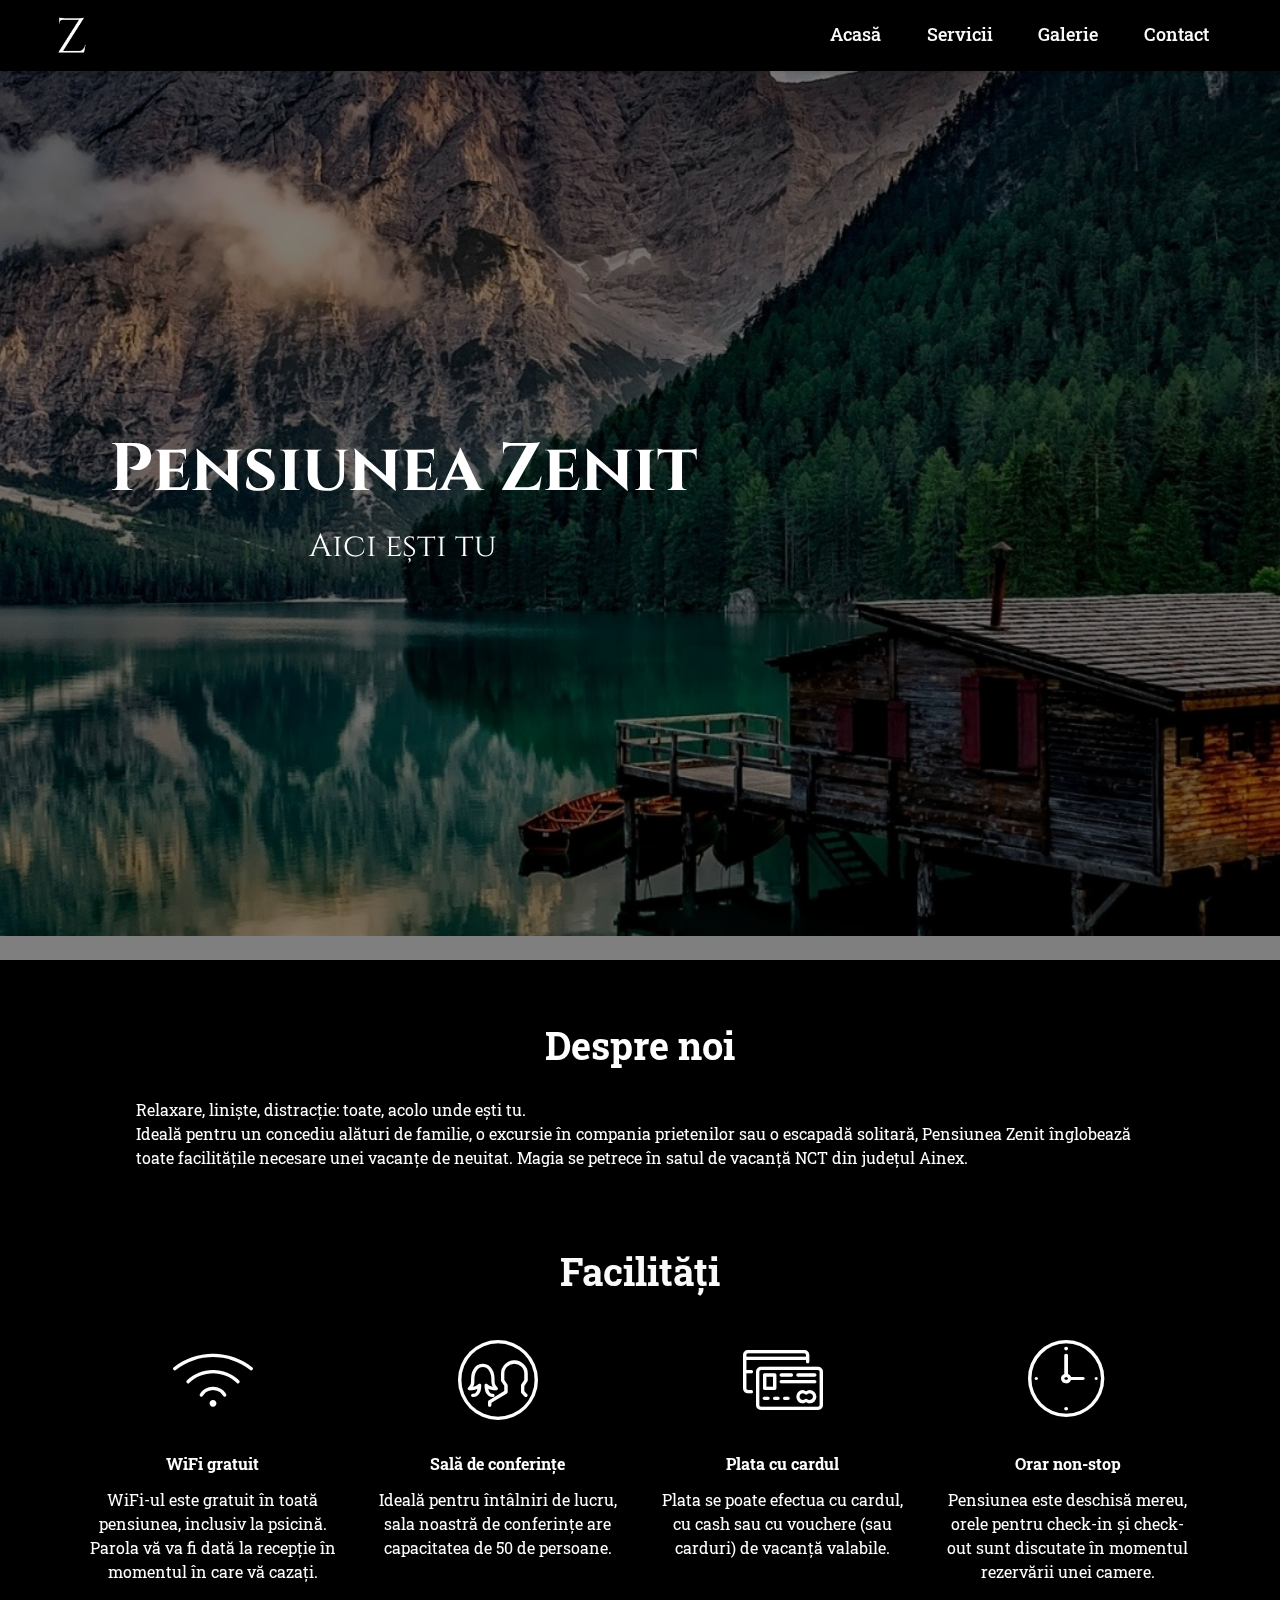
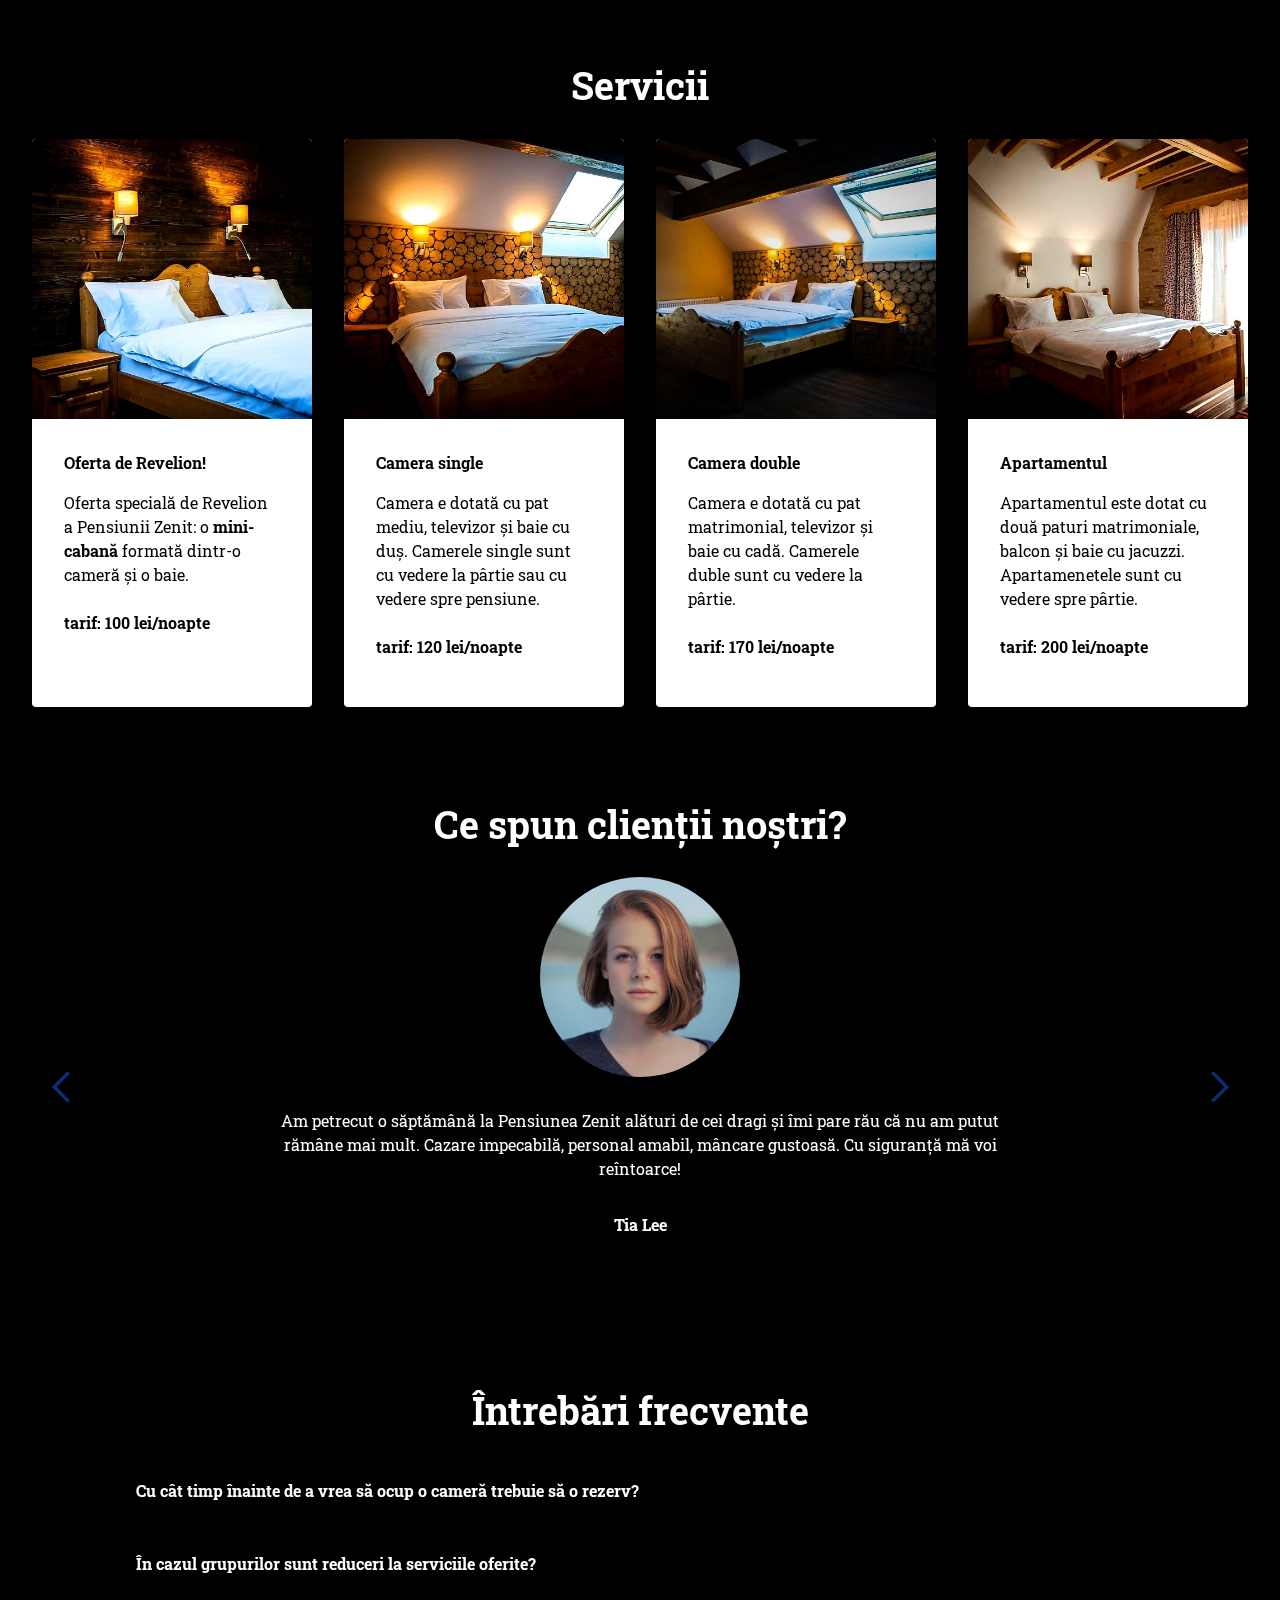
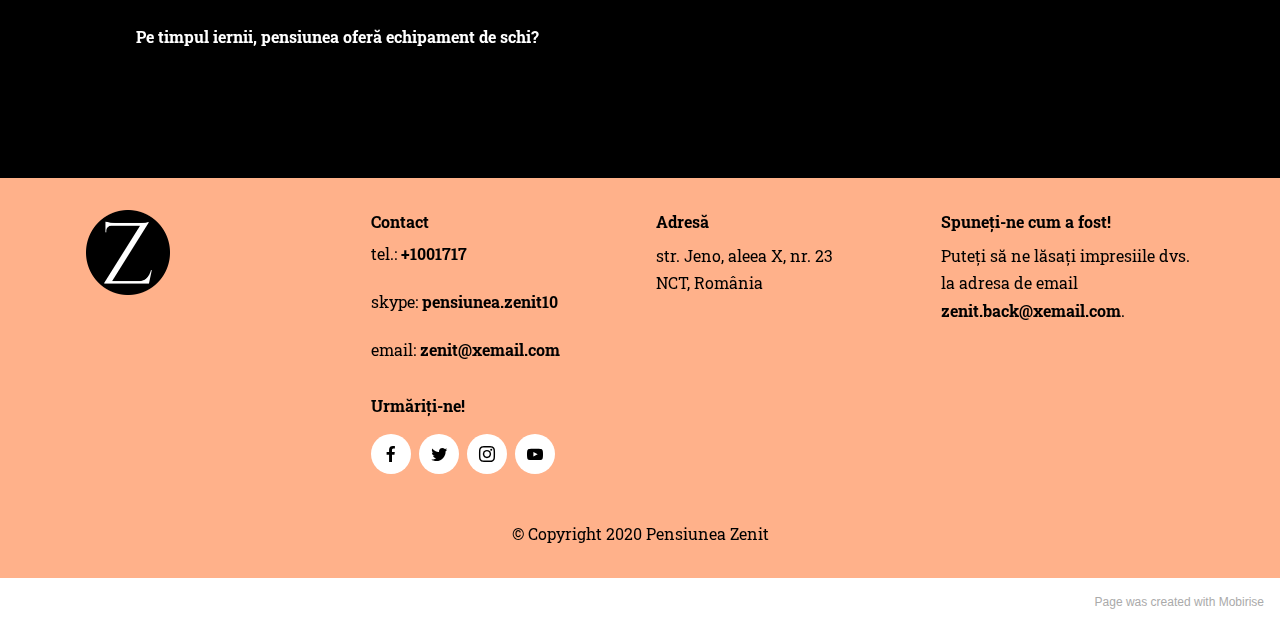
<file: index.html>
<!DOCTYPE html>
<html  >
<head>
  <!-- Site made with Mobirise Website Builder v5.2.0, https://mobirise.com -->
  <meta charset="UTF-8">
  <meta http-equiv="X-UA-Compatible" content="IE=edge">
  <meta name="generator" content="Mobirise v5.2.0, mobirise.com">
  <meta name="twitter:card" content="summary_large_image"/>
  <meta name="twitter:image:src" content="assets/images/index-meta.jpeg">
  <meta property="og:image" content="assets/images/index-meta.jpeg">
  <meta name="twitter:title" content="Pensiunea Zenit">
  <meta name="viewport" content="width=device-width, initial-scale=1, minimum-scale=1">
  <link rel="shortcut icon" href="assets/images/android-chrome-80x80.png" type="image/x-icon">
  <meta name="description" content="Pensiunea Zenit.">
  
  
  <title>Pensiunea Zenit</title>
  <link rel="stylesheet" href="assets/web/assets/mobirise-icons2/mobirise2.css">
  <link rel="stylesheet" href="assets/web/assets/mobirise-icons/mobirise-icons.css">
  <link rel="stylesheet" href="assets/tether/tether.min.css">
  <link rel="stylesheet" href="assets/bootstrap/css/bootstrap.min.css">
  <link rel="stylesheet" href="assets/bootstrap/css/bootstrap-grid.min.css">
  <link rel="stylesheet" href="assets/bootstrap/css/bootstrap-reboot.min.css">
  <link rel="stylesheet" href="assets/dropdown/css/style.css">
  <link rel="stylesheet" href="assets/socicon/css/styles.css">
  <link rel="stylesheet" href="assets/theme/css/style.css">
  <link rel="preload" as="style" href="assets/mobirise/css/mbr-additional.css"><link rel="stylesheet" href="assets/mobirise/css/mbr-additional.css" type="text/css">
  
  
  
  
</head>
<body>
  
  <section class="menu menu3 cid-siW8KAmhq7" once="menu" id="menu3-0">
    
    <nav class="navbar navbar-dropdown navbar-fixed-top navbar-expand-lg">
        <div class="container-fluid">
            <div class="navbar-brand">
                <span class="navbar-logo">
                    <a href="index.html">
                        <img src="assets/images/android-chrome-80x80.png" alt="Logo Pensiunea Zenit" style="height: 3rem;">
                    </a>
                </span>
                
            </div>
            <button class="navbar-toggler" type="button" data-toggle="collapse" data-target="#navbarSupportedContent" aria-controls="navbarNavAltMarkup" aria-expanded="false" aria-label="Toggle navigation">
                <div class="hamburger">
                    <span></span>
                    <span></span>
                    <span></span>
                    <span></span>
                </div>
            </button>
            <div class="collapse navbar-collapse" id="navbarSupportedContent">
                <ul class="navbar-nav nav-dropdown nav-right" data-app-modern-menu="true"><li class="nav-item"><a class="nav-link link text-white text-primary display-4" href="index.html">
                            Acasă</a></li><li class="nav-item"><a class="nav-link link text-white text-primary display-4" href="index.html#gallery3-a">
                            Servicii</a></li>
                    <li class="nav-item"><a class="nav-link link text-white text-primary display-4" href="galerie.html">Galerie</a>
                    </li><li class="nav-item"><a class="nav-link link text-white text-primary display-4" href="contact.html">Contact</a></li></ul>
                
                
            </div>
        </div>
    </nav>
</section>

<section class="header5 cid-siWbudnYrn mbr-fullscreen mbr-parallax-background" id="header5-6">

    

    <div class="mbr-overlay" style="opacity: 0.5; background-color: rgb(0, 0, 0);"></div>

    <div class="container">
        <div class="row">
            <div class="col-12 col-lg-7">
                <h1 class="mbr-section-title mbr-fonts-style mbr-white mb-3 display-1"><strong>Pensiunea Zenit</strong></h1>
                <h2 class="mbr-section-subtitle mbr-fonts-style mbr-white mb-3 display-5">Aici ești tu</h2>
                
                
            </div>
        </div>
    </div>
</section>

<section class="content4 cid-siXZ28tI70" id="content4-i">
    
    
    <div class="container-fluid">
        <div class="row justify-content-center">
            <div class="title col-md-12 col-lg-10">
                <h3 class="mbr-section-title mbr-fonts-style align-center mb-4 display-2">
                    <strong>Despre noi</strong></h3>
                <h4 class="mbr-section-subtitle align-center mbr-fonts-style mb-4 display-7">Relaxare, liniște, distracție: toate, acolo unde ești tu.
<div>Ideală pentru un concediu alături de familie, o excursie în compania prietenilor sau o escapadă solitară, Pensiunea Zenit înglobează toate facilitățile necesare unei vacanțe de neuitat. Magia se petrece în satul de vacanță NCT din județul Ainex.&nbsp; 
</div></h4>
                
            </div>
        </div>
    </div>
</section>

<section class="features1 cid-siWc3UdppG" id="features1-8">
    

    
    <div class="container">
        <div class="row">
            <div class="col-12">
                <h3 class="mbr-section-title mbr-fonts-style align-center mb-0 display-2"><strong>Facilități</strong></h3>
                
            </div>
        </div>
        <div class="row">
            <div class="card col-12 col-md-6 col-lg-3">
                <div class="card-wrapper">
                    <div class="card-box align-center">
                        <div class="iconfont-wrapper">
                            <span class="mbr-iconfont mbri-wifi" style="color: rgb(255, 255, 255); fill: rgb(255, 255, 255);"></span>
                        </div>
                        <h5 class="card-title mbr-fonts-style display-7"><strong>WiFi gratuit</strong></h5>
                        <p class="card-text mbr-fonts-style display-7">WiFi-ul este gratuit în toată pensiunea, inclusiv la psicină. Parola vă va fi dată la recepție în momentul în care vă cazați.</p>
                    </div>
                </div>
            </div>
            <div class="card col-12 col-md-6 col-lg-3">
                <div class="card-wrapper">
                    <div class="card-box align-center">
                        <div class="iconfont-wrapper">
                            <span class="mbr-iconfont mbri-users" style="color: rgb(255, 255, 255); fill: rgb(255, 255, 255);"></span>
                        </div>
                        <h5 class="card-title mbr-fonts-style display-7"><strong>Sală de conferințe</strong></h5>
                        <p class="card-text mbr-fonts-style display-7">Ideală pentru întâlniri de lucru, sala noastră de conferințe are capacitatea de 50 de persoane.</p>
                    </div>
                </div>
            </div>
            <div class="card col-12 col-md-6 col-lg-3">
                <div class="card-wrapper">
                    <div class="card-box align-center">
                        <div class="iconfont-wrapper">
                            <span class="mbr-iconfont mbri-credit-card" style="color: rgb(255, 255, 255); fill: rgb(255, 255, 255);"></span>
                        </div>
                        <h5 class="card-title mbr-fonts-style display-7"><strong>Plata cu cardul</strong></h5>
                        <p class="card-text mbr-fonts-style display-7">Plata se poate efectua cu cardul, cu cash sau cu vouchere (sau carduri) de vacanță valabile.</p>
                    </div>
                </div>
            </div>
            <div class="card col-12 col-md-6 col-lg-3">
                <div class="card-wrapper">
                    <div class="card-box align-center">
                        <div class="iconfont-wrapper">
                            <span class="mbr-iconfont mbri-clock" style="color: rgb(255, 255, 255); fill: rgb(255, 255, 255);"></span>
                        </div>
                        <h5 class="card-title mbr-fonts-style display-7"><strong>Orar non-stop</strong></h5>
                        <p class="card-text mbr-fonts-style display-7">Pensiunea este deschisă mereu, orele pentru check-in și check-out sunt discutate în momentul rezervării unei camere.</p>
                    </div>
                </div>
            </div>
        </div>
    </div>
</section>

<section class="gallery3 cid-siWh3RsIZM" id="gallery3-a">
    
    
    <div class="container-fluid">
        <div class="mbr-section-head">
            <h4 class="mbr-section-title mbr-fonts-style align-center mb-0 display-2">
                <strong>Servicii</strong></h4>
            
        </div>
        <div class="row mt-4">
            <div class="item features-image сol-12 col-md-6 col-lg-3">
                <div class="item-wrapper">
                    <div class="item-img">
                        <img src="assets/images/bedroom-1.jpg" alt="dormitor cu un pat dublu">
                    </div>
                    <div class="item-content">
                        <h5 class="item-title mbr-fonts-style display-7"><strong>Oferta de Revelion!</strong></h5>
                        
                        <p class="mbr-text mbr-fonts-style mt-3 display-7">Oferta specială de Revelion a Pensiunii Zenit: o <strong>mini-cabană</strong> formată dintr-o cameră și o baie.<br><br><strong>tarif: 100 lei/noapte</strong></p>
                    </div>
                    
                </div>
            </div>
            
            <div class="item features-image сol-12 col-md-6 col-lg-3">
                <div class="item-wrapper">
                    <div class="item-img">
                        <img src="assets/images/bedroom-3.jpg" alt="dormitor cu un pat dublu" data-slide-to="1">
                    </div>
                    <div class="item-content">
                        <h5 class="item-title mbr-fonts-style display-7">
                            <strong>Camera single</strong></h5>
                        
                        <p class="mbr-text mbr-fonts-style mt-3 display-7">Camera e dotată cu pat mediu, televizor și baie cu duș. Camerele single sunt cu vedere la pârtie sau cu vedere spre pensiune.<br><br><strong>tarif: 120 lei/noapte</strong></p>
                    </div>
                    
                </div>
            </div><div class="item features-image сol-12 col-md-6 col-lg-3">
                <div class="item-wrapper">
                    <div class="item-img">
                        <img src="assets/images/bedroom-2.jpg" alt="dormitor cu un pat dublu" data-slide-to="2">
                    </div>
                    <div class="item-content">
                        <h5 class="item-title mbr-fonts-style display-7">
                            <strong>Camera double</strong></h5>
                        
                        <p class="mbr-text mbr-fonts-style mt-3 display-7">Camera e dotată cu pat matrimonial, televizor și baie cu cadă. Camerele duble sunt cu vedere la pârtie.<br><br><strong>tarif: 170 lei/noapte</strong><br></p>
                    </div>
                    
                </div>
            </div>
            <div class="item features-image сol-12 col-md-6 col-lg-3">
                <div class="item-wrapper">
                    <div class="item-img">
                        <img src="assets/images/bedroom-4.jpg" alt="dormitor cu un pat dublu" title="">
                    </div>
                    <div class="item-content">
                        <h5 class="item-title mbr-fonts-style display-7">
                            <strong>Apartamentul</strong></h5>
                        
                        <p class="mbr-text mbr-fonts-style mt-3 display-7">Apartamentul este dotat cu două paturi matrimoniale, balcon și baie cu jacuzzi. Apartamenetele sunt cu vedere spre pârtie.<br><br><strong>tarif: 200 lei/noapte</strong><br></p>
                    </div>
                    
                </div>
            </div>
        </div>
    </div>
</section>

<section class="testimonails3 carousel slide testimonials-slider cid-siWf5OGwD7" data-interval="false" id="testimonials3-9">

    

    

    <div class="text-center container-fluid">
        <h3 class="mb-4 mbr-fonts-style display-2">
            <strong>Ce spun clienții noștri?</strong></h3>

        <div class="carousel slide" role="listbox" data-pause="true" data-keyboard="false" data-ride="carousel" data-interval="8000">
            <div class="carousel-inner">
                
                
            <div class="carousel-item">
                    <div class="user col-md-8">
                        <div class="user_image">
                            <img src="assets/images/woman2.jpg" alt="portret al unei fete">
                        </div>
                        <div class="user_text mb-4">
                            <p class="mbr-fonts-style display-7">Am petrecut o săptămână la Pensiunea Zenit alături de cei dragi și îmi pare rău că nu am putut rămâne mai mult. Cazare impecabilă, personal amabil, mâncare gustoasă. Cu siguranță mă voi reîntoarce!</p>
                        </div>
                        <div class="user_name mbr-fonts-style mb-2 display-7"><strong>Tia Lee</strong></div>
                        
                    </div>
                </div><div class="carousel-item">
                    <div class="user col-md-8">
                        <div class="user_image">
                            <img src="assets/images/man.jpg" alt="portret al unui tip care zâmbește">
                        </div>
                        <div class="user_text mb-4">
                            <p class="mbr-fonts-style display-7">Totul foarte plăcut la Pensiunea Zenit. Nu am ce să reproșez cazării, camera a fost curată, mâncarea bună, personal simpatic. Abia aștept să mă reîntorc!</p>
                        </div>
                        <div class="user_name mbr-fonts-style mb-2 display-7">
                            <strong>Andreww We</strong></div>
                        
                    </div>
                </div><div class="carousel-item">
                    <div class="user col-md-8">
                        <div class="user_image">
                            <img src="assets/images/woman1-400x400.jpg" alt="portret al unei tipe care zâmbește">
                        </div>
                        <div class="user_text mb-4">
                            <p class="mbr-fonts-style display-7">Am avut norocul să îmi serbez ziua de naștere în acest loc frumos și aș reveni aici în fiecare an. Pensiunea Zenit, 10/10! Ne vedem și anul viitor!</p>
                        </div>
                        <div class="user_name mbr-fonts-style mb-2 display-7">
                            <strong>Mya Ya</strong></div>
                        
                    </div>
                </div></div>

            <div class="carousel-controls">
                <a class="carousel-control-prev" role="button" data-slide="prev">
                    <span aria-hidden="true" class="mobi-mbri mobi-mbri-arrow-prev mbr-iconfont"></span>
                    <span class="sr-only">Previous</span>
                </a>

                <a class="carousel-control-next" role="button" data-slide="next">
                    <span aria-hidden="true" class="mobi-mbri mobi-mbri-arrow-next mbr-iconfont"></span>
                    <span class="sr-only">Next</span>
                </a>
            </div>
        </div>
    </div>
</section>

<section class="content16 cid-siYcGwh0ZT" id="content16-r">

    

    
    <div class="container-fluid">
        <div class="row justify-content-center">
            <div class="col-12 col-md-10">
                <div class="mbr-section-head align-center mb-4">
                    <h3 class="mbr-section-title mb-0 mbr-fonts-style display-2">
                        <strong>Întrebări frecvente</strong></h3>
                    
                </div>
                <div id="bootstrap-accordion_11" class="panel-group accordionStyles accordion" role="tablist" aria-multiselectable="true">
                    <div class="card mb-3">
                        <div class="card-header" role="tab" id="headingOne">
                            <a role="button" class="panel-title collapsed" data-toggle="collapse" data-core="" href="#collapse1_11" aria-expanded="false" aria-controls="collapse1">
                                <h6 class="panel-title-edit mbr-fonts-style mb-0 display-7"><strong>Cu cât timp înainte de a vrea să ocup o cameră trebuie să o rezerv?</strong></h6>
                                <span class="sign mbr-iconfont mbri-arrow-down"></span>
                            </a>
                        </div>
                        <div id="collapse1_11" class="panel-collapse noScroll collapse" role="tabpanel" aria-labelledby="headingOne" data-parent="#bootstrap-accordion_11">
                            <div class="panel-body">
                                <p class="mbr-fonts-style panel-text display-7">Trebuie să rezervați o cameră înainte cu cel puțin două zile pentru a ne asigura că serviciile de curățenie reușesc să salubrizeze întreagaa cameră. Dacă, totuși, aveți nevoie de o cameră fără să aveți rezervare, este posibil să găsiți una în extra-sezon.</p>
                            </div>
                        </div>
                    </div>
                    <div class="card mb-3">
                        <div class="card-header" role="tab" id="headingOne">
                            <a role="button" class="panel-title collapsed" data-toggle="collapse" data-core="" href="#collapse2_11" aria-expanded="false" aria-controls="collapse2">
                                <h6 class="panel-title-edit mbr-fonts-style mb-0 display-7"><strong>În cazul grupurilor sunt reduceri la serviciile oferite?</strong></h6>
                                <span class="sign mbr-iconfont mbri-arrow-down"></span>
                            </a>
                        </div>
                        <div id="collapse2_11" class="panel-collapse noScroll collapse" role="tabpanel" aria-labelledby="headingOne" data-parent="#bootstrap-accordion_11">
                            <div class="panel-body">
                                <p class="mbr-fonts-style panel-text display-7">
                                    Pentru grupurile mai mari de 30 de persoane, micul dejun este oferit gratuit pe toată șederea dvs. la pensiunea noastră.</p>
                            </div>
                        </div>
                    </div>
                    <div class="card mb-3">
                        <div class="card-header" role="tab" id="headingOne">
                            <a role="button" class="panel-title collapsed" data-toggle="collapse" data-core="" href="#collapse3_11" aria-expanded="false" aria-controls="collapse3">
                                <h6 class="panel-title-edit mbr-fonts-style mb-0 display-7"><strong>Pe timpul iernii, pensiunea oferă echipament de schi?</strong><strong><br></strong></h6>
                                <span class="sign mbr-iconfont mbri-arrow-down"></span>
                            </a>
                        </div>
                        <div id="collapse3_11" class="panel-collapse noScroll collapse" role="tabpanel" aria-labelledby="headingOne" data-parent="#bootstrap-accordion_11">
                            <div class="panel-body">
                                <p class="mbr-fonts-style panel-text display-7">Da, pe timpul iernii Pensiunea Zenit pune la dispoziția dvs. echipamente de schi complete și verificate.</p>
                            </div>
                        </div>
                    </div>
                    
                    
                    
                </div>
            </div>
        </div>
    </div>
</section>

<section class="footer4 cid-siY3JSgU4d" once="footers" id="footer4-o">

    
    
    <div class="container">
        <div class="row mbr-white">
            <div class="col-6 col-lg-3">
                <div class="media-wrap col-md-4 col-12">
                    <a href="index.html#top">
                        <img src="assets/images/android-chrome-168x168.png" alt="Logo Pensiunea Zenit">
                    </a>
                </div>
            </div>
            <div class="col-12 col-md-6 col-lg-3">
                <h5 class="mbr-section-subtitle mbr-fonts-style mb-2 display-7">
                    <strong>Contact</strong></h5>
                <p class="mbr-text mbr-fonts-style mb-4 display-7">tel.: <a href="tel:+1001717" class="text-primary"><strong>+1001717</strong></a><br><br>skype: <a href="skype:zenit101010?call" class="text-primary"><strong>pensiunea.zenit10</strong></a><br><br>email: <a href="mailto:zenit@xemail.com" class="text-primary"><strong>zenit@xemail.com</strong></a></p>
                <h5 class="mbr-section-subtitle mbr-fonts-style mb-3 display-7">
                    <strong>Urmăriți-ne!</strong></h5>
                <div class="social-row display-7">
                    <div class="soc-item">
                        <a href="https://www.facebook.com/drsheldoncoper/photos/3669875083023271" target="_blank">
                            <span class="mbr-iconfont socicon-facebook socicon" style="color: rgb(0, 0, 0); fill: rgb(0, 0, 0);"></span>
                        </a>
                    </div>
                    <div class="soc-item">
                        <a href="https://twitter.com/x_xeniax/status/1319339162999324674" target="_blank">
                            <span class="mbr-iconfont socicon-twitter socicon" style="color: rgb(0, 0, 0); fill: rgb(0, 0, 0);"></span>
                        </a>
                    </div>
                    <div class="soc-item">
                        <a href="https://www.instagram.com/p/BGFZN2jsM-b/" target="_blank">
                            <span class="mbr-iconfont socicon-instagram socicon" style="color: rgb(0, 0, 0); fill: rgb(0, 0, 0);"></span>
                        </a>
                    </div>
                    <div class="soc-item">
                        <a href="https://www.youtube.com/watch?v=dQw4w9WgXcQ&ab_channel=RickAstleyVEVO" target="_blank">
                            <span class="mbr-iconfont socicon-youtube socicon" style="color: rgb(0, 0, 0); fill: rgb(0, 0, 0);"></span>
                        </a>
                    </div>
                </div>
            </div>
            <div class="col-12 col-md-6 col-lg-3">
                <h5 class="mbr-section-subtitle mbr-fonts-style mb-2 display-7">
                    <strong>Adresă</strong></h5>
                <ul class="list mbr-fonts-style display-7">
                    <li class="mbr-text item-wrap">str. Jeno, aleea X, nr. 23</li><li class="mbr-text item-wrap">NCT, România</li>
                </ul>
            </div>
            <div class="col-12 col-md-6 col-lg-3">
                <h5 class="mbr-section-subtitle mbr-fonts-style mb-2 display-7">
                    <strong>Spuneți-ne cum a fost!</strong></h5>
                <ul class="list mbr-fonts-style display-7">
                    <li class="mbr-text item-wrap">Puteți să ne lăsați impresiile dvs. la adresa de email</li><li class="mbr-text item-wrap"><a href="mailto:zenit.back@xemail.com" class="text-primary"><strong>zenit.back@xemail.com</strong></a>.</li>
                </ul>
            </div>
            <div class="col-12 mt-4">
                <p class="mbr-text mb-0 mbr-fonts-style copyright align-center display-7">
                    © Copyright 2020 Pensiunea Zenit</p>
            </div>
        </div>
    </div>
</section><section style="background-color: #fff; font-family: -apple-system, BlinkMacSystemFont, 'Segoe UI', 'Roboto', 'Helvetica Neue', Arial, sans-serif; color:#aaa; font-size:12px; padding: 0; align-items: center; display: flex;"><a href="https://mobirise.site/h" style="flex: 1 1; height: 3rem; padding-left: 1rem;"></a><p style="flex: 0 0 auto; margin:0; padding-right:1rem;">Page was <a href="https://mobirise.site/g" style="color:#aaa;">created</a> with Mobirise</p></section><script src="assets/web/assets/jquery/jquery.min.js"></script>  <script src="assets/popper/popper.min.js"></script>  <script src="assets/tether/tether.min.js"></script>  <script src="assets/bootstrap/js/bootstrap.min.js"></script>  <script src="assets/smoothscroll/smooth-scroll.js"></script>  <script src="assets/dropdown/js/nav-dropdown.js"></script>  <script src="assets/dropdown/js/navbar-dropdown.js"></script>  <script src="assets/touchswipe/jquery.touch-swipe.min.js"></script>  <script src="assets/parallax/jarallax.min.js"></script>  <script src="assets/bootstrapcarouselswipe/bootstrap-carousel-swipe.js"></script>  <script src="assets/mbr-testimonials-slider/mbr-testimonials-slider.js"></script>  <script src="assets/mbr-switch-arrow/mbr-switch-arrow.js"></script>  <script src="assets/theme/js/script.js"></script>  
  
  
 <div id="scrollToTop" class="scrollToTop mbr-arrow-up"><a style="text-align: center;"><i class="mbr-arrow-up-icon mbr-arrow-up-icon-cm cm-icon cm-icon-smallarrow-up"></i></a></div>
  </body>
</html>
</file>
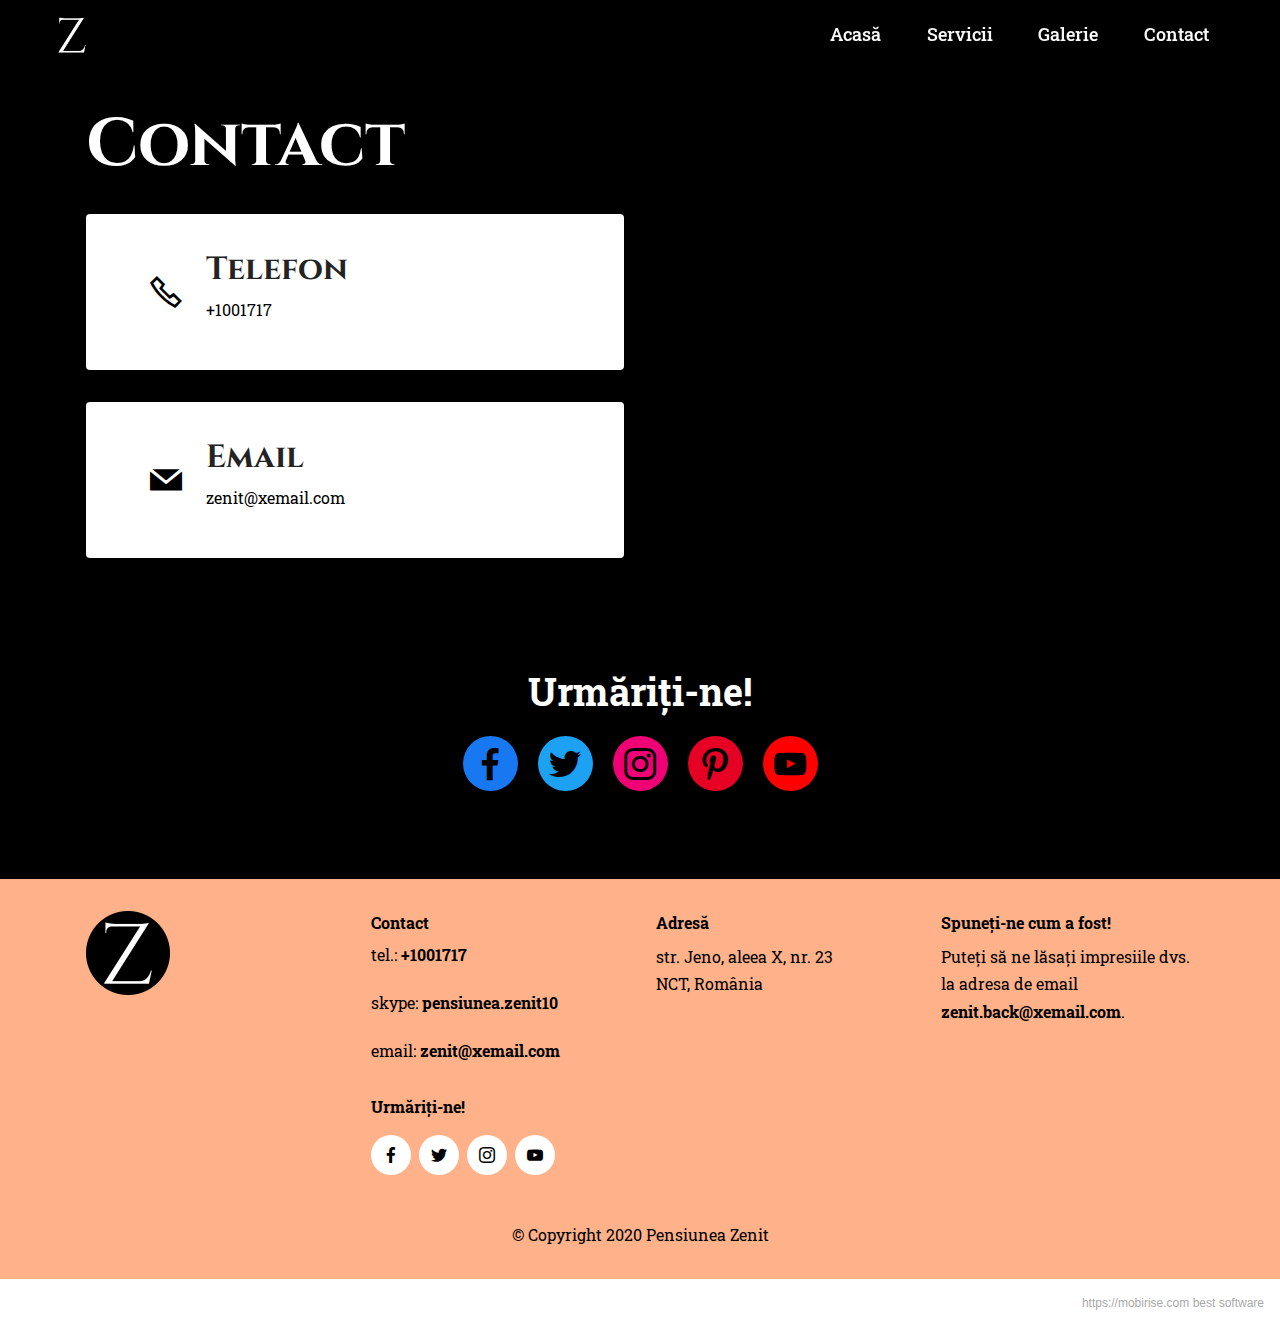
<file: contact.html>
<!DOCTYPE html>
<html  >
<head>
  <!-- Site made with Mobirise Website Builder v5.2.0, https://mobirise.com -->
  <meta charset="UTF-8">
  <meta http-equiv="X-UA-Compatible" content="IE=edge">
  <meta name="generator" content="Mobirise v5.2.0, mobirise.com">
  <meta name="viewport" content="width=device-width, initial-scale=1, minimum-scale=1">
  <link rel="shortcut icon" href="assets/images/android-chrome-80x80.png" type="image/x-icon">
  <meta name="description" content="Contact pentru Pensiunea Zenit.">
  
  
  <title>Contact</title>
  <link rel="stylesheet" href="assets/web/assets/mobirise-icons2/mobirise2.css">
  <link rel="stylesheet" href="assets/tether/tether.min.css">
  <link rel="stylesheet" href="assets/bootstrap/css/bootstrap.min.css">
  <link rel="stylesheet" href="assets/bootstrap/css/bootstrap-grid.min.css">
  <link rel="stylesheet" href="assets/bootstrap/css/bootstrap-reboot.min.css">
  <link rel="stylesheet" href="assets/dropdown/css/style.css">
  <link rel="stylesheet" href="assets/socicon/css/styles.css">
  <link rel="stylesheet" href="assets/theme/css/style.css">
  <link rel="preload" as="style" href="assets/mobirise/css/mbr-additional.css"><link rel="stylesheet" href="assets/mobirise/css/mbr-additional.css" type="text/css">
  
  
  
  
</head>
<body>
  
  <section class="menu menu3 cid-siW8KAmhq7" once="menu" id="menu3-d">
    
    <nav class="navbar navbar-dropdown navbar-fixed-top navbar-expand-lg">
        <div class="container-fluid">
            <div class="navbar-brand">
                <span class="navbar-logo">
                    <a href="index.html">
                        <img src="assets/images/android-chrome-80x80.png" alt="Logo Pensiunea Zenit" style="height: 3rem;">
                    </a>
                </span>
                
            </div>
            <button class="navbar-toggler" type="button" data-toggle="collapse" data-target="#navbarSupportedContent" aria-controls="navbarNavAltMarkup" aria-expanded="false" aria-label="Toggle navigation">
                <div class="hamburger">
                    <span></span>
                    <span></span>
                    <span></span>
                    <span></span>
                </div>
            </button>
            <div class="collapse navbar-collapse" id="navbarSupportedContent">
                <ul class="navbar-nav nav-dropdown nav-right" data-app-modern-menu="true"><li class="nav-item"><a class="nav-link link text-white text-primary display-4" href="index.html">
                            Acasă</a></li><li class="nav-item"><a class="nav-link link text-white text-primary display-4" href="index.html#gallery3-a">
                            Servicii</a></li>
                    <li class="nav-item"><a class="nav-link link text-white text-primary display-4" href="galerie.html">Galerie</a>
                    </li><li class="nav-item"><a class="nav-link link text-white text-primary display-4" href="contact.html">Contact</a></li></ul>
                
                
            </div>
        </div>
    </nav>
</section>

<section class="contacts3 map1 cid-siYiukbCsD" id="contacts3-x">

    
    
    <div class="container">
        <div class="mbr-section-head">
            <h3 class="mbr-section-title mbr-fonts-style align-center mb-0 display-1">
                <strong>Contact</strong></h3>
            
        </div>
        <div class="row justify-content-center mt-4">
            <div class="card col-12 col-md-6">
                <div class="card-wrapper">
                    <div class="image-wrapper">
                        <span class="mbr-iconfont mobi-mbri-phone mobi-mbri" style="color: rgb(0, 0, 0); fill: rgb(0, 0, 0);"></span>
                    </div>
                    <div class="text-wrapper">
                        <h6 class="card-title mbr-fonts-style mb-1 display-5">
                            <strong>Telefon</strong></h6>
                        <p class="mbr-text mbr-fonts-style display-7">
                            <a href="tel: +1001717" class="text-primary"> +1001717</a>
                        </p>
                    </div>
                </div>
                <div class="card-wrapper">
                    <div class="image-wrapper">
                        <span class="mbr-iconfont socicon-mail socicon" style="color: rgb(0, 0, 0); fill: rgb(0, 0, 0);"></span>
                    </div>
                    <div class="text-wrapper">
                        <h6 class="card-title mbr-fonts-style mb-1 display-5">
                            <strong>Email</strong>
                        </h6>
                        <p class="mbr-text mbr-fonts-style display-7"><a href="mailto:zenit@xemail.com" class="text-primary">zenit@xemail.com&nbsp; &nbsp;</a> &nbsp; &nbsp; &nbsp; &nbsp; &nbsp; &nbsp; &nbsp; &nbsp; &nbsp; &nbsp; &nbsp;</p>
                    </div>
                </div>
            </div>
            <div class="map-wrapper col-12 col-md-6">
                <div class="google-map"><iframe frameborder="0" style="border:0" src="https://www.google.com/maps/embed/v1/place?key=AIzaSyDk89J4FSunMF33ruMVWJaJht_Ro0kvoXs&amp;q=Apuseni" allowfullscreen=""></iframe></div>
            </div>
        </div>
    </div>
</section>

<section class="share3 cid-siYfWfpErD" id="share3-v">
    
     
    
    

    <div class="container">
        <div class="media-container-row">
            <div class="col-12">
                <h3 class="mbr-section-title align-center mb-3 mbr-fonts-style display-2">
                    <strong>Urmăriți-ne!</strong>
                </h3>
                <div class="social-list align-center">
                   
                    <a class="iconfont-wrapper bg-facebook m-2 " target="_blank" href="https://www.facebook.com/drsheldoncoper/photos/3669875083023271">
                            <span class="socicon-facebook socicon" style="color: rgb(0, 0, 0); fill: rgb(0, 0, 0);"></span>
                        </a>
                        <a class="iconfont-wrapper bg-twitter m-2" href="https://twitter.com/x_xeniax/status/1319339162999324674" target="_blank">
                            <span class="socicon-twitter socicon" style="color: rgb(0, 0, 0); fill: rgb(0, 0, 0);"></span>
                        </a>
                        <a class="iconfont-wrapper bg-instagram m-2" href="https://www.instagram.com/p/BGFZN2jsM-b/" target="_blank">
                            <span class="socicon-instagram socicon" style="color: rgb(0, 0, 0); fill: rgb(0, 0, 0);"></span>
                        </a>
                        <a class="iconfont-wrapper bg-pinterest m-2" href="https://ro.pinterest.com/pin/49398927149395488/" target="_blank">
                            <span class="socicon-pinterest socicon" style="color: rgb(0, 0, 0); fill: rgb(0, 0, 0);"></span>
                        </a>
                        
                        
                        
                        
                        
                        <a class="iconfont-wrapper bg-youtube m-2" href="https://www.youtube.com/watch?v=dQw4w9WgXcQ&ab_channel=RickAstleyVEVO" target="_blank">
                            <span class="socicon-youtube socicon" style="color: rgb(0, 0, 0); fill: rgb(0, 0, 0);"></span>
                        </a>
                        
                </div>
            </div>
        </div>
    </div>
</section>

<section class="footer4 cid-siY3JSgU4d" once="footers" id="footer4-o">

    
    
    <div class="container">
        <div class="row mbr-white">
            <div class="col-6 col-lg-3">
                <div class="media-wrap col-md-4 col-12">
                    <a href="index.html#top">
                        <img src="assets/images/android-chrome-168x168.png" alt="Logo Pensiunea Zenit">
                    </a>
                </div>
            </div>
            <div class="col-12 col-md-6 col-lg-3">
                <h5 class="mbr-section-subtitle mbr-fonts-style mb-2 display-7">
                    <strong>Contact</strong></h5>
                <p class="mbr-text mbr-fonts-style mb-4 display-7">tel.: <a href="tel:+1001717" class="text-primary"><strong>+1001717</strong></a><br><br>skype: <a href="skype:zenit101010?call" class="text-primary"><strong>pensiunea.zenit10</strong></a><br><br>email: <a href="mailto:zenit@xemail.com" class="text-primary"><strong>zenit@xemail.com</strong></a></p>
                <h5 class="mbr-section-subtitle mbr-fonts-style mb-3 display-7">
                    <strong>Urmăriți-ne!</strong></h5>
                <div class="social-row display-7">
                    <div class="soc-item">
                        <a href="https://www.facebook.com/drsheldoncoper/photos/3669875083023271" target="_blank">
                            <span class="mbr-iconfont socicon-facebook socicon" style="color: rgb(0, 0, 0); fill: rgb(0, 0, 0);"></span>
                        </a>
                    </div>
                    <div class="soc-item">
                        <a href="https://twitter.com/x_xeniax/status/1319339162999324674" target="_blank">
                            <span class="mbr-iconfont socicon-twitter socicon" style="color: rgb(0, 0, 0); fill: rgb(0, 0, 0);"></span>
                        </a>
                    </div>
                    <div class="soc-item">
                        <a href="https://www.instagram.com/p/BGFZN2jsM-b/" target="_blank">
                            <span class="mbr-iconfont socicon-instagram socicon" style="color: rgb(0, 0, 0); fill: rgb(0, 0, 0);"></span>
                        </a>
                    </div>
                    <div class="soc-item">
                        <a href="https://www.youtube.com/watch?v=dQw4w9WgXcQ&ab_channel=RickAstleyVEVO" target="_blank">
                            <span class="mbr-iconfont socicon-youtube socicon" style="color: rgb(0, 0, 0); fill: rgb(0, 0, 0);"></span>
                        </a>
                    </div>
                </div>
            </div>
            <div class="col-12 col-md-6 col-lg-3">
                <h5 class="mbr-section-subtitle mbr-fonts-style mb-2 display-7">
                    <strong>Adresă</strong></h5>
                <ul class="list mbr-fonts-style display-7">
                    <li class="mbr-text item-wrap">str. Jeno, aleea X, nr. 23</li><li class="mbr-text item-wrap">NCT, România</li>
                </ul>
            </div>
            <div class="col-12 col-md-6 col-lg-3">
                <h5 class="mbr-section-subtitle mbr-fonts-style mb-2 display-7">
                    <strong>Spuneți-ne cum a fost!</strong></h5>
                <ul class="list mbr-fonts-style display-7">
                    <li class="mbr-text item-wrap">Puteți să ne lăsați impresiile dvs. la adresa de email</li><li class="mbr-text item-wrap"><a href="mailto:zenit.back@xemail.com" class="text-primary"><strong>zenit.back@xemail.com</strong></a>.</li>
                </ul>
            </div>
            <div class="col-12 mt-4">
                <p class="mbr-text mb-0 mbr-fonts-style copyright align-center display-7">
                    © Copyright 2020 Pensiunea Zenit</p>
            </div>
        </div>
    </div>
</section><section style="background-color: #fff; font-family: -apple-system, BlinkMacSystemFont, 'Segoe UI', 'Roboto', 'Helvetica Neue', Arial, sans-serif; color:#aaa; font-size:12px; padding: 0; align-items: center; display: flex;"><a href="https://mobirise.site/n" style="flex: 1 1; height: 3rem; padding-left: 1rem;"></a><p style="flex: 0 0 auto; margin:0; padding-right:1rem;"><a href="https://mobirise.site" style="color:#aaa;">https://mobirise.com</a> best software</p></section><script src="assets/web/assets/jquery/jquery.min.js"></script>  <script src="assets/popper/popper.min.js"></script>  <script src="assets/tether/tether.min.js"></script>  <script src="assets/bootstrap/js/bootstrap.min.js"></script>  <script src="assets/smoothscroll/smooth-scroll.js"></script>  <script src="assets/dropdown/js/nav-dropdown.js"></script>  <script src="assets/dropdown/js/navbar-dropdown.js"></script>  <script src="assets/touchswipe/jquery.touch-swipe.min.js"></script>  <script src="assets/theme/js/script.js"></script>  
  
  
 <div id="scrollToTop" class="scrollToTop mbr-arrow-up"><a style="text-align: center;"><i class="mbr-arrow-up-icon mbr-arrow-up-icon-cm cm-icon cm-icon-smallarrow-up"></i></a></div>
  </body>
</html>
</file>
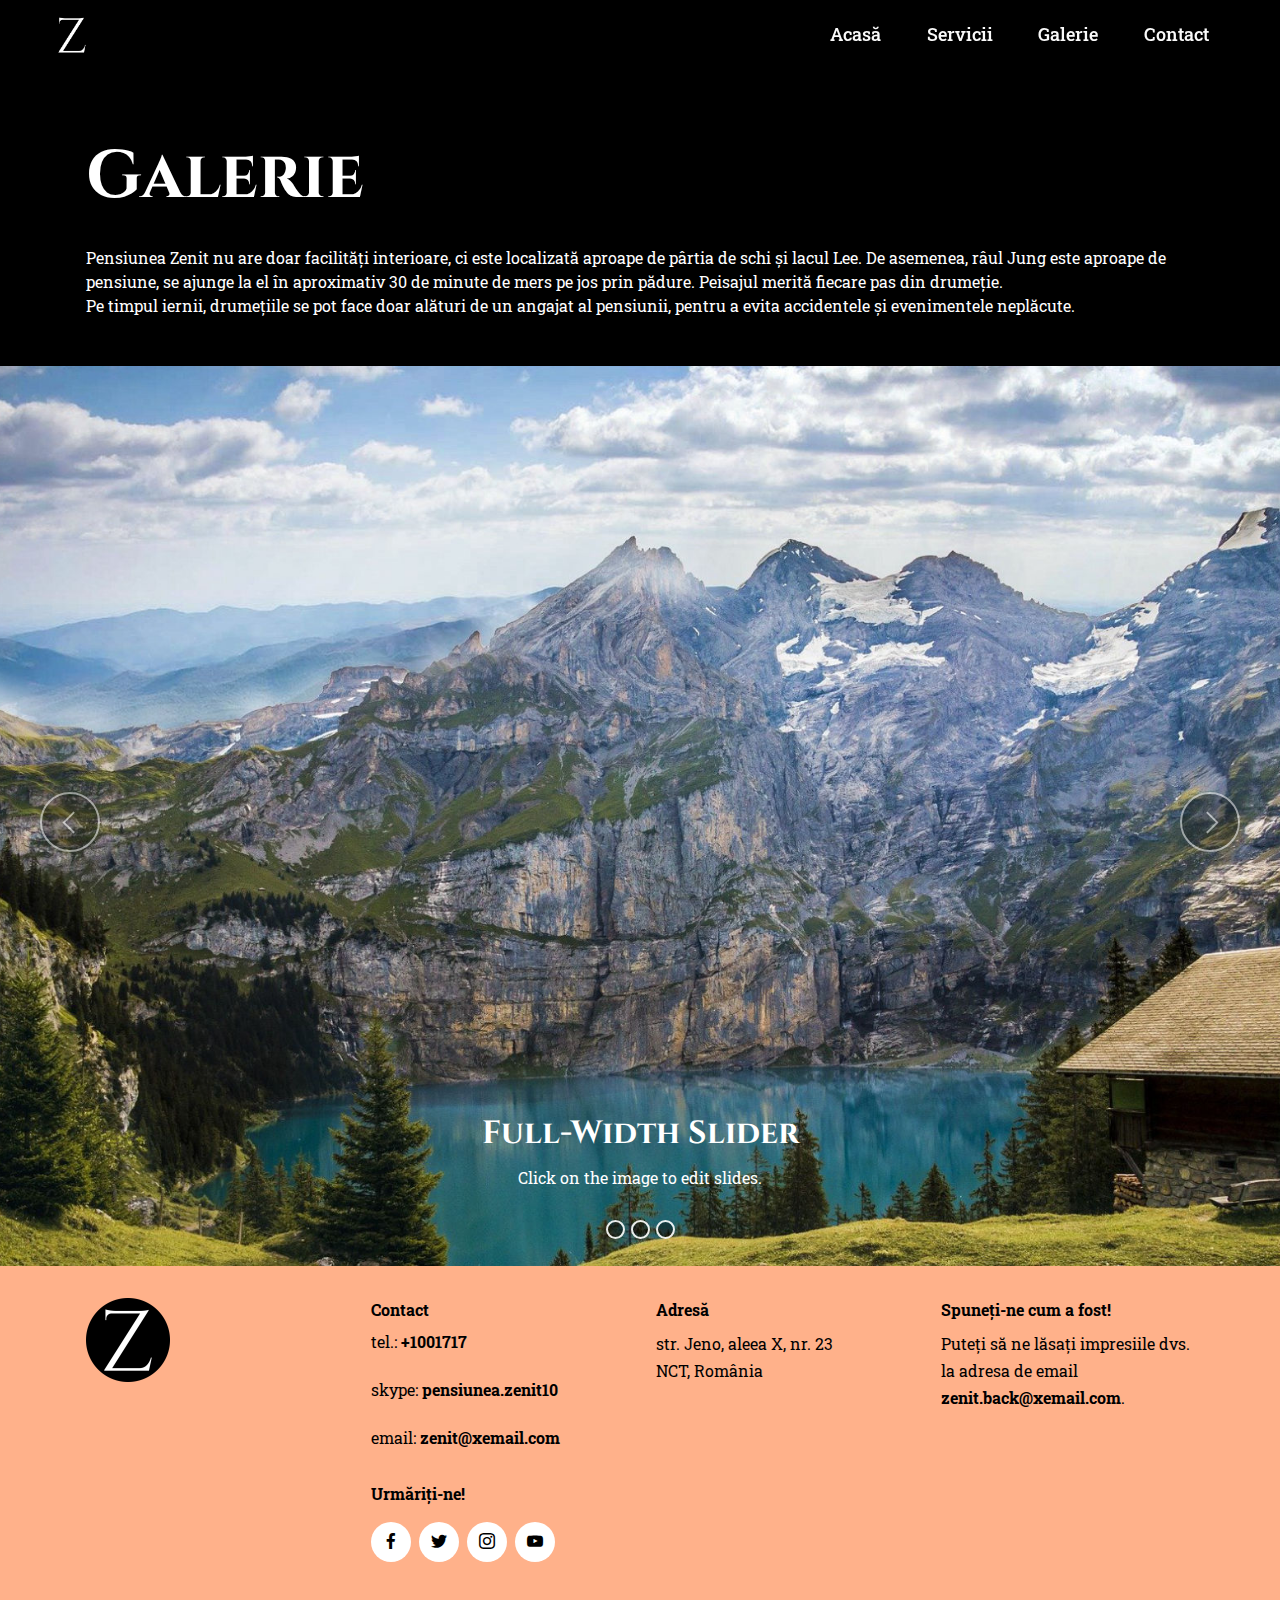
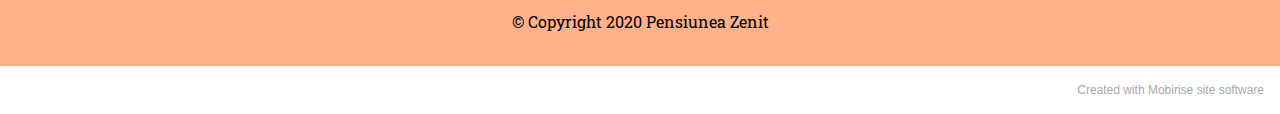
<file: galerie.html>
<!DOCTYPE html>
<html  >
<head>
  <!-- Site made with Mobirise Website Builder v5.2.0, https://mobirise.com -->
  <meta charset="UTF-8">
  <meta http-equiv="X-UA-Compatible" content="IE=edge">
  <meta name="generator" content="Mobirise v5.2.0, mobirise.com">
  <meta name="viewport" content="width=device-width, initial-scale=1, minimum-scale=1">
  <link rel="shortcut icon" href="assets/images/android-chrome-80x80.png" type="image/x-icon">
  <meta name="description" content="Galeria Pensiunii Zenit ">
  
  
  <title>Galerie</title>
  <link rel="stylesheet" href="assets/web/assets/mobirise-icons2/mobirise2.css">
  <link rel="stylesheet" href="assets/tether/tether.min.css">
  <link rel="stylesheet" href="assets/bootstrap/css/bootstrap.min.css">
  <link rel="stylesheet" href="assets/bootstrap/css/bootstrap-grid.min.css">
  <link rel="stylesheet" href="assets/bootstrap/css/bootstrap-reboot.min.css">
  <link rel="stylesheet" href="assets/dropdown/css/style.css">
  <link rel="stylesheet" href="assets/socicon/css/styles.css">
  <link rel="stylesheet" href="assets/theme/css/style.css">
  <link rel="preload" as="style" href="assets/mobirise/css/mbr-additional.css"><link rel="stylesheet" href="assets/mobirise/css/mbr-additional.css" type="text/css">
  
  
  
  
</head>
<body>
  
  <section class="menu menu3 cid-siW8KAmhq7" once="menu" id="menu3-b">
    
    <nav class="navbar navbar-dropdown navbar-fixed-top navbar-expand-lg">
        <div class="container-fluid">
            <div class="navbar-brand">
                <span class="navbar-logo">
                    <a href="index.html">
                        <img src="assets/images/android-chrome-80x80.png" alt="Logo Pensiunea Zenit" style="height: 3rem;">
                    </a>
                </span>
                
            </div>
            <button class="navbar-toggler" type="button" data-toggle="collapse" data-target="#navbarSupportedContent" aria-controls="navbarNavAltMarkup" aria-expanded="false" aria-label="Toggle navigation">
                <div class="hamburger">
                    <span></span>
                    <span></span>
                    <span></span>
                    <span></span>
                </div>
            </button>
            <div class="collapse navbar-collapse" id="navbarSupportedContent">
                <ul class="navbar-nav nav-dropdown nav-right" data-app-modern-menu="true"><li class="nav-item"><a class="nav-link link text-white text-primary display-4" href="index.html">
                            Acasă</a></li><li class="nav-item"><a class="nav-link link text-white text-primary display-4" href="index.html#gallery3-a">
                            Servicii</a></li>
                    <li class="nav-item"><a class="nav-link link text-white text-primary display-4" href="galerie.html">Galerie</a>
                    </li><li class="nav-item"><a class="nav-link link text-white text-primary display-4" href="contact.html">Contact</a></li></ul>
                
                
            </div>
        </div>
    </nav>
</section>

<section class="content4 cid-siY9s7BW2q" id="content4-q">
    
    
    <div class="container">
        <div class="row justify-content-center">
            <div class="title col-md-12 col-lg-12">
                <h3 class="mbr-section-title mbr-fonts-style align-center mb-4 display-1"><strong>Galerie&nbsp;</strong></h3>
                <h4 class="mbr-section-subtitle align-center mbr-fonts-style mb-4 display-7">Pensiunea Zenit nu are doar facilități interioare, ci este localizată aproape de pârtia de schi și lacul Lee. De asemenea, râul Jung este aproape de pensiune, se ajunge la el în aproximativ 30 de minute de mers pe jos prin pădure. Peisajul merită fiecare pas din drumeție. <br>Pe timpul iernii, drumețiile se pot face doar alături de un angajat al pensiunii, pentru a evita accidentele și evenimentele neplăcute.&nbsp;</h4>
                
            </div>
        </div>
    </div>
</section>

<section class="slider1 cid-sj34n28Vvd mbr-fullscreen" id="slider1-13">
    
    <div class="carousel slide carousel-fade" id="sj3bolivBA" data-interval="5000">
        <ol class="carousel-indicators">
            <li data-slide-to="0" class="active" data-target="#sj3bolivBA"></li><li data-slide-to="1" class="active" data-target="#sj3bolivBA"></li><li data-slide-to="2" class="active" data-target="#sj3bolivBA"></li>
            
            
        </ol>
        <div class="carousel-inner">
            <div class="carousel-item slider-image item active">
                <div class="item-wrapper">
                    <img class="d-block w-100" src="assets/images/mbr-1-1900x1069.jpg" data-slide-to="1">
                    
                    <div class="carousel-caption">
                        <h5 class="mbr-section-subtitle mbr-fonts-style display-5">
                            <strong>Full-Width Slider</strong>
                        </h5>
                        <p class="mbr-section-text mbr-fonts-style display-7">Click on the image to edit slides.</p>
                    </div>
                </div>
            </div><div class="carousel-item slider-image item active">
                <div class="item-wrapper">
                    <img class="d-block w-100" src="assets/images/mbr-1900x1093.jpg" data-slide-to="2">
                    
                    <div class="carousel-caption">
                        <h5 class="mbr-section-subtitle mbr-fonts-style display-5">
                            <strong>Full-Width Slider</strong>
                        </h5>
                        <p class="mbr-section-text mbr-fonts-style display-7">Click on the image to edit slides.</p>
                    </div>
                </div>
            </div>
            
            <div class="carousel-item slider-image item">
                <div class="item-wrapper">
                    <img class="d-block w-100" src="assets/images/mbr-1900x1267.jpg" data-slide-to="5">
                    
                    <div class="carousel-caption">
                        <h5 class="mbr-section-subtitle mbr-fonts-style display-5">
                            <strong>Full-Width Slider</strong>
                        </h5>
                        <p class="mbr-section-text mbr-fonts-style display-7">Click on the image to edit slides.</p>
                    </div>
                </div>
            </div>
        </div>
        <a class="carousel-control carousel-control-prev" role="button" data-slide="prev" href="#sj3bolivBA">
            <span class="mobi-mbri mobi-mbri-arrow-prev" aria-hidden="true"></span>
            <span class="sr-only">Previous</span>
        </a>
        <a class="carousel-control carousel-control-next" role="button" data-slide="next" href="#sj3bolivBA">
            <span class="mobi-mbri mobi-mbri-arrow-next" aria-hidden="true"></span>
            <span class="sr-only">Next</span>
        </a>
    </div>
</section>

<section class="footer4 cid-siY3JSgU4d" once="footers" id="footer4-o">

    
    
    <div class="container">
        <div class="row mbr-white">
            <div class="col-6 col-lg-3">
                <div class="media-wrap col-md-4 col-12">
                    <a href="index.html#top">
                        <img src="assets/images/android-chrome-168x168.png" alt="Logo Pensiunea Zenit">
                    </a>
                </div>
            </div>
            <div class="col-12 col-md-6 col-lg-3">
                <h5 class="mbr-section-subtitle mbr-fonts-style mb-2 display-7">
                    <strong>Contact</strong></h5>
                <p class="mbr-text mbr-fonts-style mb-4 display-7">tel.: <a href="tel:+1001717" class="text-primary"><strong>+1001717</strong></a><br><br>skype: <a href="skype:zenit101010?call" class="text-primary"><strong>pensiunea.zenit10</strong></a><br><br>email: <a href="mailto:zenit@xemail.com" class="text-primary"><strong>zenit@xemail.com</strong></a></p>
                <h5 class="mbr-section-subtitle mbr-fonts-style mb-3 display-7">
                    <strong>Urmăriți-ne!</strong></h5>
                <div class="social-row display-7">
                    <div class="soc-item">
                        <a href="https://www.facebook.com/drsheldoncoper/photos/3669875083023271" target="_blank">
                            <span class="mbr-iconfont socicon-facebook socicon" style="color: rgb(0, 0, 0); fill: rgb(0, 0, 0);"></span>
                        </a>
                    </div>
                    <div class="soc-item">
                        <a href="https://twitter.com/x_xeniax/status/1319339162999324674" target="_blank">
                            <span class="mbr-iconfont socicon-twitter socicon" style="color: rgb(0, 0, 0); fill: rgb(0, 0, 0);"></span>
                        </a>
                    </div>
                    <div class="soc-item">
                        <a href="https://www.instagram.com/p/BGFZN2jsM-b/" target="_blank">
                            <span class="mbr-iconfont socicon-instagram socicon" style="color: rgb(0, 0, 0); fill: rgb(0, 0, 0);"></span>
                        </a>
                    </div>
                    <div class="soc-item">
                        <a href="https://www.youtube.com/watch?v=dQw4w9WgXcQ&ab_channel=RickAstleyVEVO" target="_blank">
                            <span class="mbr-iconfont socicon-youtube socicon" style="color: rgb(0, 0, 0); fill: rgb(0, 0, 0);"></span>
                        </a>
                    </div>
                </div>
            </div>
            <div class="col-12 col-md-6 col-lg-3">
                <h5 class="mbr-section-subtitle mbr-fonts-style mb-2 display-7">
                    <strong>Adresă</strong></h5>
                <ul class="list mbr-fonts-style display-7">
                    <li class="mbr-text item-wrap">str. Jeno, aleea X, nr. 23</li><li class="mbr-text item-wrap">NCT, România</li>
                </ul>
            </div>
            <div class="col-12 col-md-6 col-lg-3">
                <h5 class="mbr-section-subtitle mbr-fonts-style mb-2 display-7">
                    <strong>Spuneți-ne cum a fost!</strong></h5>
                <ul class="list mbr-fonts-style display-7">
                    <li class="mbr-text item-wrap">Puteți să ne lăsați impresiile dvs. la adresa de email</li><li class="mbr-text item-wrap"><a href="mailto:zenit.back@xemail.com" class="text-primary"><strong>zenit.back@xemail.com</strong></a>.</li>
                </ul>
            </div>
            <div class="col-12 mt-4">
                <p class="mbr-text mb-0 mbr-fonts-style copyright align-center display-7">
                    © Copyright 2020 Pensiunea Zenit</p>
            </div>
        </div>
    </div>
</section><section style="background-color: #fff; font-family: -apple-system, BlinkMacSystemFont, 'Segoe UI', 'Roboto', 'Helvetica Neue', Arial, sans-serif; color:#aaa; font-size:12px; padding: 0; align-items: center; display: flex;"><a href="https://mobirise.site/h" style="flex: 1 1; height: 3rem; padding-left: 1rem;"></a><p style="flex: 0 0 auto; margin:0; padding-right:1rem;">Created with Mobirise <a href="https://mobirise.site/j" style="color:#aaa;">site</a> software</p></section><script src="assets/web/assets/jquery/jquery.min.js"></script>  <script src="assets/popper/popper.min.js"></script>  <script src="assets/tether/tether.min.js"></script>  <script src="assets/bootstrap/js/bootstrap.min.js"></script>  <script src="assets/smoothscroll/smooth-scroll.js"></script>  <script src="assets/dropdown/js/nav-dropdown.js"></script>  <script src="assets/dropdown/js/navbar-dropdown.js"></script>  <script src="assets/touchswipe/jquery.touch-swipe.min.js"></script>  <script src="assets/theme/js/script.js"></script>  
  
  
 <div id="scrollToTop" class="scrollToTop mbr-arrow-up"><a style="text-align: center;"><i class="mbr-arrow-up-icon mbr-arrow-up-icon-cm cm-icon cm-icon-smallarrow-up"></i></a></div>
  </body>
</html>
</file>
<file: assets/web/assets/mobirise-icons2/mobirise2.css>
@font-face {
  font-family: 'Moririse2';
  font-display: swap;
  src:  url('mobirise2.eot?f2bix4');
  src:  url('mobirise2.eot?f2bix4#iefix') format('embedded-opentype'),
    url('mobirise2.ttf?f2bix4') format('truetype'),
    url('mobirise2.woff?f2bix4') format('woff'),
    url('mobirise2.svg?f2bix4#mobirise2') format('svg');
  font-weight: normal;
  font-style: normal;
}

[class^="mobi-"], [class*=" mobi-"] {
  /* use !important to prevent issues with browser extensions that change fonts */
  font-family: 'Moririse2' !important;
  speak: none;
  font-style: normal;
  font-weight: normal;
  font-variant: normal;
  text-transform: none;
  line-height: 1;

  /* Better Font Rendering =========== */
  -webkit-font-smoothing: antialiased;
  -moz-osx-font-smoothing: grayscale;
}

.mobi-mbri-add-submenu:before {
  content: "\e900";
}
.mobi-mbri-alert:before {
  content: "\e901";
}
.mobi-mbri-align-center:before {
  content: "\e902";
}
.mobi-mbri-align-justify:before {
  content: "\e903";
}
.mobi-mbri-align-left:before {
  content: "\e904";
}
.mobi-mbri-align-right:before {
  content: "\e905";
}
.mobi-mbri-android:before {
  content: "\e906";
}
.mobi-mbri-apple:before {
  content: "\e907";
}
.mobi-mbri-arrow-down:before {
  content: "\e908";
}
.mobi-mbri-arrow-next:before {
  content: "\e909";
}
.mobi-mbri-arrow-prev:before {
  content: "\e90a";
}
.mobi-mbri-arrow-up:before {
  content: "\e90b";
}
.mobi-mbri-bold:before {
  content: "\e90c";
}
.mobi-mbri-bookmark:before {
  content: "\e90d";
}
.mobi-mbri-bootstrap:before {
  content: "\e90e";
}
.mobi-mbri-briefcase:before {
  content: "\e90f";
}
.mobi-mbri-browse:before {
  content: "\e910";
}
.mobi-mbri-bulleted-list:before {
  content: "\e911";
}
.mobi-mbri-calendar:before {
  content: "\e912";
}
.mobi-mbri-camera:before {
  content: "\e913";
}
.mobi-mbri-cart-add:before {
  content: "\e914";
}
.mobi-mbri-cart-full:before {
  content: "\e915";
}
.mobi-mbri-cash:before {
  content: "\e916";
}
.mobi-mbri-change-style:before {
  content: "\e917";
}
.mobi-mbri-chat:before {
  content: "\e918";
}
.mobi-mbri-clock:before {
  content: "\e919";
}
.mobi-mbri-close:before {
  content: "\e91a";
}
.mobi-mbri-cloud:before {
  content: "\e91b";
}
.mobi-mbri-code:before {
  content: "\e91c";
}
.mobi-mbri-contact-form:before {
  content: "\e91d";
}
.mobi-mbri-credit-card:before {
  content: "\e91e";
}
.mobi-mbri-cursor-click:before {
  content: "\e91f";
}
.mobi-mbri-cust-feedback:before {
  content: "\e920";
}
.mobi-mbri-database:before {
  content: "\e921";
}
.mobi-mbri-delivery:before {
  content: "\e922";
}
.mobi-mbri-desktop:before {
  content: "\e923";
}
.mobi-mbri-devices:before {
  content: "\e924";
}
.mobi-mbri-down:before {
  content: "\e925";
}
.mobi-mbri-download-2:before {
  content: "\e926";
}
.mobi-mbri-download:before {
  content: "\e927";
}
.mobi-mbri-drag-n-drop-2:before {
  content: "\e928";
}
.mobi-mbri-drag-n-drop:before {
  content: "\e929";
}
.mobi-mbri-edit-2:before {
  content: "\e92a";
}
.mobi-mbri-edit:before {
  content: "\e92b";
}
.mobi-mbri-error:before {
  content: "\e92c";
}
.mobi-mbri-extension:before {
  content: "\e92d";
}
.mobi-mbri-features:before {
  content: "\e92e";
}
.mobi-mbri-file:before {
  content: "\e92f";
}
.mobi-mbri-flag:before {
  content: "\e930";
}
.mobi-mbri-folder:before {
  content: "\e931";
}
.mobi-mbri-gift:before {
  content: "\e932";
}
.mobi-mbri-github:before {
  content: "\e933";
}
.mobi-mbri-globe-2:before {
  content: "\e934";
}
.mobi-mbri-globe:before {
  content: "\e935";
}
.mobi-mbri-growing-chart:before {
  content: "\e936";
}
.mobi-mbri-hearth:before {
  content: "\e937";
}
.mobi-mbri-help:before {
  content: "\e938";
}
.mobi-mbri-home:before {
  content: "\e939";
}
.mobi-mbri-hot-cup:before {
  content: "\e93a";
}
.mobi-mbri-idea:before {
  content: "\e93b";
}
.mobi-mbri-image-gallery:before {
  content: "\e93c";
}
.mobi-mbri-image-slider:before {
  content: "\e93d";
}
.mobi-mbri-info:before {
  content: "\e93e";
}
.mobi-mbri-italic:before {
  content: "\e93f";
}
.mobi-mbri-key:before {
  content: "\e940";
}
.mobi-mbri-laptop:before {
  content: "\e941";
}
.mobi-mbri-layers:before {
  content: "\e942";
}
.mobi-mbri-left-right:before {
  content: "\e943";
}
.mobi-mbri-left:before {
  content: "\e944";
}
.mobi-mbri-letter:before {
  content: "\e945";
}
.mobi-mbri-like:before {
  content: "\e946";
}
.mobi-mbri-link:before {
  content: "\e947";
}
.mobi-mbri-lock:before {
  content: "\e948";
}
.mobi-mbri-login:before {
  content: "\e949";
}
.mobi-mbri-logout:before {
  content: "\e94a";
}
.mobi-mbri-magic-stick:before {
  content: "\e94b";
}
.mobi-mbri-map-pin:before {
  content: "\e94c";
}
.mobi-mbri-menu:before {
  content: "\e94d";
}
.mobi-mbri-mobile-2:before {
  content: "\e94e";
}
.mobi-mbri-mobile-horizontal:before {
  content: "\e94f";
}
.mobi-mbri-mobile:before {
  content: "\e950";
}
.mobi-mbri-mobirise:before {
  content: "\e951";
}
.mobi-mbri-more-horizontal:before {
  content: "\e952";
}
.mobi-mbri-more-vertical:before {
  content: "\e953";
}
.mobi-mbri-music:before {
  content: "\e954";
}
.mobi-mbri-new-file:before {
  content: "\e955";
}
.mobi-mbri-numbered-list:before {
  content: "\e956";
}
.mobi-mbri-opened-folder:before {
  content: "\e957";
}
.mobi-mbri-pages:before {
  content: "\e958";
}
.mobi-mbri-paper-plane:before {
  content: "\e959";
}
.mobi-mbri-paperclip:before {
  content: "\e95a";
}
.mobi-mbri-phone:before {
  content: "\e95b";
}
.mobi-mbri-photo:before {
  content: "\e95c";
}
.mobi-mbri-photos:before {
  content: "\e95d";
}
.mobi-mbri-pin:before {
  content: "\e95e";
}
.mobi-mbri-play:before {
  content: "\e95f";
}
.mobi-mbri-plus:before {
  content: "\e960";
}
.mobi-mbri-preview:before {
  content: "\e961";
}
.mobi-mbri-print:before {
  content: "\e962";
}
.mobi-mbri-protect:before {
  content: "\e963";
}
.mobi-mbri-question:before {
  content: "\e964";
}
.mobi-mbri-quote-left:before {
  content: "\e965";
}
.mobi-mbri-quote-right:before {
  content: "\e966";
}
.mobi-mbri-redo:before {
  content: "\e967";
}
.mobi-mbri-refresh:before {
  content: "\e968";
}
.mobi-mbri-responsive-2:before {
  content: "\e969";
}
.mobi-mbri-responsive:before {
  content: "\e96a";
}
.mobi-mbri-right:before {
  content: "\e96b";
}
.mobi-mbri-rocket:before {
  content: "\e96c";
}
.mobi-mbri-sad-face:before {
  content: "\e96d";
}
.mobi-mbri-sale:before {
  content: "\e96e";
}
.mobi-mbri-save:before {
  content: "\e96f";
}
.mobi-mbri-search:before {
  content: "\e970";
}
.mobi-mbri-setting-2:before {
  content: "\e971";
}
.mobi-mbri-setting-3:before {
  content: "\e972";
}
.mobi-mbri-setting:before {
  content: "\e973";
}
.mobi-mbri-share:before {
  content: "\e974";
}
.mobi-mbri-shopping-bag:before {
  content: "\e975";
}
.mobi-mbri-shopping-basket:before {
  content: "\e976";
}
.mobi-mbri-shopping-cart:before {
  content: "\e977";
}
.mobi-mbri-sites:before {
  content: "\e978";
}
.mobi-mbri-smile-face:before {
  content: "\e979";
}
.mobi-mbri-speed:before {
  content: "\e97a";
}
.mobi-mbri-star:before {
  content: "\e97b";
}
.mobi-mbri-success:before {
  content: "\e97c";
}
.mobi-mbri-sun:before {
  content: "\e97d";
}
.mobi-mbri-sun2:before {
  content: "\e97e";
}
.mobi-mbri-tablet-vertical:before {
  content: "\e97f";
}
.mobi-mbri-tablet:before {
  content: "\e980";
}
.mobi-mbri-target:before {
  content: "\e981";
}
.mobi-mbri-timer:before {
  content: "\e982";
}
.mobi-mbri-to-ftp:before {
  content: "\e983";
}
.mobi-mbri-to-local-drive:before {
  content: "\e984";
}
.mobi-mbri-touch-swipe:before {
  content: "\e985";
}
.mobi-mbri-touch:before {
  content: "\e986";
}
.mobi-mbri-trash:before {
  content: "\e987";
}
.mobi-mbri-underline:before {
  content: "\e988";
}
.mobi-mbri-undo:before {
  content: "\e989";
}
.mobi-mbri-unlink:before {
  content: "\e98a";
}
.mobi-mbri-unlock:before {
  content: "\e98b";
}
.mobi-mbri-up-down:before {
  content: "\e98c";
}
.mobi-mbri-up:before {
  content: "\e98d";
}
.mobi-mbri-update:before {
  content: "\e98e";
}
.mobi-mbri-upload-2:before {
  content: "\e98f";
}
.mobi-mbri-upload:before {
  content: "\e990";
}
.mobi-mbri-user-2:before {
  content: "\e991";
}
.mobi-mbri-user:before {
  content: "\e992";
}
.mobi-mbri-users:before {
  content: "\e993";
}
.mobi-mbri-video-play:before {
  content: "\e994";
}
.mobi-mbri-video:before {
  content: "\e995";
}
.mobi-mbri-watch:before {
  content: "\e996";
}
.mobi-mbri-website-theme-2:before {
  content: "\e997";
}
.mobi-mbri-website-theme:before {
  content: "\e998";
}
.mobi-mbri-wifi:before {
  content: "\e999";
}
.mobi-mbri-windows:before {
  content: "\e99a";
}
.mobi-mbri-zoom-in:before {
  content: "\e99b";
}
.mobi-mbri-zoom-out:before {
  content: "\e99c";
}
</file>
<file: assets/web/assets/mobirise-icons/mobirise-icons.css>
@font-face {
  font-family: 'MobiriseIcons';
  src:  url('mobirise-icons.eot?spat4u');
  src:  url('mobirise-icons.eot?spat4u#iefix') format('embedded-opentype'),
    url('mobirise-icons.ttf?spat4u') format('truetype'),
    url('mobirise-icons.woff?spat4u') format('woff'),
    url('mobirise-icons.svg?spat4u#MobiriseIcons') format('svg');
  font-weight: normal;
  font-style: normal;
  font-display: swap;
}

[class^="mbri-"], [class*=" mbri-"] {
  /* use !important to prevent issues with browser extensions that change fonts */
  font-family: MobiriseIcons !important;
  speak: none;
  font-style: normal;
  font-weight: normal;
  font-variant: normal;
  text-transform: none;
  line-height: 1;

  /* Better Font Rendering =========== */
  -webkit-font-smoothing: antialiased;
  -moz-osx-font-smoothing: grayscale;
}

.mbri-add-submenu:before {
  content: "\e900";
}
.mbri-alert:before {
  content: "\e901";
}
.mbri-align-center:before {
  content: "\e902";
}
.mbri-align-justify:before {
  content: "\e903";
}
.mbri-align-left:before {
  content: "\e904";
}
.mbri-align-right:before {
  content: "\e905";
}
.mbri-android:before {
  content: "\e906";
}
.mbri-apple:before {
  content: "\e907";
}
.mbri-arrow-down:before {
  content: "\e908";
}
.mbri-arrow-next:before {
  content: "\e909";
}
.mbri-arrow-prev:before {
  content: "\e90a";
}
.mbri-arrow-up:before {
  content: "\e90b";
}
.mbri-bold:before {
  content: "\e90c";
}
.mbri-bookmark:before {
  content: "\e90d";
}
.mbri-bootstrap:before {
  content: "\e90e";
}
.mbri-briefcase:before {
  content: "\e90f";
}
.mbri-browse:before {
  content: "\e910";
}
.mbri-bulleted-list:before {
  content: "\e911";
}
.mbri-calendar:before {
  content: "\e912";
}
.mbri-camera:before {
  content: "\e913";
}
.mbri-cart-add:before {
  content: "\e914";
}
.mbri-cart-full:before {
  content: "\e915";
}
.mbri-cash:before {
  content: "\e916";
}
.mbri-change-style:before {
  content: "\e917";
}
.mbri-chat:before {
  content: "\e918";
}
.mbri-clock:before {
  content: "\e919";
}
.mbri-close:before {
  content: "\e91a";
}
.mbri-cloud:before {
  content: "\e91b";
}
.mbri-code:before {
  content: "\e91c";
}
.mbri-contact-form:before {
  content: "\e91d";
}
.mbri-credit-card:before {
  content: "\e91e";
}
.mbri-cursor-click:before {
  content: "\e91f";
}
.mbri-cust-feedback:before {
  content: "\e920";
}
.mbri-database:before {
  content: "\e921";
}
.mbri-delivery:before {
  content: "\e922";
}
.mbri-desktop:before {
  content: "\e923";
}
.mbri-devices:before {
  content: "\e924";
}
.mbri-down:before {
  content: "\e925";
}
.mbri-download:before {
  content: "\e989";
}
.mbri-drag-n-drop:before {
  content: "\e927";
}
.mbri-drag-n-drop2:before {
  content: "\e928";
}
.mbri-edit:before {
  content: "\e929";
}
.mbri-edit2:before {
  content: "\e92a";
}
.mbri-error:before {
  content: "\e92b";
}
.mbri-extension:before {
  content: "\e92c";
}
.mbri-features:before {
  content: "\e92d";
}
.mbri-file:before {
  content: "\e92e";
}
.mbri-flag:before {
  content: "\e92f";
}
.mbri-folder:before {
  content: "\e930";
}
.mbri-gift:before {
  content: "\e931";
}
.mbri-github:before {
  content: "\e932";
}
.mbri-globe:before {
  content: "\e933";
}
.mbri-globe-2:before {
  content: "\e934";
}
.mbri-growing-chart:before {
  content: "\e935";
}
.mbri-hearth:before {
  content: "\e936";
}
.mbri-help:before {
  content: "\e937";
}
.mbri-home:before {
  content: "\e938";
}
.mbri-hot-cup:before {
  content: "\e939";
}
.mbri-idea:before {
  content: "\e93a";
}
.mbri-image-gallery:before {
  content: "\e93b";
}
.mbri-image-slider:before {
  content: "\e93c";
}
.mbri-info:before {
  content: "\e93d";
}
.mbri-italic:before {
  content: "\e93e";
}
.mbri-key:before {
  content: "\e93f";
}
.mbri-laptop:before {
  content: "\e940";
}
.mbri-layers:before {
  content: "\e941";
}
.mbri-left-right:before {
  content: "\e942";
}
.mbri-left:before {
  content: "\e943";
}
.mbri-letter:before {
  content: "\e944";
}
.mbri-like:before {
  content: "\e945";
}
.mbri-link:before {
  content: "\e946";
}
.mbri-lock:before {
  content: "\e947";
}
.mbri-login:before {
  content: "\e948";
}
.mbri-logout:before {
  content: "\e949";
}
.mbri-magic-stick:before {
  content: "\e94a";
}
.mbri-map-pin:before {
  content: "\e94b";
}
.mbri-menu:before {
  content: "\e94c";
}
.mbri-mobile:before {
  content: "\e94d";
}
.mbri-mobile2:before {
  content: "\e94e";
}
.mbri-mobirise:before {
  content: "\e94f";
}
.mbri-more-horizontal:before {
  content: "\e950";
}
.mbri-more-vertical:before {
  content: "\e951";
}
.mbri-music:before {
  content: "\e952";
}
.mbri-new-file:before {
  content: "\e953";
}
.mbri-numbered-list:before {
  content: "\e954";
}
.mbri-opened-folder:before {
  content: "\e955";
}
.mbri-pages:before {
  content: "\e956";
}
.mbri-paper-plane:before {
  content: "\e957";
}
.mbri-paperclip:before {
  content: "\e958";
}
.mbri-photo:before {
  content: "\e959";
}
.mbri-photos:before {
  content: "\e95a";
}
.mbri-pin:before {
  content: "\e95b";
}
.mbri-play:before {
  content: "\e95c";
}
.mbri-plus:before {
  content: "\e95d";
}
.mbri-preview:before {
  content: "\e95e";
}
.mbri-print:before {
  content: "\e95f";
}
.mbri-protect:before {
  content: "\e960";
}
.mbri-question:before {
  content: "\e961";
}
.mbri-quote-left:before {
  content: "\e962";
}
.mbri-quote-right:before {
  content: "\e963";
}
.mbri-refresh:before {
  content: "\e964";
}
.mbri-responsive:before {
  content: "\e965";
}
.mbri-right:before {
  content: "\e966";
}
.mbri-rocket:before {
  content: "\e967";
}
.mbri-sad-face:before {
  content: "\e968";
}
.mbri-sale:before {
  content: "\e969";
}
.mbri-save:before {
  content: "\e96a";
}
.mbri-search:before {
  content: "\e96b";
}
.mbri-setting:before {
  content: "\e96c";
}
.mbri-setting2:before {
  content: "\e96d";
}
.mbri-setting3:before {
  content: "\e96e";
}
.mbri-share:before {
  content: "\e96f";
}
.mbri-shopping-bag:before {
  content: "\e970";
}
.mbri-shopping-basket:before {
  content: "\e971";
}
.mbri-shopping-cart:before {
  content: "\e972";
}
.mbri-sites:before {
  content: "\e973";
}
.mbri-smile-face:before {
  content: "\e974";
}
.mbri-speed:before {
  content: "\e975";
}
.mbri-star:before {
  content: "\e976";
}
.mbri-success:before {
  content: "\e977";
}
.mbri-sun:before {
  content: "\e978";
}
.mbri-sun2:before {
  content: "\e979";
}
.mbri-tablet:before {
  content: "\e97a";
}
.mbri-tablet-vertical:before {
  content: "\e97b";
}
.mbri-target:before {
  content: "\e97c";
}
.mbri-timer:before {
  content: "\e97d";
}
.mbri-to-ftp:before {
  content: "\e97e";
}
.mbri-to-local-drive:before {
  content: "\e97f";
}
.mbri-touch-swipe:before {
  content: "\e980";
}
.mbri-touch:before {
  content: "\e981";
}
.mbri-trash:before {
  content: "\e982";
}
.mbri-underline:before {
  content: "\e983";
}
.mbri-unlink:before {
  content: "\e984";
}
.mbri-unlock:before {
  content: "\e985";
}
.mbri-up-down:before {
  content: "\e986";
}
.mbri-up:before {
  content: "\e987";
}
.mbri-update:before {
  content: "\e988";
}
.mbri-upload:before {
 content: "\e926"; 
}
.mbri-user:before {
  content: "\e98a";
}
.mbri-user2:before {
  content: "\e98b";
}
.mbri-users:before {
  content: "\e98c";
}
.mbri-video:before {
  content: "\e98d";
}
.mbri-video-play:before {
  content: "\e98e";
}
.mbri-watch:before {
  content: "\e98f";
}
.mbri-website-theme:before {
  content: "\e990";
}
.mbri-wifi:before {
  content: "\e991";
}
.mbri-windows:before {
  content: "\e992";
}
.mbri-zoom-out:before {
  content: "\e993";
}
.mbri-redo:before {
  content: "\e994";
}
.mbri-undo:before {
  content: "\e995";
}
</file>
<file: assets/dropdown/css/style.css>
.navbar-dropdown {
  left: 0;
  padding: 0;
  position: absolute;
  right: 0;
  top: 0;
  transition: all 0.45s ease;
  z-index: 1030;
  background: #282828; }
  .navbar-dropdown .navbar-logo {
    margin-right: 0.8rem;
    transition: margin 0.3s ease-in-out;
    vertical-align: middle; }
    .navbar-dropdown .navbar-logo img {
      height: 3.125rem;
      transition: all 0.3s ease-in-out; }
    .navbar-dropdown .navbar-logo.mbr-iconfont {
      font-size: 3.125rem;
      line-height: 3.125rem; }
  .navbar-dropdown .navbar-caption {
    font-weight: 700;
    white-space: normal;
    vertical-align: -4px;
    line-height: 3.125rem !important; }
    .navbar-dropdown .navbar-caption, .navbar-dropdown .navbar-caption:hover {
      color: inherit;
      text-decoration: none; }
  .navbar-dropdown .mbr-iconfont + .navbar-caption {
    vertical-align: -1px; }
  .navbar-dropdown.navbar-fixed-top {
    position: fixed; }
  .navbar-dropdown .navbar-brand span {
    vertical-align: -4px; }
  .navbar-dropdown.bg-color.transparent {
    background: none; }
  .navbar-dropdown.navbar-short .navbar-brand {
    padding: 0.625rem 0; }
    .navbar-dropdown.navbar-short .navbar-brand span {
      vertical-align: -1px; }
  .navbar-dropdown.navbar-short .navbar-caption {
    line-height: 2.375rem !important;
    vertical-align: -2px; }
  .navbar-dropdown.navbar-short .navbar-logo {
    margin-right: 0.5rem; }
    .navbar-dropdown.navbar-short .navbar-logo img {
      height: 2.375rem; }
    .navbar-dropdown.navbar-short .navbar-logo.mbr-iconfont {
      font-size: 2.375rem;
      line-height: 2.375rem; }
  .navbar-dropdown.navbar-short .mbr-table-cell {
    height: 3.625rem; }
  .navbar-dropdown .navbar-close {
    left: 0.6875rem;
    position: fixed;
    top: 0.75rem;
    z-index: 1000; }
  .navbar-dropdown .hamburger-icon {
    content: "";
    display: inline-block;
    vertical-align: middle;
    width: 16px;
    -webkit-box-shadow: 0 -6px 0 1px #282828,0 0 0 1px #282828,0 6px 0 1px #282828;
    -moz-box-shadow: 0 -6px 0 1px #282828,0 0 0 1px #282828,0 6px 0 1px #282828;
    box-shadow: 0 -6px 0 1px #282828,0 0 0 1px #282828,0 6px 0 1px #282828; }

.dropdown-menu .dropdown-toggle[data-toggle="dropdown-submenu"]::after {
  border-bottom: 0.35em solid transparent;
  border-left: 0.35em solid;
  border-right: 0;
  border-top: 0.35em solid transparent;
  margin-left: 0.3rem; }

.dropdown-menu .dropdown-item:focus {
  outline: 0; }

.nav-dropdown {
  font-size: 0.75rem;
  font-weight: 500;
  height: auto !important; }
  .nav-dropdown .nav-btn {
    padding-left: 1rem; }
  .nav-dropdown .link {
    margin: .667em 1.667em;
    font-weight: 500;
    padding: 0;
    transition: color .2s ease-in-out; }
    .nav-dropdown .link.dropdown-toggle {
      margin-right: 2.583em; }
      .nav-dropdown .link.dropdown-toggle::after {
        margin-left: .25rem;
        border-top: 0.35em solid;
        border-right: 0.35em solid transparent;
        border-left: 0.35em solid transparent;
        border-bottom: 0; }
      .nav-dropdown .link.dropdown-toggle[aria-expanded="true"] {
        margin: 0;
        padding: 0.667em 3.263em  0.667em 1.667em; }
  .nav-dropdown .link::after,
  .nav-dropdown .dropdown-item::after {
    color: inherit; }
  .nav-dropdown .btn {
    font-size: 0.75rem;
    font-weight: 700;
    letter-spacing: 0;
    margin-bottom: 0;
    padding-left: 1.25rem;
    padding-right: 1.25rem; }
  .nav-dropdown .dropdown-menu {
    border-radius: 0;
    border: 0;
    left: 0;
    margin: 0;
    padding-bottom: 1.25rem;
    padding-top: 1.25rem;
    position: relative; }
  .nav-dropdown .dropdown-submenu {
    margin-left: 0.125rem;
    top: 0; }
  .nav-dropdown .dropdown-item {
    font-weight: 500;
    line-height: 2;
    padding: 0.3846em 4.615em 0.3846em 1.5385em;
    position: relative;
    transition: color .2s ease-in-out, background-color .2s ease-in-out; }
    .nav-dropdown .dropdown-item::after {
      margin-top: -0.3077em;
      position: absolute;
      right: 1.1538em;
      top: 50%; }
    .nav-dropdown .dropdown-item:focus, .nav-dropdown .dropdown-item:hover {
      background: none; }

@media (max-width: 767px) {
  .nav-dropdown.navbar-toggleable-sm {
    bottom: 0;
    display: none;
    left: 0;
    overflow-x: hidden;
    position: fixed;
    top: 0;
    transform: translateX(-100%);
    -ms-transform: translateX(-100%);
    -webkit-transform: translateX(-100%);
    width: 18.75rem;
    z-index: 999; } }
.nav-dropdown.navbar-toggleable-xl {
  bottom: 0;
  display: none;
  left: 0;
  overflow-x: hidden;
  position: fixed;
  top: 0;
  transform: translateX(-100%);
  -ms-transform: translateX(-100%);
  -webkit-transform: translateX(-100%);
  width: 18.75rem;
  z-index: 999; }

.nav-dropdown-sm {
  display: block !important;
  overflow-x: hidden;
  overflow: auto;
  padding-top: 3.875rem; }
  .nav-dropdown-sm::after {
    content: "";
    display: block;
    height: 3rem;
    width: 100%; }
  .nav-dropdown-sm.collapse.in ~ .navbar-close {
    display: block !important; }
  .nav-dropdown-sm.collapsing, .nav-dropdown-sm.collapse.in {
    transform: translateX(0);
    -ms-transform: translateX(0);
    -webkit-transform: translateX(0);
    transition: all 0.25s ease-out;
    -webkit-transition: all 0.25s ease-out;
    background: #282828; }
  .nav-dropdown-sm.collapsing[aria-expanded="false"] {
    transform: translateX(-100%);
    -ms-transform: translateX(-100%);
    -webkit-transform: translateX(-100%); }
  .nav-dropdown-sm .nav-item {
    display: block;
    margin-left: 0 !important;
    padding-left: 0; }
  .nav-dropdown-sm .link,
  .nav-dropdown-sm .dropdown-item {
    border-top: 1px dotted rgba(255, 255, 255, 0.1);
    font-size: 0.8125rem;
    line-height: 1.6;
    margin: 0 !important;
    padding: 0.875rem 2.4rem 0.875rem 1.5625rem !important;
    position: relative;
    white-space: normal; }
    .nav-dropdown-sm .link:focus, .nav-dropdown-sm .link:hover,
    .nav-dropdown-sm .dropdown-item:focus,
    .nav-dropdown-sm .dropdown-item:hover {
      background: rgba(0, 0, 0, 0.2) !important;
      color: #c0a375; }
  .nav-dropdown-sm .nav-btn {
    position: relative;
    padding: 1.5625rem 1.5625rem 0 1.5625rem; }
    .nav-dropdown-sm .nav-btn::before {
      border-top: 1px dotted rgba(255, 255, 255, 0.1);
      content: "";
      left: 0;
      position: absolute;
      top: 0;
      width: 100%; }
    .nav-dropdown-sm .nav-btn + .nav-btn {
      padding-top: 0.625rem; }
      .nav-dropdown-sm .nav-btn + .nav-btn::before {
        display: none; }
  .nav-dropdown-sm .btn {
    padding: 0.625rem 0; }
  .nav-dropdown-sm .dropdown-toggle[data-toggle="dropdown-submenu"]::after {
    margin-left: .25rem;
    border-top: 0.35em solid;
    border-right: 0.35em solid transparent;
    border-left: 0.35em solid transparent;
    border-bottom: 0; }
  .nav-dropdown-sm .dropdown-toggle[data-toggle="dropdown-submenu"][aria-expanded="true"]::after {
    border-top: 0;
    border-right: 0.35em solid transparent;
    border-left: 0.35em solid transparent;
    border-bottom: 0.35em solid; }
  .nav-dropdown-sm .dropdown-menu {
    margin: 0;
    padding: 0;
    position: relative;
    top: 0;
    left: 0;
    width: 100%;
    border: 0;
    float: none;
    border-radius: 0;
    background: none; }
  .nav-dropdown-sm .dropdown-submenu {
    left: 100%;
    margin-left: 0.125rem;
    margin-top: -1.25rem;
    top: 0; }

.navbar-toggleable-sm .nav-dropdown .dropdown-menu {
  position: absolute; }

.navbar-toggleable-sm .nav-dropdown .dropdown-submenu {
  left: 100%;
  margin-left: 0.125rem;
  margin-top: -1.25rem;
  top: 0; }

.navbar-toggleable-sm.opened .nav-dropdown .dropdown-menu {
  position: relative; }

.navbar-toggleable-sm.opened .nav-dropdown .dropdown-submenu {
  left: 0;
  margin-left: 00rem;
  margin-top: 0rem;
  top: 0; }

.is-builder .nav-dropdown.collapsing {
  transition: none !important; }

/*# sourceMappingURL=style.css.map */
</file>
<file: assets/socicon/css/styles.css>
@charset "UTF-8";

@font-face {
  font-family: 'Socicon';
  src:  url('../fonts/socicon.eot');
  src:  url('../fonts/socicon.eot?#iefix') format('embedded-opentype'),
    url('../fonts/socicon.woff2') format('woff2'),
    url('../fonts/socicon.ttf') format('truetype'),
    url('../fonts/socicon.woff') format('woff'),
    url('../fonts/socicon.svg#socicon') format('svg');
  font-weight: normal;
  font-style: normal;
}

[data-icon]:before {
  font-family: "socicon" !important;
  content: attr(data-icon);
  font-style: normal !important;
  font-weight: normal !important;
  font-variant: normal !important;
  text-transform: none !important;
  speak: none;
  line-height: 1;
  -webkit-font-smoothing: antialiased;
  -moz-osx-font-smoothing: grayscale;
}

[class^="socicon-"], [class*=" socicon-"] {
  /* use !important to prevent issues with browser extensions that change fonts */
  font-family: 'Socicon' !important;
  speak: none;
  font-style: normal;
  font-weight: normal;
  font-variant: normal;
  text-transform: none;
  line-height: 1;

  /* Better Font Rendering =========== */
  -webkit-font-smoothing: antialiased;
  -moz-osx-font-smoothing: grayscale;
}

.socicon-eitaa:before {
  content: "\e97c";
}
.socicon-soroush:before {
  content: "\e97d";
}
.socicon-bale:before {
  content: "\e97e";
}
.socicon-zazzle:before {
  content: "\e97b";
}
.socicon-society6:before {
  content: "\e97a";
}
.socicon-redbubble:before {
  content: "\e979";
}
.socicon-avvo:before {
  content: "\e978";
}
.socicon-stitcher:before {
  content: "\e977";
}
.socicon-googlehangouts:before {
  content: "\e974";
}
.socicon-dlive:before {
  content: "\e975";
}
.socicon-vsco:before {
  content: "\e976";
}
.socicon-flipboard:before {
  content: "\e973";
}
.socicon-ubuntu:before {
  content: "\e958";
}
.socicon-artstation:before {
  content: "\e959";
}
.socicon-invision:before {
  content: "\e95a";
}
.socicon-torial:before {
  content: "\e95b";
}
.socicon-collectorz:before {
  content: "\e95c";
}
.socicon-seenthis:before {
  content: "\e95d";
}
.socicon-googleplaymusic:before {
  content: "\e95e";
}
.socicon-debian:before {
  content: "\e95f";
}
.socicon-filmfreeway:before {
  content: "\e960";
}
.socicon-gnome:before {
  content: "\e961";
}
.socicon-itchio:before {
  content: "\e962";
}
.socicon-jamendo:before {
  content: "\e963";
}
.socicon-mix:before {
  content: "\e964";
}
.socicon-sharepoint:before {
  content: "\e965";
}
.socicon-tinder:before {
  content: "\e966";
}
.socicon-windguru:before {
  content: "\e967";
}
.socicon-cdbaby:before {
  content: "\e968";
}
.socicon-elementaryos:before {
  content: "\e969";
}
.socicon-stage32:before {
  content: "\e96a";
}
.socicon-tiktok:before {
  content: "\e96b";
}
.socicon-gitter:before {
  content: "\e96c";
}
.socicon-letterboxd:before {
  content: "\e96d";
}
.socicon-threema:before {
  content: "\e96e";
}
.socicon-splice:before {
  content: "\e96f";
}
.socicon-metapop:before {
  content: "\e970";
}
.socicon-naver:before {
  content: "\e971";
}
.socicon-remote:before {
  content: "\e972";
}
.socicon-internet:before {
  content: "\e957";
}
.socicon-moddb:before {
  content: "\e94b";
}
.socicon-indiedb:before {
  content: "\e94c";
}
.socicon-traxsource:before {
  content: "\e94d";
}
.socicon-gamefor:before {
  content: "\e94e";
}
.socicon-pixiv:before {
  content: "\e94f";
}
.socicon-myanimelist:before {
  content: "\e950";
}
.socicon-blackberry:before {
  content: "\e951";
}
.socicon-wickr:before {
  content: "\e952";
}
.socicon-spip:before {
  content: "\e953";
}
.socicon-napster:before {
  content: "\e954";
}
.socicon-beatport:before {
  content: "\e955";
}
.socicon-hackerone:before {
  content: "\e956";
}
.socicon-hackernews:before {
  content: "\e946";
}
.socicon-smashwords:before {
  content: "\e947";
}
.socicon-kobo:before {
  content: "\e948";
}
.socicon-bookbub:before {
  content: "\e949";
}
.socicon-mailru:before {
  content: "\e94a";
}
.socicon-gitlab:before {
  content: "\e945";
}
.socicon-instructables:before {
  content: "\e944";
}
.socicon-portfolio:before {
  content: "\e943";
}
.socicon-codered:before {
  content: "\e940";
}
.socicon-origin:before {
  content: "\e941";
}
.socicon-nextdoor:before {
  content: "\e942";
}
.socicon-udemy:before {
  content: "\e93f";
}
.socicon-livemaster:before {
  content: "\e93e";
}
.socicon-crunchbase:before {
  content: "\e93b";
}
.socicon-homefy:before {
  content: "\e93c";
}
.socicon-calendly:before {
  content: "\e93d";
}
.socicon-realtor:before {
  content: "\e90f";
}
.socicon-tidal:before {
  content: "\e910";
}
.socicon-qobuz:before {
  content: "\e911";
}
.socicon-natgeo:before {
  content: "\e912";
}
.socicon-mastodon:before {
  content: "\e913";
}
.socicon-unsplash:before {
  content: "\e914";
}
.socicon-homeadvisor:before {
  content: "\e915";
}
.socicon-angieslist:before {
  content: "\e916";
}
.socicon-codepen:before {
  content: "\e917";
}
.socicon-slack:before {
  content: "\e918";
}
.socicon-openaigym:before {
  content: "\e919";
}
.socicon-logmein:before {
  content: "\e91a";
}
.socicon-fiverr:before {
  content: "\e91b";
}
.socicon-gotomeeting:before {
  content: "\e91c";
}
.socicon-aliexpress:before {
  content: "\e91d";
}
.socicon-guru:before {
  content: "\e91e";
}
.socicon-appstore:before {
  content: "\e91f";
}
.socicon-homes:before {
  content: "\e920";
}
.socicon-zoom:before {
  content: "\e921";
}
.socicon-alibaba:before {
  content: "\e922";
}
.socicon-craigslist:before {
  content: "\e923";
}
.socicon-wix:before {
  content: "\e924";
}
.socicon-redfin:before {
  content: "\e925";
}
.socicon-googlecalendar:before {
  content: "\e926";
}
.socicon-shopify:before {
  content: "\e927";
}
.socicon-freelancer:before {
  content: "\e928";
}
.socicon-seedrs:before {
  content: "\e929";
}
.socicon-bing:before {
  content: "\e92a";
}
.socicon-doodle:before {
  content: "\e92b";
}
.socicon-bonanza:before {
  content: "\e92c";
}
.socicon-squarespace:before {
  content: "\e92d";
}
.socicon-toptal:before {
  content: "\e92e";
}
.socicon-gust:before {
  content: "\e92f";
}
.socicon-ask:before {
  content: "\e930";
}
.socicon-trulia:before {
  content: "\e931";
}
.socicon-loomly:before {
  content: "\e932";
}
.socicon-ghost:before {
  content: "\e933";
}
.socicon-upwork:before {
  content: "\e934";
}
.socicon-fundable:before {
  content: "\e935";
}
.socicon-booking:before {
  content: "\e936";
}
.socicon-googlemaps:before {
  content: "\e937";
}
.socicon-zillow:before {
  content: "\e938";
}
.socicon-niconico:before {
  content: "\e939";
}
.socicon-toneden:before {
  content: "\e93a";
}
.socicon-augment:before {
  content: "\e908";
}
.socicon-bitbucket:before {
  content: "\e909";
}
.socicon-fyuse:before {
  content: "\e90a";
}
.socicon-yt-gaming:before {
  content: "\e90b";
}
.socicon-sketchfab:before {
  content: "\e90c";
}
.socicon-mobcrush:before {
  content: "\e90d";
}
.socicon-microsoft:before {
  content: "\e90e";
}
.socicon-pandora:before {
  content: "\e907";
}
.socicon-messenger:before {
  content: "\e906";
}
.socicon-gamewisp:before {
  content: "\e905";
}
.socicon-bloglovin:before {
  content: "\e904";
}
.socicon-tunein:before {
  content: "\e903";
}
.socicon-gamejolt:before {
  content: "\e901";
}
.socicon-trello:before {
  content: "\e902";
}
.socicon-spreadshirt:before {
  content: "\e900";
}
.socicon-500px:before {
  content: "\e000";
}
.socicon-8tracks:before {
  content: "\e001";
}
.socicon-airbnb:before {
  content: "\e002";
}
.socicon-alliance:before {
  content: "\e003";
}
.socicon-amazon:before {
  content: "\e004";
}
.socicon-amplement:before {
  content: "\e005";
}
.socicon-android:before {
  content: "\e006";
}
.socicon-angellist:before {
  content: "\e007";
}
.socicon-apple:before {
  content: "\e008";
}
.socicon-appnet:before {
  content: "\e009";
}
.socicon-baidu:before {
  content: "\e00a";
}
.socicon-bandcamp:before {
  content: "\e00b";
}
.socicon-battlenet:before {
  content: "\e00c";
}
.socicon-mixer:before {
  content: "\e00d";
}
.socicon-bebee:before {
  content: "\e00e";
}
.socicon-bebo:before {
  content: "\e00f";
}
.socicon-behance:before {
  content: "\e010";
}
.socicon-blizzard:before {
  content: "\e011";
}
.socicon-blogger:before {
  content: "\e012";
}
.socicon-buffer:before {
  content: "\e013";
}
.socicon-chrome:before {
  content: "\e014";
}
.socicon-coderwall:before {
  content: "\e015";
}
.socicon-curse:before {
  content: "\e016";
}
.socicon-dailymotion:before {
  content: "\e017";
}
.socicon-deezer:before {
  content: "\e018";
}
.socicon-delicious:before {
  content: "\e019";
}
.socicon-deviantart:before {
  content: "\e01a";
}
.socicon-diablo:before {
  content: "\e01b";
}
.socicon-digg:before {
  content: "\e01c";
}
.socicon-discord:before {
  content: "\e01d";
}
.socicon-disqus:before {
  content: "\e01e";
}
.socicon-douban:before {
  content: "\e01f";
}
.socicon-draugiem:before {
  content: "\e020";
}
.socicon-dribbble:before {
  content: "\e021";
}
.socicon-drupal:before {
  content: "\e022";
}
.socicon-ebay:before {
  content: "\e023";
}
.socicon-ello:before {
  content: "\e024";
}
.socicon-endomodo:before {
  content: "\e025";
}
.socicon-envato:before {
  content: "\e026";
}
.socicon-etsy:before {
  content: "\e027";
}
.socicon-facebook:before {
  content: "\e028";
}
.socicon-feedburner:before {
  content: "\e029";
}
.socicon-filmweb:before {
  content: "\e02a";
}
.socicon-firefox:before {
  content: "\e02b";
}
.socicon-flattr:before {
  content: "\e02c";
}
.socicon-flickr:before {
  content: "\e02d";
}
.socicon-formulr:before {
  content: "\e02e";
}
.socicon-forrst:before {
  content: "\e02f";
}
.socicon-foursquare:before {
  content: "\e030";
}
.socicon-friendfeed:before {
  content: "\e031";
}
.socicon-github:before {
  content: "\e032";
}
.socicon-goodreads:before {
  content: "\e033";
}
.socicon-google:before {
  content: "\e034";
}
.socicon-googlescholar:before {
  content: "\e035";
}
.socicon-googlegroups:before {
  content: "\e036";
}
.socicon-googlephotos:before {
  content: "\e037";
}
.socicon-googleplus:before {
  content: "\e038";
}
.socicon-grooveshark:before {
  content: "\e039";
}
.socicon-hackerrank:before {
  content: "\e03a";
}
.socicon-hearthstone:before {
  content: "\e03b";
}
.socicon-hellocoton:before {
  content: "\e03c";
}
.socicon-heroes:before {
  content: "\e03d";
}
.socicon-smashcast:before {
  content: "\e03e";
}
.socicon-horde:before {
  content: "\e03f";
}
.socicon-houzz:before {
  content: "\e040";
}
.socicon-icq:before {
  content: "\e041";
}
.socicon-identica:before {
  content: "\e042";
}
.socicon-imdb:before {
  content: "\e043";
}
.socicon-instagram:before {
  content: "\e044";
}
.socicon-issuu:before {
  content: "\e045";
}
.socicon-istock:before {
  content: "\e046";
}
.socicon-itunes:before {
  content: "\e047";
}
.socicon-keybase:before {
  content: "\e048";
}
.socicon-lanyrd:before {
  content: "\e049";
}
.socicon-lastfm:before {
  content: "\e04a";
}
.socicon-line:before {
  content: "\e04b";
}
.socicon-linkedin:before {
  content: "\e04c";
}
.socicon-livejournal:before {
  content: "\e04d";
}
.socicon-lyft:before {
  content: "\e04e";
}
.socicon-macos:before {
  content: "\e04f";
}
.socicon-mail:before {
  content: "\e050";
}
.socicon-medium:before {
  content: "\e051";
}
.socicon-meetup:before {
  content: "\e052";
}
.socicon-mixcloud:before {
  content: "\e053";
}
.socicon-modelmayhem:before {
  content: "\e054";
}
.socicon-mumble:before {
  content: "\e055";
}
.socicon-myspace:before {
  content: "\e056";
}
.socicon-newsvine:before {
  content: "\e057";
}
.socicon-nintendo:before {
  content: "\e058";
}
.socicon-npm:before {
  content: "\e059";
}
.socicon-odnoklassniki:before {
  content: "\e05a";
}
.socicon-openid:before {
  content: "\e05b";
}
.socicon-opera:before {
  content: "\e05c";
}
.socicon-outlook:before {
  content: "\e05d";
}
.socicon-overwatch:before {
  content: "\e05e";
}
.socicon-patreon:before {
  content: "\e05f";
}
.socicon-paypal:before {
  content: "\e060";
}
.socicon-periscope:before {
  content: "\e061";
}
.socicon-persona:before {
  content: "\e062";
}
.socicon-pinterest:before {
  content: "\e063";
}
.socicon-play:before {
  content: "\e064";
}
.socicon-player:before {
  content: "\e065";
}
.socicon-playstation:before {
  content: "\e066";
}
.socicon-pocket:before {
  content: "\e067";
}
.socicon-qq:before {
  content: "\e068";
}
.socicon-quora:before {
  content: "\e069";
}
.socicon-raidcall:before {
  content: "\e06a";
}
.socicon-ravelry:before {
  content: "\e06b";
}
.socicon-reddit:before {
  content: "\e06c";
}
.socicon-renren:before {
  content: "\e06d";
}
.socicon-researchgate:before {
  content: "\e06e";
}
.socicon-residentadvisor:before {
  content: "\e06f";
}
.socicon-reverbnation:before {
  content: "\e070";
}
.socicon-rss:before {
  content: "\e071";
}
.socicon-sharethis:before {
  content: "\e072";
}
.socicon-skype:before {
  content: "\e073";
}
.socicon-slideshare:before {
  content: "\e074";
}
.socicon-smugmug:before {
  content: "\e075";
}
.socicon-snapchat:before {
  content: "\e076";
}
.socicon-songkick:before {
  content: "\e077";
}
.socicon-soundcloud:before {
  content: "\e078";
}
.socicon-spotify:before {
  content: "\e079";
}
.socicon-stackexchange:before {
  content: "\e07a";
}
.socicon-stackoverflow:before {
  content: "\e07b";
}
.socicon-starcraft:before {
  content: "\e07c";
}
.socicon-stayfriends:before {
  content: "\e07d";
}
.socicon-steam:before {
  content: "\e07e";
}
.socicon-storehouse:before {
  content: "\e07f";
}
.socicon-strava:before {
  content: "\e080";
}
.socicon-streamjar:before {
  content: "\e081";
}
.socicon-stumbleupon:before {
  content: "\e082";
}
.socicon-swarm:before {
  content: "\e083";
}
.socicon-teamspeak:before {
  content: "\e084";
}
.socicon-teamviewer:before {
  content: "\e085";
}
.socicon-technorati:before {
  content: "\e086";
}
.socicon-telegram:before {
  content: "\e087";
}
.socicon-tripadvisor:before {
  content: "\e088";
}
.socicon-tripit:before {
  content: "\e089";
}
.socicon-triplej:before {
  content: "\e08a";
}
.socicon-tumblr:before {
  content: "\e08b";
}
.socicon-twitch:before {
  content: "\e08c";
}
.socicon-twitter:before {
  content: "\e08d";
}
.socicon-uber:before {
  content: "\e08e";
}
.socicon-ventrilo:before {
  content: "\e08f";
}
.socicon-viadeo:before {
  content: "\e090";
}
.socicon-viber:before {
  content: "\e091";
}
.socicon-viewbug:before {
  content: "\e092";
}
.socicon-vimeo:before {
  content: "\e093";
}
.socicon-vine:before {
  content: "\e094";
}
.socicon-vkontakte:before {
  content: "\e095";
}
.socicon-warcraft:before {
  content: "\e096";
}
.socicon-wechat:before {
  content: "\e097";
}
.socicon-weibo:before {
  content: "\e098";
}
.socicon-whatsapp:before {
  content: "\e099";
}
.socicon-wikipedia:before {
  content: "\e09a";
}
.socicon-windows:before {
  content: "\e09b";
}
.socicon-wordpress:before {
  content: "\e09c";
}
.socicon-wykop:before {
  content: "\e09d";
}
.socicon-xbox:before {
  content: "\e09e";
}
.socicon-xing:before {
  content: "\e09f";
}
.socicon-yahoo:before {
  content: "\e0a0";
}
.socicon-yammer:before {
  content: "\e0a1";
}
.socicon-yandex:before {
  content: "\e0a2";
}
.socicon-yelp:before {
  content: "\e0a3";
}
.socicon-younow:before {
  content: "\e0a4";
}
.socicon-youtube:before {
  content: "\e0a5";
}
.socicon-zapier:before {
  content: "\e0a6";
}
.socicon-zerply:before {
  content: "\e0a7";
}
.socicon-zomato:before {
  content: "\e0a8";
}
.socicon-zynga:before {
  content: "\e0a9";
}
</file>
<file: assets/theme/css/style.css>
section {
  background-color: #ffffff;
}

body {
  font-style: normal;
  line-height: 1.5;
  font-weight: 400;
  color: #232323;
  position: relative;
}

section,
.container,
.container-fluid {
  position: relative;
  word-wrap: break-word;
}

a.mbr-iconfont:hover {
  text-decoration: none;
}

.article .lead p,
.article .lead ul,
.article .lead ol,
.article .lead pre,
.article .lead blockquote {
  margin-bottom: 0;
}

a {
  font-style: normal;
  font-weight: 400;
  cursor: pointer;
}

a, a:hover {
  text-decoration: none;
}

.mbr-section-title {
  font-style: normal;
  line-height: 1.3;
}

.mbr-section-subtitle {
  line-height: 1.3;
}

.mbr-text {
  font-style: normal;
  line-height: 1.7;
}

h1,
h2,
h3,
h4,
h5,
h6,
.display-1,
.display-2,
.display-4,
.display-5,
.display-7,
span,
p,
a {
  line-height: 1;
  word-break: break-word;
  word-wrap: break-word;
  font-weight: 400;
}

b,
strong {
  font-weight: bold;
}

input:-webkit-autofill, input:-webkit-autofill:hover, input:-webkit-autofill:focus, input:-webkit-autofill:active {
  -webkit-transition-delay: 9999s;
          transition-delay: 9999s;
  -webkit-transition-property: background-color, color;
  transition-property: background-color, color;
}

textarea[type="hidden"] {
  display: none;
}

section {
  background-position: 50% 50%;
  background-repeat: no-repeat;
  background-size: cover;
}

section .mbr-background-video,
section .mbr-background-video-preview {
  position: absolute;
  bottom: 0;
  left: 0;
  right: 0;
  top: 0;
}

.hidden {
  visibility: hidden;
}

.mbr-z-index20 {
  z-index: 20;
}

/*! Base colors */
.mbr-white {
  color: #ffffff;
}

.mbr-black {
  color: #111111;
}

.mbr-bg-white {
  background-color: #ffffff;
}

.mbr-bg-black {
  background-color: #000000;
}

/*! Text-aligns */
.align-left {
  text-align: left;
}

.align-center {
  text-align: center;
}

.align-right {
  text-align: right;
}

/*! Font-weight  */
.mbr-light {
  font-weight: 300;
}

.mbr-regular {
  font-weight: 400;
}

.mbr-semibold {
  font-weight: 500;
}

.mbr-bold {
  font-weight: 700;
}

/*! Media  */
.media-content {
  -ms-flex-preferred-size: 100%;
      flex-basis: 100%;
}

.media-container-row {
  display: -webkit-box;
  display: -ms-flexbox;
  display: flex;
  -webkit-box-orient: horizontal;
  -webkit-box-direction: normal;
      -ms-flex-direction: row;
          flex-direction: row;
  -ms-flex-wrap: wrap;
      flex-wrap: wrap;
  -webkit-box-pack: center;
      -ms-flex-pack: center;
          justify-content: center;
  -ms-flex-line-pack: center;
      align-content: center;
  -webkit-box-align: start;
      -ms-flex-align: start;
          align-items: start;
}

.media-container-row .media-size-item {
  width: 400px;
}

.media-container-column {
  display: -webkit-box;
  display: -ms-flexbox;
  display: flex;
  -webkit-box-orient: vertical;
  -webkit-box-direction: normal;
      -ms-flex-direction: column;
          flex-direction: column;
  -ms-flex-wrap: wrap;
      flex-wrap: wrap;
  -webkit-box-pack: center;
      -ms-flex-pack: center;
          justify-content: center;
  -ms-flex-line-pack: center;
      align-content: center;
  -webkit-box-align: stretch;
      -ms-flex-align: stretch;
          align-items: stretch;
}

.media-container-column > * {
  width: 100%;
}

@media (min-width: 992px) {
  .media-container-row {
    -ms-flex-wrap: nowrap;
        flex-wrap: nowrap;
  }
}

figure {
  margin-bottom: 0;
  overflow: hidden;
}

figure[mbr-media-size] {
  -webkit-transition: width 0.1s;
  transition: width 0.1s;
}

img,
iframe {
  display: block;
  width: 100%;
}

.card {
  background-color: transparent;
  border: none;
}

.card-box {
  width: 100%;
}

.card-img {
  text-align: center;
  -ms-flex-negative: 0;
      flex-shrink: 0;
  -webkit-flex-shrink: 0;
}

.media {
  max-width: 100%;
  margin: 0 auto;
}

.mbr-figure {
  -ms-flex-item-align: center;
      -ms-grid-row-align: center;
      align-self: center;
}

.media-container > div {
  max-width: 100%;
}

.mbr-figure img,
.card-img img {
  width: 100%;
}

@media (max-width: 991px) {
  .media-size-item {
    width: auto !important;
  }
  .media {
    width: auto;
  }
  .mbr-figure {
    width: 100% !important;
  }
}

/*! Buttons */
.mbr-section-btn {
  margin-left: -0.6rem;
  margin-right: -0.6rem;
  font-size: 0;
}

.btn {
  font-weight: 600;
  border-width: 1px;
  font-style: normal;
  margin: 0.6rem 0.6rem;
  white-space: normal;
  -webkit-transition: all 0.2s ease-in-out;
  transition: all 0.2s ease-in-out;
  display: -webkit-inline-box;
  display: -ms-inline-flexbox;
  display: inline-flex;
  -webkit-box-align: center;
      -ms-flex-align: center;
          align-items: center;
  -webkit-box-pack: center;
      -ms-flex-pack: center;
          justify-content: center;
  word-break: break-word;
}

.btn-sm {
  font-weight: 600;
  letter-spacing: 0px;
  -webkit-transition: all 0.3s ease-in-out;
  transition: all 0.3s ease-in-out;
}

.btn-md {
  font-weight: 600;
  letter-spacing: 0px;
  -webkit-transition: all 0.3s ease-in-out;
  transition: all 0.3s ease-in-out;
}

.btn-lg {
  font-weight: 600;
  letter-spacing: 0px;
  -webkit-transition: all 0.3s ease-in-out;
  transition: all 0.3s ease-in-out;
}

.btn-form {
  margin: 0;
}

.btn-form:hover {
  cursor: pointer;
}

nav .mbr-section-btn {
  margin-left: 0rem;
  margin-right: 0rem;
}

/*! Btn icon margin */
.btn .mbr-iconfont,
.btn.btn-sm .mbr-iconfont {
  -webkit-box-ordinal-group: 2;
      -ms-flex-order: 1;
          order: 1;
  cursor: pointer;
  margin-left: 0.5rem;
  vertical-align: sub;
}

.btn.btn-md .mbr-iconfont,
.btn.btn-md .mbr-iconfont {
  margin-left: 0.8rem;
}

.mbr-regular {
  font-weight: 400;
}

.mbr-semibold {
  font-weight: 500;
}

.mbr-bold {
  font-weight: 700;
}

[type="submit"] {
  -webkit-appearance: none;
}

/*! Full-screen */
.mbr-fullscreen .mbr-overlay {
  min-height: 100vh;
}

.mbr-fullscreen {
  display: -webkit-box;
  display: -ms-flexbox;
  display: flex;
  display: -moz-flex;
  display: -ms-flex;
  display: -o-flex;
  -webkit-box-align: center;
      -ms-flex-align: center;
          align-items: center;
  min-height: 100vh;
  padding-top: 3rem;
  padding-bottom: 3rem;
}

/*! Map */
.map {
  height: 25rem;
  position: relative;
}

.map iframe {
  width: 100%;
  height: 100%;
}

/*! Scroll to top arrow */
.mbr-arrow-up {
  bottom: 25px;
  right: 90px;
  position: fixed;
  text-align: right;
  z-index: 5000;
  color: #ffffff;
  font-size: 22px;
}

.mbr-arrow-up a {
  background: rgba(0, 0, 0, 0.2);
  border-radius: 50%;
  color: #fff;
  display: inline-block;
  height: 60px;
  width: 60px;
  border: 2px solid #fff;
  outline-style: none !important;
  position: relative;
  text-decoration: none;
  -webkit-transition: all 0.3s ease-in-out;
  transition: all 0.3s ease-in-out;
  cursor: pointer;
  text-align: center;
}

.mbr-arrow-up a:hover {
  background-color: rgba(0, 0, 0, 0.4);
}

.mbr-arrow-up a i {
  line-height: 60px;
}

.mbr-arrow-up-icon {
  display: block;
  color: #fff;
}

.mbr-arrow-up-icon::before {
  content: "\203a";
  display: inline-block;
  font-family: serif;
  font-size: 22px;
  line-height: 1;
  font-style: normal;
  position: relative;
  top: 6px;
  left: -4px;
  -webkit-transform: rotate(-90deg);
          transform: rotate(-90deg);
}

/*! Arrow Down */
.mbr-arrow {
  position: absolute;
  bottom: 45px;
  left: 50%;
  width: 60px;
  height: 60px;
  cursor: pointer;
  background-color: rgba(80, 80, 80, 0.5);
  border-radius: 50%;
  -webkit-transform: translateX(-50%);
          transform: translateX(-50%);
}

@media (max-width: 767px) {
  .mbr-arrow {
    display: none;
  }
}

.mbr-arrow > a {
  display: inline-block;
  text-decoration: none;
  outline-style: none;
  -webkit-animation: arrowdown 1.7s ease-in-out infinite;
          animation: arrowdown 1.7s ease-in-out infinite;
  color: #ffffff;
}

.mbr-arrow > a > i {
  position: absolute;
  top: -2px;
  left: 15px;
  font-size: 2rem;
}

#scrollToTop a i::before {
  content: "";
  position: absolute;
  display: block;
  border-bottom: 2.5px solid #fff;
  border-left: 2.5px solid #fff;
  width: 27.8%;
  height: 27.8%;
  left: 50%;
  top: 50%;
  -webkit-transform: rotate(135deg);
  transform: translateY(-30%) translateX(-50%) rotate(135deg);
}

@keyframes arrowdown {
  0% {
    -webkit-transform: translateY(0px);
            transform: translateY(0px);
  }
  50% {
    -webkit-transform: translateY(-5px);
            transform: translateY(-5px);
  }
  100% {
    -webkit-transform: translateY(0px);
            transform: translateY(0px);
  }
}

@-webkit-keyframes arrowdown {
  0% {
    -webkit-transform: translateY(0px);
            transform: translateY(0px);
  }
  50% {
    -webkit-transform: translateY(-5px);
            transform: translateY(-5px);
  }
  100% {
    -webkit-transform: translateY(0px);
            transform: translateY(0px);
  }
}

@media (max-width: 500px) {
  .mbr-arrow-up {
    left: 50%;
    right: auto;
  }
}

/*Gradients animation*/
@keyframes gradient-animation {
  from {
    background-position: 0% 100%;
    -webkit-animation-timing-function: ease-in-out;
            animation-timing-function: ease-in-out;
  }
  to {
    background-position: 100% 0%;
    -webkit-animation-timing-function: ease-in-out;
            animation-timing-function: ease-in-out;
  }
}

@-webkit-keyframes gradient-animation {
  from {
    background-position: 0% 100%;
    -webkit-animation-timing-function: ease-in-out;
            animation-timing-function: ease-in-out;
  }
  to {
    background-position: 100% 0%;
    -webkit-animation-timing-function: ease-in-out;
            animation-timing-function: ease-in-out;
  }
}

.bg-gradient {
  background-size: 200% 200%;
  animation: gradient-animation 5s infinite alternate;
  -webkit-animation: gradient-animation 5s infinite alternate;
}

.menu .navbar-brand {
  display: -webkit-flex;
}

.menu .navbar-brand span {
  display: -webkit-box;
  display: -ms-flexbox;
  display: flex;
  display: -webkit-flex;
}

.menu .navbar-brand .navbar-caption-wrap {
  display: -webkit-flex;
}

.menu .navbar-brand .navbar-logo img {
  display: -webkit-flex;
}

@media (min-width: 768px) and (max-width: 991px) {
  .menu .navbar-toggleable-sm .navbar-nav {
    display: -webkit-box;
    display: -ms-flexbox;
  }
}

@media (max-width: 991px) {
  .menu .navbar-collapse {
    max-height: 93.5vh;
  }
  .menu .navbar-collapse.show {
    overflow: auto;
  }
}

@media (min-width: 992px) {
  .menu .navbar-nav.nav-dropdown {
    display: -webkit-flex;
  }
  .menu .navbar-toggleable-sm .navbar-collapse {
    display: -webkit-flex !important;
  }
  .menu .collapsed .navbar-collapse {
    max-height: 93.5vh;
  }
  .menu .collapsed .navbar-collapse.show {
    overflow: auto;
  }
}

@media (max-width: 767px) {
  .menu .navbar-collapse {
    max-height: 80vh;
  }
}

.nav-link .mbr-iconfont {
  margin-right: .5rem;
}

.navbar {
  display: -webkit-flex;
  -webkit-flex-wrap: wrap;
  -webkit-align-items: center;
  -webkit-justify-content: space-between;
}

.navbar-collapse {
  -webkit-flex-basis: 100%;
  -webkit-flex-grow: 1;
  -webkit-align-items: center;
}

.nav-dropdown .link {
  padding: 0.667em 1.667em !important;
  margin: 0 !important;
}

.nav {
  display: -webkit-flex;
  -webkit-flex-wrap: wrap;
}

.row {
  display: -webkit-flex;
  -webkit-flex-wrap: wrap;
}

.justify-content-center {
  -webkit-justify-content: center;
}

.form-inline {
  display: -webkit-flex;
}

.card-wrapper {
  -webkit-flex: 1;
}

.carousel-control {
  z-index: 10;
  display: -webkit-flex;
}

.carousel-controls {
  display: -webkit-flex;
}

.media {
  display: -webkit-flex;
}

.form-group:focus {
  outline: none;
}

.jq-selectbox__select {
  padding: 7px 0;
  position: relative;
}

.jq-selectbox__dropdown {
  overflow: hidden;
  border-radius: 10px;
  position: absolute;
  top: 100%;
  left: 0 !important;
  width: 100% !important;
}

.jq-selectbox__trigger-arrow {
  right: 0;
  -webkit-transform: translateY(-50%);
          transform: translateY(-50%);
}

.jq-selectbox li {
  padding: 1.07em 0.5em;
}

input[type="range"] {
  padding-left: 0 !important;
  padding-right: 0 !important;
}

.modal-dialog,
.modal-content {
  height: 100%;
}

.modal-dialog .carousel-inner {
  height: calc(100vh - 1.75rem);
}

@media (max-width: 575px) {
  .modal-dialog .carousel-inner {
    height: calc(100vh - 1rem);
  }
}

.carousel-item {
  text-align: center;
}

.carousel-item img {
  margin: auto;
}

.navbar-toggler {
  -webkit-align-self: flex-start;
  -ms-flex-item-align: start;
  align-self: flex-start;
  padding: 0.25rem 0.75rem;
  font-size: 1.25rem;
  line-height: 1;
  background: transparent;
  border: 1px solid transparent;
  border-radius: 0.25rem;
}

.navbar-toggler:focus,
.navbar-toggler:hover {
  text-decoration: none;
}

.navbar-toggler-icon {
  display: inline-block;
  width: 1.5em;
  height: 1.5em;
  vertical-align: middle;
  content: "";
  background: no-repeat center center;
  background-size: 100% 100%;
}

.navbar-toggler-left {
  position: absolute;
  left: 1rem;
}

.navbar-toggler-right {
  position: absolute;
  right: 1rem;
}

.card-img {
  width: auto;
}

.menu .navbar.collapsed:not(.beta-menu) {
  -webkit-box-orient: vertical;
  -webkit-box-direction: normal;
      -ms-flex-direction: column;
          flex-direction: column;
}

.carousel-item.active,
.carousel-item-next,
.carousel-item-prev {
  display: -webkit-box;
  display: -ms-flexbox;
  display: flex;
}

.note-air-layout .dropup .dropdown-menu,
.note-air-layout .navbar-fixed-bottom .dropdown .dropdown-menu {
  bottom: initial !important;
}

html,
body {
  height: auto;
  min-height: 100vh;
}

.dropup .dropdown-toggle::after {
  display: none;
}

.form-asterisk {
  font-family: initial;
  position: absolute;
  top: -2px;
  font-weight: normal;
}

.form-control-label {
  position: relative;
  cursor: pointer;
  margin-bottom: 0.357em;
  padding: 0;
}

.alert {
  color: #ffffff;
  border-radius: 0;
  border: 0;
  font-size: 1.1rem;
  line-height: 1.5;
  margin-bottom: 1.875rem;
  padding: 1.25rem;
  position: relative;
  text-align: center;
}

.alert.alert-form::after {
  background-color: inherit;
  bottom: -7px;
  content: "";
  display: block;
  height: 14px;
  left: 50%;
  margin-left: -7px;
  position: absolute;
  -webkit-transform: rotate(45deg);
          transform: rotate(45deg);
  width: 14px;
}

.form-control {
  background-color: #ffffff;
  background-clip: border-box;
  color: #232323;
  line-height: 1rem !important;
  height: auto;
  padding: 0.6rem 1.2rem;
  -webkit-transition: border-color 0.25s ease 0s;
  transition: border-color 0.25s ease 0s;
  border: 1px solid transparent !important;
  border-radius: 4px;
  -webkit-box-shadow: rgba(0, 0, 0, 0.07) 0px 1px 1px 0px, rgba(0, 0, 0, 0.07) 0px 1px 3px 0px, rgba(0, 0, 0, 0.03) 0px 0px 0px 1px;
          box-shadow: rgba(0, 0, 0, 0.07) 0px 1px 1px 0px, rgba(0, 0, 0, 0.07) 0px 1px 3px 0px, rgba(0, 0, 0, 0.03) 0px 0px 0px 1px;
}

.form-active .form-control:invalid {
  border-color: red;
}

form .row {
  margin-left: -0.6rem;
  margin-right: -0.6rem;
}

form .row [class*="col"] {
  padding-left: 0.6rem;
  padding-right: 0.6rem;
}

form .mbr-section-btn {
  margin: 0;
  padding-left: 0.6rem;
  padding-right: 0.6rem;
}

form .btn {
  display: -webkit-box;
  display: -ms-flexbox;
  display: flex;
  padding: 0.6rem 1.2rem;
  margin: 0;
}

form .form-check-input {
  margin-top: .5;
}

textarea.form-control {
  line-height: 1.5rem !important;
}

.form-group {
  margin-bottom: 1.2rem;
}

.form-control,
form .btn {
  min-height: 48px;
}

.gdpr-block label span.textGDPR input[name='gdpr'] {
  top: 7px;
}

.form-control:focus {
  -webkit-box-shadow: none;
          box-shadow: none;
}

:focus {
  outline: none;
}

.mbr-overlay {
  background-color: #000;
  bottom: 0;
  left: 0;
  opacity: 0.5;
  position: absolute;
  right: 0;
  top: 0;
  z-index: 0;
  pointer-events: none;
}

blockquote {
  font-style: italic;
  padding: 3rem;
  font-size: 1.09rem;
  position: relative;
  border-left: 3px solid;
}

ul,
ol,
pre,
blockquote {
  margin-bottom: 2.3125rem;
}

.mt-4 {
  margin-top: 2rem !important;
}

.mb-4 {
  margin-bottom: 2rem !important;
}

@media (min-width: 992px) {
  .container {
    padding-left: 16px;
    padding-right: 16px;
  }
  .row {
    margin-left: -16px;
    margin-right: -16px;
  }
  .row > [class*="col"] {
    padding-left: 16px;
    padding-right: 16px;
  }
}

@media (min-width: 768px) {
  .container-fluid {
    padding-left: 32px;
    padding-right: 32px;
  }
}

@media (min-width: 768px) and (max-width: 991px) {
  .mbr-container {
    padding-left: 32px;
    padding-right: 32px;
  }
}

@media (max-width: 767px) {
  .mbr-container {
    padding-left: 16px;
    padding-right: 16px;
  }
}

.card-wrapper,
.item-wrapper {
  overflow: hidden;
}

.app-video-wrapper > img {
  opacity: 1;
}
/*# sourceMappingURL=style.css.map */.engine {
	position: absolute;
	text-indent: -2400px;
	text-align: center;
	padding: 0;
	top: 0;
	left: -2400px;
}
</file>
<file: assets/mobirise/css/mbr-additional.css>
@import url(https://fonts.googleapis.com/css?family=Cinzel:400,500,600,700,800,900&display=swap);
@import url(https://fonts.googleapis.com/css?family=Roboto+Slab:100,200,300,400,500,600,700,800,900&display=swap);





body {
  font-family: Jost;
}
.display-1 {
  font-family: 'Cinzel', serif;
  font-size: 4.2rem;
  line-height: 1.1;
}
.display-1 > .mbr-iconfont {
  font-size: 5.25rem;
}
.display-2 {
  font-family: 'Roboto Slab', serif;
  font-size: 2.4rem;
  line-height: 1.1;
}
.display-2 > .mbr-iconfont {
  font-size: 3rem;
}
.display-4 {
  font-family: 'Roboto Slab', serif;
  font-size: 1.1rem;
  line-height: 1.5;
}
.display-4 > .mbr-iconfont {
  font-size: 1.375rem;
}
.display-5 {
  font-family: 'Cinzel', serif;
  font-size: 2rem;
  line-height: 1.5;
}
.display-5 > .mbr-iconfont {
  font-size: 2.5rem;
}
.display-7 {
  font-family: 'Roboto Slab', serif;
  font-size: 1rem;
  line-height: 1.5;
}
.display-7 > .mbr-iconfont {
  font-size: 1.25rem;
}
/* ---- Fluid typography for mobile devices ---- */
/* 1.4 - font scale ratio ( bootstrap == 1.42857 ) */
/* 100vw - current viewport width */
/* (48 - 20)  48 == 48rem == 768px, 20 == 20rem == 320px(minimal supported viewport) */
/* 0.65 - min scale variable, may vary */
@media (max-width: 992px) {
  .display-1 {
    font-size: 3.36rem;
  }
}
@media (max-width: 768px) {
  .display-1 {
    font-size: 2.94rem;
    font-size: calc( 2.12rem + (4.2 - 2.12) * ((100vw - 20rem) / (48 - 20)));
    line-height: calc( 1.1 * (2.12rem + (4.2 - 2.12) * ((100vw - 20rem) / (48 - 20))));
  }
  .display-2 {
    font-size: 1.92rem;
    font-size: calc( 1.49rem + (2.4 - 1.49) * ((100vw - 20rem) / (48 - 20)));
    line-height: calc( 1.3 * (1.49rem + (2.4 - 1.49) * ((100vw - 20rem) / (48 - 20))));
  }
  .display-4 {
    font-size: 0.88rem;
    font-size: calc( 1.0350000000000001rem + (1.1 - 1.0350000000000001) * ((100vw - 20rem) / (48 - 20)));
    line-height: calc( 1.4 * (1.0350000000000001rem + (1.1 - 1.0350000000000001) * ((100vw - 20rem) / (48 - 20))));
  }
  .display-5 {
    font-size: 1.6rem;
    font-size: calc( 1.35rem + (2 - 1.35) * ((100vw - 20rem) / (48 - 20)));
    line-height: calc( 1.4 * (1.35rem + (2 - 1.35) * ((100vw - 20rem) / (48 - 20))));
  }
  .display-7 {
    font-size: 0.8rem;
    font-size: calc( 1rem + (1 - 1) * ((100vw - 20rem) / (48 - 20)));
    line-height: calc( 1.4 * (1rem + (1 - 1) * ((100vw - 20rem) / (48 - 20))));
  }
}
/* Buttons */
.btn {
  padding: 0.6rem 1.2rem;
  border-radius: 4px;
}
.btn-sm {
  padding: 0.6rem 1.2rem;
  border-radius: 4px;
}
.btn-md {
  padding: 0.6rem 1.2rem;
  border-radius: 4px;
}
.btn-lg {
  padding: 1rem 2.6rem;
  border-radius: 4px;
}
.bg-primary {
  background-color: #000000 !important;
}
.bg-success {
  background-color: #40b0bf !important;
}
.bg-info {
  background-color: #47b5ed !important;
}
.bg-warning {
  background-color: #ffe161 !important;
}
.bg-danger {
  background-color: #ff9966 !important;
}
.btn-primary,
.btn-primary:active {
  background-color: #000000 !important;
  border-color: #000000 !important;
  color: #ffffff !important;
  box-shadow: 0 2px 2px 0 rgba(0, 0, 0, 0.2);
}
.btn-primary:hover,
.btn-primary:focus,
.btn-primary.focus,
.btn-primary.active {
  color: #ffffff !important;
  background-color: #000000 !important;
  border-color: #000000 !important;
  box-shadow: 0 2px 5px 0 rgba(0, 0, 0, 0.2);
}
.btn-primary.disabled,
.btn-primary:disabled {
  color: #ffffff !important;
  background-color: #000000 !important;
  border-color: #000000 !important;
}
.btn-secondary,
.btn-secondary:active {
  background-color: #ff6666 !important;
  border-color: #ff6666 !important;
  color: #ffffff !important;
  box-shadow: 0 2px 2px 0 rgba(0, 0, 0, 0.2);
}
.btn-secondary:hover,
.btn-secondary:focus,
.btn-secondary.focus,
.btn-secondary.active {
  color: #ffffff !important;
  background-color: #ff0f0f !important;
  border-color: #ff0f0f !important;
  box-shadow: 0 2px 5px 0 rgba(0, 0, 0, 0.2);
}
.btn-secondary.disabled,
.btn-secondary:disabled {
  color: #ffffff !important;
  background-color: #ff0f0f !important;
  border-color: #ff0f0f !important;
}
.btn-info,
.btn-info:active {
  background-color: #47b5ed !important;
  border-color: #47b5ed !important;
  color: #ffffff !important;
  box-shadow: 0 2px 2px 0 rgba(0, 0, 0, 0.2);
}
.btn-info:hover,
.btn-info:focus,
.btn-info.focus,
.btn-info.active {
  color: #ffffff !important;
  background-color: #148cca !important;
  border-color: #148cca !important;
  box-shadow: 0 2px 5px 0 rgba(0, 0, 0, 0.2);
}
.btn-info.disabled,
.btn-info:disabled {
  color: #ffffff !important;
  background-color: #148cca !important;
  border-color: #148cca !important;
}
.btn-success,
.btn-success:active {
  background-color: #40b0bf !important;
  border-color: #40b0bf !important;
  color: #ffffff !important;
  box-shadow: 0 2px 2px 0 rgba(0, 0, 0, 0.2);
}
.btn-success:hover,
.btn-success:focus,
.btn-success.focus,
.btn-success.active {
  color: #ffffff !important;
  background-color: #2a747e !important;
  border-color: #2a747e !important;
  box-shadow: 0 2px 5px 0 rgba(0, 0, 0, 0.2);
}
.btn-success.disabled,
.btn-success:disabled {
  color: #ffffff !important;
  background-color: #2a747e !important;
  border-color: #2a747e !important;
}
.btn-warning,
.btn-warning:active {
  background-color: #ffe161 !important;
  border-color: #ffe161 !important;
  color: #614f00 !important;
  box-shadow: 0 2px 2px 0 rgba(0, 0, 0, 0.2);
}
.btn-warning:hover,
.btn-warning:focus,
.btn-warning.focus,
.btn-warning.active {
  color: #0a0800 !important;
  background-color: #ffd10a !important;
  border-color: #ffd10a !important;
  box-shadow: 0 2px 5px 0 rgba(0, 0, 0, 0.2);
}
.btn-warning.disabled,
.btn-warning:disabled {
  color: #614f00 !important;
  background-color: #ffd10a !important;
  border-color: #ffd10a !important;
}
.btn-danger,
.btn-danger:active {
  background-color: #ff9966 !important;
  border-color: #ff9966 !important;
  color: #ffffff !important;
  box-shadow: 0 2px 2px 0 rgba(0, 0, 0, 0.2);
}
.btn-danger:hover,
.btn-danger:focus,
.btn-danger.focus,
.btn-danger.active {
  color: #ffffff !important;
  background-color: #ff5f0f !important;
  border-color: #ff5f0f !important;
  box-shadow: 0 2px 5px 0 rgba(0, 0, 0, 0.2);
}
.btn-danger.disabled,
.btn-danger:disabled {
  color: #ffffff !important;
  background-color: #ff5f0f !important;
  border-color: #ff5f0f !important;
}
.btn-white,
.btn-white:active {
  background-color: #fafafa !important;
  border-color: #fafafa !important;
  color: #7a7a7a !important;
  box-shadow: 0 2px 2px 0 rgba(0, 0, 0, 0.2);
}
.btn-white:hover,
.btn-white:focus,
.btn-white.focus,
.btn-white.active {
  color: #4f4f4f !important;
  background-color: #cfcfcf !important;
  border-color: #cfcfcf !important;
  box-shadow: 0 2px 5px 0 rgba(0, 0, 0, 0.2);
}
.btn-white.disabled,
.btn-white:disabled {
  color: #7a7a7a !important;
  background-color: #cfcfcf !important;
  border-color: #cfcfcf !important;
}
.btn-black,
.btn-black:active {
  background-color: #232323 !important;
  border-color: #232323 !important;
  color: #ffffff !important;
  box-shadow: 0 2px 2px 0 rgba(0, 0, 0, 0.2);
}
.btn-black:hover,
.btn-black:focus,
.btn-black.focus,
.btn-black.active {
  color: #ffffff !important;
  background-color: #000000 !important;
  border-color: #000000 !important;
  box-shadow: 0 2px 5px 0 rgba(0, 0, 0, 0.2);
}
.btn-black.disabled,
.btn-black:disabled {
  color: #ffffff !important;
  background-color: #000000 !important;
  border-color: #000000 !important;
}
.btn-primary-outline,
.btn-primary-outline:active {
  background-color: transparent !important;
  border-color: transparent;
  color: #000000;
}
.btn-primary-outline:hover,
.btn-primary-outline:focus,
.btn-primary-outline.focus,
.btn-primary-outline.active {
  color: #000000 !important;
  background-color: transparent!important;
  border-color: transparent!important;
  box-shadow: none!important;
}
.btn-primary-outline.disabled,
.btn-primary-outline:disabled {
  color: #ffffff !important;
  background-color: #000000 !important;
  border-color: #000000 !important;
}
.btn-secondary-outline,
.btn-secondary-outline:active {
  background-color: transparent !important;
  border-color: transparent;
  color: #ff6666;
}
.btn-secondary-outline:hover,
.btn-secondary-outline:focus,
.btn-secondary-outline.focus,
.btn-secondary-outline.active {
  color: #ff0f0f !important;
  background-color: transparent!important;
  border-color: transparent!important;
  box-shadow: none!important;
}
.btn-secondary-outline.disabled,
.btn-secondary-outline:disabled {
  color: #ffffff !important;
  background-color: #ff6666 !important;
  border-color: #ff6666 !important;
}
.btn-info-outline,
.btn-info-outline:active {
  background-color: transparent !important;
  border-color: transparent;
  color: #47b5ed;
}
.btn-info-outline:hover,
.btn-info-outline:focus,
.btn-info-outline.focus,
.btn-info-outline.active {
  color: #148cca !important;
  background-color: transparent!important;
  border-color: transparent!important;
  box-shadow: none!important;
}
.btn-info-outline.disabled,
.btn-info-outline:disabled {
  color: #ffffff !important;
  background-color: #47b5ed !important;
  border-color: #47b5ed !important;
}
.btn-success-outline,
.btn-success-outline:active {
  background-color: transparent !important;
  border-color: transparent;
  color: #40b0bf;
}
.btn-success-outline:hover,
.btn-success-outline:focus,
.btn-success-outline.focus,
.btn-success-outline.active {
  color: #2a747e !important;
  background-color: transparent!important;
  border-color: transparent!important;
  box-shadow: none!important;
}
.btn-success-outline.disabled,
.btn-success-outline:disabled {
  color: #ffffff !important;
  background-color: #40b0bf !important;
  border-color: #40b0bf !important;
}
.btn-warning-outline,
.btn-warning-outline:active {
  background-color: transparent !important;
  border-color: transparent;
  color: #ffe161;
}
.btn-warning-outline:hover,
.btn-warning-outline:focus,
.btn-warning-outline.focus,
.btn-warning-outline.active {
  color: #ffd10a !important;
  background-color: transparent!important;
  border-color: transparent!important;
  box-shadow: none!important;
}
.btn-warning-outline.disabled,
.btn-warning-outline:disabled {
  color: #614f00 !important;
  background-color: #ffe161 !important;
  border-color: #ffe161 !important;
}
.btn-danger-outline,
.btn-danger-outline:active {
  background-color: transparent !important;
  border-color: transparent;
  color: #ff9966;
}
.btn-danger-outline:hover,
.btn-danger-outline:focus,
.btn-danger-outline.focus,
.btn-danger-outline.active {
  color: #ff5f0f !important;
  background-color: transparent!important;
  border-color: transparent!important;
  box-shadow: none!important;
}
.btn-danger-outline.disabled,
.btn-danger-outline:disabled {
  color: #ffffff !important;
  background-color: #ff9966 !important;
  border-color: #ff9966 !important;
}
.btn-black-outline,
.btn-black-outline:active {
  background-color: transparent !important;
  border-color: transparent;
  color: #232323;
}
.btn-black-outline:hover,
.btn-black-outline:focus,
.btn-black-outline.focus,
.btn-black-outline.active {
  color: #000000 !important;
  background-color: transparent!important;
  border-color: transparent!important;
  box-shadow: none!important;
}
.btn-black-outline.disabled,
.btn-black-outline:disabled {
  color: #ffffff !important;
  background-color: #232323 !important;
  border-color: #232323 !important;
}
.btn-white-outline,
.btn-white-outline:active {
  background-color: transparent !important;
  border-color: transparent;
  color: #fafafa;
}
.btn-white-outline:hover,
.btn-white-outline:focus,
.btn-white-outline.focus,
.btn-white-outline.active {
  color: #cfcfcf !important;
  background-color: transparent!important;
  border-color: transparent!important;
  box-shadow: none!important;
}
.btn-white-outline.disabled,
.btn-white-outline:disabled {
  color: #7a7a7a !important;
  background-color: #fafafa !important;
  border-color: #fafafa !important;
}
.text-primary {
  color: #000000 !important;
}
.text-secondary {
  color: #ff6666 !important;
}
.text-success {
  color: #40b0bf !important;
}
.text-info {
  color: #47b5ed !important;
}
.text-warning {
  color: #ffe161 !important;
}
.text-danger {
  color: #ff9966 !important;
}
.text-white {
  color: #fafafa !important;
}
.text-black {
  color: #232323 !important;
}
a.text-primary:hover,
a.text-primary:focus,
a.text-primary.active {
  color: #000000 !important;
}
a.text-secondary:hover,
a.text-secondary:focus,
a.text-secondary.active {
  color: #ff0000 !important;
}
a.text-success:hover,
a.text-success:focus,
a.text-success.active {
  color: #266a73 !important;
}
a.text-info:hover,
a.text-info:focus,
a.text-info.active {
  color: #1283bc !important;
}
a.text-warning:hover,
a.text-warning:focus,
a.text-warning.active {
  color: #facb00 !important;
}
a.text-danger:hover,
a.text-danger:focus,
a.text-danger.active {
  color: #ff5500 !important;
}
a.text-white:hover,
a.text-white:focus,
a.text-white.active {
  color: #c7c7c7 !important;
}
a.text-black:hover,
a.text-black:focus,
a.text-black.active {
  color: #000000 !important;
}
a[class*="text-"]:not(.nav-link):not(.dropdown-item):not([role]) {
  position: relative;
  background-image: transparent;
  background-size: 10000px 2px;
  background-repeat: no-repeat;
  background-position: 0px 1.2em;
  background-position: -10000px 1.2em;
}
a[class*="text-"]:not(.nav-link):not(.dropdown-item):not([role]):hover {
  transition: background-position 2s ease-in-out;
  background-image: linear-gradient(currentColor 50%, currentColor 50%);
  background-position: 0px 1.2em;
}
.nav-tabs .nav-link.active {
  color: #000000;
}
.nav-tabs .nav-link:not(.active) {
  color: #232323;
}
.alert-success {
  background-color: #70c770;
}
.alert-info {
  background-color: #47b5ed;
}
.alert-warning {
  background-color: #ffe161;
}
.alert-danger {
  background-color: #ff9966;
}
.mbr-gallery-filter li.active .btn {
  background-color: #000000;
  border-color: #000000;
  color: #ffffff;
}
.mbr-gallery-filter li.active .btn:focus {
  box-shadow: none;
}
a,
a:hover {
  color: #000000;
}
.mbr-plan-header.bg-primary .mbr-plan-subtitle,
.mbr-plan-header.bg-primary .mbr-plan-price-desc {
  color: #b3b3b3;
}
.mbr-plan-header.bg-success .mbr-plan-subtitle,
.mbr-plan-header.bg-success .mbr-plan-price-desc {
  color: #a0d8df;
}
.mbr-plan-header.bg-info .mbr-plan-subtitle,
.mbr-plan-header.bg-info .mbr-plan-price-desc {
  color: #ffffff;
}
.mbr-plan-header.bg-warning .mbr-plan-subtitle,
.mbr-plan-header.bg-warning .mbr-plan-price-desc {
  color: #ffffff;
}
.mbr-plan-header.bg-danger .mbr-plan-subtitle,
.mbr-plan-header.bg-danger .mbr-plan-price-desc {
  color: #ffffff;
}
/* Scroll to top button*/
.form-control {
  font-family: 'Roboto Slab', serif;
  font-size: 1.1rem;
  line-height: 1.5;
  font-weight: 400;
}
.form-control > .mbr-iconfont {
  font-size: 1.375rem;
}
.form-control:hover,
.form-control:focus {
  box-shadow: rgba(0, 0, 0, 0.07) 0px 1px 1px 0px, rgba(0, 0, 0, 0.07) 0px 1px 3px 0px, rgba(0, 0, 0, 0.03) 0px 0px 0px 1px;
  border-color: #000000 !important;
}
.form-control:-webkit-input-placeholder {
  font-family: 'Roboto Slab', serif;
  font-size: 1.1rem;
  line-height: 1.5;
  font-weight: 400;
}
.form-control:-webkit-input-placeholder > .mbr-iconfont {
  font-size: 1.375rem;
}
blockquote {
  border-color: #000000;
}
/* Forms */
.jq-selectbox li:hover,
.jq-selectbox li.selected {
  background-color: #000000;
  color: #ffffff;
}
.jq-number__spin {
  transition: 0.25s ease;
}
.jq-number__spin:hover {
  border-color: #000000;
}
.jq-selectbox .jq-selectbox__trigger-arrow,
.jq-number__spin.minus:after,
.jq-number__spin.plus:after {
  transition: 0.4s;
  border-top-color: #353535;
  border-bottom-color: #353535;
}
.jq-selectbox:hover .jq-selectbox__trigger-arrow,
.jq-number__spin.minus:hover:after,
.jq-number__spin.plus:hover:after {
  border-top-color: #000000;
  border-bottom-color: #000000;
}
.xdsoft_datetimepicker .xdsoft_calendar td.xdsoft_default,
.xdsoft_datetimepicker .xdsoft_calendar td.xdsoft_current,
.xdsoft_datetimepicker .xdsoft_timepicker .xdsoft_time_box > div > div.xdsoft_current {
  color: #ffffff !important;
  background-color: #000000 !important;
  box-shadow: none !important;
}
.xdsoft_datetimepicker .xdsoft_calendar td:hover,
.xdsoft_datetimepicker .xdsoft_timepicker .xdsoft_time_box > div > div:hover {
  color: #000000 !important;
  background: #ff6666 !important;
  box-shadow: none !important;
}
.lazy-bg {
  background-image: none !important;
}
.lazy-placeholder:not(section),
.lazy-none {
  display: block;
  position: relative;
  padding-bottom: 56.25%;
  width: 100%;
  height: auto;
}
iframe.lazy-placeholder,
.lazy-placeholder:after {
  content: '';
  position: absolute;
  width: 200px;
  height: 200px;
  background: transparent no-repeat center;
  background-size: contain;
  top: 50%;
  left: 50%;
  transform: translateX(-50%) translateY(-50%);
  background-image: url("data:image/svg+xml;charset=UTF-8,%3csvg width='32' height='32' viewBox='0 0 64 64' xmlns='http://www.w3.org/2000/svg' stroke='%23000000' %3e%3cg fill='none' fill-rule='evenodd'%3e%3cg transform='translate(16 16)' stroke-width='2'%3e%3ccircle stroke-opacity='.5' cx='16' cy='16' r='16'/%3e%3cpath d='M32 16c0-9.94-8.06-16-16-16'%3e%3canimateTransform attributeName='transform' type='rotate' from='0 16 16' to='360 16 16' dur='1s' repeatCount='indefinite'/%3e%3c/path%3e%3c/g%3e%3c/g%3e%3c/svg%3e");
}
section.lazy-placeholder:after {
  opacity: 0.5;
}
body {
  overflow-x: hidden;
}
a {
  transition: color 0.6s;
}
.cid-siW8KAmhq7 {
  z-index: 1000;
  width: 100%;
  position: relative;
  min-height: 60px;
}
.cid-siW8KAmhq7 nav.navbar {
  position: fixed;
}
.cid-siW8KAmhq7 .dropdown-item:before {
  font-family: Moririse2 !important;
  content: "\e966";
  display: inline-block;
  width: 0;
  position: absolute;
  left: 1rem;
  top: 0.5rem;
  margin-right: 0.5rem;
  line-height: 1;
  font-size: inherit;
  vertical-align: middle;
  text-align: center;
  overflow: hidden;
  transform: scale(0, 1);
  transition: all 0.25s ease-in-out;
}
.cid-siW8KAmhq7 .dropdown-menu {
  padding: 0;
  border-radius: 4px;
  box-shadow: 0 1px 3px 0 rgba(0, 0, 0, 0.1);
}
.cid-siW8KAmhq7 .dropdown-item {
  border-bottom: 1px solid #e6e6e6;
}
.cid-siW8KAmhq7 .dropdown-item:hover,
.cid-siW8KAmhq7 .dropdown-item:focus {
  background: #000000 !important;
  color: white !important;
}
.cid-siW8KAmhq7 .dropdown-item:first-child {
  border-top-left-radius: 4px;
  border-top-right-radius: 4px;
}
.cid-siW8KAmhq7 .dropdown-item:last-child {
  border-bottom: none;
  border-bottom-left-radius: 4px;
  border-bottom-right-radius: 4px;
}
.cid-siW8KAmhq7 .nav-dropdown .link {
  padding: 0 0.3em !important;
  margin: 0.667em 1em !important;
}
.cid-siW8KAmhq7 .nav-dropdown .link.dropdown-toggle::after {
  margin-left: 0.5rem;
  margin-top: 0.2rem;
}
.cid-siW8KAmhq7 .nav-link {
  position: relative;
}
.cid-siW8KAmhq7 .container {
  display: flex;
  margin: auto;
}
.cid-siW8KAmhq7 .iconfont-wrapper {
  color: #ffffff !important;
  font-size: 1.5rem;
  padding-right: 0.5rem;
}
.cid-siW8KAmhq7 .dropdown-menu,
.cid-siW8KAmhq7 .navbar.opened {
  background: #000000 !important;
}
.cid-siW8KAmhq7 .nav-item:focus,
.cid-siW8KAmhq7 .nav-link:focus {
  outline: none;
}
.cid-siW8KAmhq7 .dropdown .dropdown-menu .dropdown-item {
  width: auto;
  transition: all 0.25s ease-in-out;
}
.cid-siW8KAmhq7 .dropdown .dropdown-menu .dropdown-item::after {
  right: 0.5rem;
}
.cid-siW8KAmhq7 .dropdown .dropdown-menu .dropdown-item .mbr-iconfont {
  margin-right: 0.5rem;
  vertical-align: sub;
}
.cid-siW8KAmhq7 .dropdown .dropdown-menu .dropdown-item .mbr-iconfont:before {
  display: inline-block;
  transform: scale(1, 1);
  transition: all 0.25s ease-in-out;
}
.cid-siW8KAmhq7 .collapsed .dropdown-menu .dropdown-item:before {
  display: none;
}
.cid-siW8KAmhq7 .collapsed .dropdown .dropdown-menu .dropdown-item {
  padding: 0.235em 1.5em 0.235em 1.5em !important;
  transition: none;
  margin: 0 !important;
}
.cid-siW8KAmhq7 .navbar {
  min-height: 70px;
  transition: all 0.3s;
  border-bottom: 1px solid transparent;
  box-shadow: 0 1px 3px 0 rgba(0, 0, 0, 0.1);
  background: #000000;
}
.cid-siW8KAmhq7 .navbar.opened {
  transition: all 0.3s;
}
.cid-siW8KAmhq7 .navbar .dropdown-item {
  padding: 0.5rem 1.8rem;
}
.cid-siW8KAmhq7 .navbar .navbar-logo img {
  width: auto;
}
.cid-siW8KAmhq7 .navbar .navbar-collapse {
  justify-content: flex-end;
  z-index: 1;
}
.cid-siW8KAmhq7 .navbar.collapsed {
  justify-content: center;
}
.cid-siW8KAmhq7 .navbar.collapsed .nav-item .nav-link::before {
  display: none;
}
.cid-siW8KAmhq7 .navbar.collapsed.opened .dropdown-menu {
  top: 0;
}
@media (min-width: 992px) {
  .cid-siW8KAmhq7 .navbar.collapsed.opened:not(.navbar-short) .navbar-collapse {
    max-height: calc(98.5vh - 3rem);
  }
}
.cid-siW8KAmhq7 .navbar.collapsed .dropdown-menu .dropdown-submenu {
  left: 0 !important;
}
.cid-siW8KAmhq7 .navbar.collapsed .dropdown-menu .dropdown-item:after {
  right: auto;
}
.cid-siW8KAmhq7 .navbar.collapsed .dropdown-menu .dropdown-toggle[data-toggle="dropdown-submenu"]:after {
  margin-left: 0.5rem;
  margin-top: 0.2rem;
  border-top: 0.35em solid;
  border-right: 0.35em solid transparent;
  border-left: 0.35em solid transparent;
  border-bottom: 0;
  top: 41%;
}
.cid-siW8KAmhq7 .navbar.collapsed ul.navbar-nav li {
  margin: auto;
}
.cid-siW8KAmhq7 .navbar.collapsed .dropdown-menu .dropdown-item {
  padding: 0.25rem 1.5rem;
  text-align: center;
}
.cid-siW8KAmhq7 .navbar.collapsed .icons-menu {
  padding-left: 0;
  padding-right: 0;
  padding-top: 0.5rem;
  padding-bottom: 0.5rem;
}
@media (max-width: 991px) {
  .cid-siW8KAmhq7 .navbar .nav-item .nav-link::before {
    display: none;
  }
  .cid-siW8KAmhq7 .navbar.opened .dropdown-menu {
    top: 0;
  }
  .cid-siW8KAmhq7 .navbar .dropdown-menu .dropdown-submenu {
    left: 0 !important;
  }
  .cid-siW8KAmhq7 .navbar .dropdown-menu .dropdown-item:after {
    right: auto;
  }
  .cid-siW8KAmhq7 .navbar .dropdown-menu .dropdown-toggle[data-toggle="dropdown-submenu"]:after {
    margin-left: 0.5rem;
    margin-top: 0.2rem;
    border-top: 0.35em solid;
    border-right: 0.35em solid transparent;
    border-left: 0.35em solid transparent;
    border-bottom: 0;
    top: 40%;
  }
  .cid-siW8KAmhq7 .navbar .navbar-logo img {
    height: 3rem !important;
  }
  .cid-siW8KAmhq7 .navbar ul.navbar-nav li {
    margin: auto;
  }
  .cid-siW8KAmhq7 .navbar .dropdown-menu .dropdown-item {
    padding: 0.25rem 1.5rem !important;
    text-align: center;
  }
  .cid-siW8KAmhq7 .navbar .navbar-brand {
    flex-shrink: initial;
    flex-basis: auto;
    word-break: break-word;
    padding-right: 2rem;
  }
  .cid-siW8KAmhq7 .navbar .navbar-toggler {
    flex-basis: auto;
  }
  .cid-siW8KAmhq7 .navbar .icons-menu {
    padding-left: 0;
    padding-top: 0.5rem;
    padding-bottom: 0.5rem;
  }
}
.cid-siW8KAmhq7 .navbar.navbar-short {
  min-height: 60px;
}
.cid-siW8KAmhq7 .navbar.navbar-short .navbar-logo img {
  height: 2.5rem !important;
}
.cid-siW8KAmhq7 .navbar.navbar-short .navbar-brand {
  min-height: 60px;
  padding: 0;
}
.cid-siW8KAmhq7 .navbar-brand {
  min-height: 70px;
  flex-shrink: 0;
  align-items: center;
  margin-right: 0;
  padding: 0;
  transition: all 0.3s;
  word-break: break-word;
  z-index: 1;
}
.cid-siW8KAmhq7 .navbar-brand .navbar-caption {
  line-height: inherit !important;
}
.cid-siW8KAmhq7 .navbar-brand .navbar-logo a {
  outline: none;
}
.cid-siW8KAmhq7 .dropdown-item.active,
.cid-siW8KAmhq7 .dropdown-item:active {
  background-color: transparent;
}
.cid-siW8KAmhq7 .navbar-expand-lg .navbar-nav .nav-link {
  padding: 0;
}
.cid-siW8KAmhq7 .nav-dropdown .link.dropdown-toggle {
  margin-right: 1.667em;
}
.cid-siW8KAmhq7 .nav-dropdown .link.dropdown-toggle[aria-expanded="true"] {
  margin-right: 0;
  padding: 0.667em 1.667em;
}
.cid-siW8KAmhq7 .navbar.navbar-expand-lg .dropdown .dropdown-menu {
  background: #000000;
}
.cid-siW8KAmhq7 .navbar.navbar-expand-lg .dropdown .dropdown-menu .dropdown-submenu {
  margin: 0;
  left: 100%;
}
.cid-siW8KAmhq7 .navbar .dropdown.open > .dropdown-menu {
  display: block;
}
.cid-siW8KAmhq7 ul.navbar-nav {
  flex-wrap: wrap;
}
.cid-siW8KAmhq7 .navbar-buttons {
  text-align: center;
  min-width: 170px;
}
.cid-siW8KAmhq7 button.navbar-toggler {
  outline: none;
  width: 31px;
  height: 20px;
  cursor: pointer;
  transition: all 0.2s;
  position: relative;
  align-self: center;
}
.cid-siW8KAmhq7 button.navbar-toggler .hamburger span {
  position: absolute;
  right: 0;
  width: 30px;
  height: 2px;
  border-right: 5px;
  background-color: #ffffff;
}
.cid-siW8KAmhq7 button.navbar-toggler .hamburger span:nth-child(1) {
  top: 0;
  transition: all 0.2s;
}
.cid-siW8KAmhq7 button.navbar-toggler .hamburger span:nth-child(2) {
  top: 8px;
  transition: all 0.15s;
}
.cid-siW8KAmhq7 button.navbar-toggler .hamburger span:nth-child(3) {
  top: 8px;
  transition: all 0.15s;
}
.cid-siW8KAmhq7 button.navbar-toggler .hamburger span:nth-child(4) {
  top: 16px;
  transition: all 0.2s;
}
.cid-siW8KAmhq7 nav.opened .hamburger span:nth-child(1) {
  top: 8px;
  width: 0;
  opacity: 0;
  right: 50%;
  transition: all 0.2s;
}
.cid-siW8KAmhq7 nav.opened .hamburger span:nth-child(2) {
  transform: rotate(45deg);
  transition: all 0.25s;
}
.cid-siW8KAmhq7 nav.opened .hamburger span:nth-child(3) {
  transform: rotate(-45deg);
  transition: all 0.25s;
}
.cid-siW8KAmhq7 nav.opened .hamburger span:nth-child(4) {
  top: 8px;
  width: 0;
  opacity: 0;
  right: 50%;
  transition: all 0.2s;
}
.cid-siW8KAmhq7 .navbar-dropdown {
  padding: 0 1rem;
  position: fixed;
}
.cid-siW8KAmhq7 a.nav-link {
  display: flex;
  align-items: center;
  justify-content: center;
}
.cid-siW8KAmhq7 .icons-menu {
  flex-wrap: nowrap;
  display: flex;
  justify-content: center;
  padding-left: 1rem;
  padding-right: 1rem;
  padding-top: 0.3rem;
  text-align: center;
}
@media screen and (-ms-high-contrast: active), (-ms-high-contrast: none) {
  .cid-siW8KAmhq7 .navbar {
    height: 70px;
  }
  .cid-siW8KAmhq7 .navbar.opened {
    height: auto;
  }
  .cid-siW8KAmhq7 .nav-item .nav-link:hover::before {
    width: 175%;
    max-width: calc(100% + 2rem);
    left: -1rem;
  }
}
.cid-siWbudnYrn {
  background-image: url("../../../assets/images/cottage.jpeg");
}
.cid-siWbudnYrn .mbr-section-title {
  text-align: center;
  color: #ffffff;
}
.cid-siWbudnYrn .mbr-section-subtitle {
  text-align: center;
}
.cid-siXZ28tI70 {
  padding-top: 4rem;
  padding-bottom: 1rem;
  background-color: #000000;
}
.cid-siXZ28tI70 .mbr-section-title {
  color: #ffffff;
}
.cid-siXZ28tI70 .mbr-section-subtitle {
  color: #ffffff;
  text-align: left;
}
.cid-siWc3UdppG {
  padding-top: 2rem;
  padding-bottom: 0rem;
  background-color: #000000;
}
@media (min-width: 1500px) {
  .cid-siWc3UdppG .container {
    max-width: 1400px;
  }
}
.cid-siWc3UdppG .mbr-iconfont {
  display: block;
  font-size: 5rem;
  color: #6592e6;
  margin-bottom: 2rem;
}
.cid-siWc3UdppG .card-wrapper {
  margin-top: 3rem;
}
.cid-siWc3UdppG .row {
  justify-content: center;
}
.cid-siWc3UdppG .mbr-section-title {
  color: #fafafa;
}
.cid-siWc3UdppG .card-title,
.cid-siWc3UdppG .iconfont-wrapper {
  color: #ffffff;
}
.cid-siWc3UdppG .card-text {
  color: #ffffff;
}
.cid-siWh3RsIZM {
  padding-top: 5rem;
  padding-bottom: 4rem;
  background-color: #000000;
}
.cid-siWh3RsIZM img,
.cid-siWh3RsIZM .item-img {
  width: 100%;
}
.cid-siWh3RsIZM .item:focus,
.cid-siWh3RsIZM span:focus {
  outline: none;
}
.cid-siWh3RsIZM .item {
  cursor: pointer;
  margin-bottom: 2rem;
}
.cid-siWh3RsIZM .item-wrapper {
  position: relative;
  border-radius: 4px;
  background: #ffffff;
  height: 100%;
  display: flex;
  flex-flow: column nowrap;
}
@media (min-width: 992px) {
  .cid-siWh3RsIZM .item-wrapper .item-content {
    padding: 2rem;
  }
}
@media (max-width: 991px) {
  .cid-siWh3RsIZM .item-wrapper .item-content {
    padding: 1rem;
  }
}
.cid-siWh3RsIZM .mbr-section-btn {
  margin-top: auto !important;
}
.cid-siWh3RsIZM .mbr-section-title {
  color: #ffffff;
}
.cid-siWh3RsIZM .mbr-text,
.cid-siWh3RsIZM .mbr-section-btn {
  text-align: left;
  color: #000000;
}
.cid-siWh3RsIZM .item-title {
  text-align: left;
  color: #000000;
}
.cid-siWh3RsIZM .item-subtitle {
  text-align: center;
}
.cid-siWf5OGwD7 {
  padding-top: 0rem;
  padding-bottom: 3rem;
  background-color: #000000;
}
.cid-siWf5OGwD7 .carousel-item {
  justify-content: center;
}
.cid-siWf5OGwD7 .carousel-item.active,
.cid-siWf5OGwD7 .carousel-item-next,
.cid-siWf5OGwD7 .carousel-item-prev {
  display: flex;
}
.cid-siWf5OGwD7 .carousel-controls a {
  transition: opacity .5s;
  font-size: 30px;
  position: absolute;
  top: 180px;
  bottom: auto;
  height: 60px;
  width: 60px;
  padding: 10px;
  color: #155ce0;
}
.cid-siWf5OGwD7 .carousel-controls a .mbr-iconfont {
  font-weight: 800;
}
.cid-siWf5OGwD7 .carousel-control-next span {
  padding-left: 5px;
}
.cid-siWf5OGwD7 .carousel-control-prev span {
  padding-right: 5px;
}
.cid-siWf5OGwD7 .user_image {
  width: 200px;
  height: 200px;
  margin-bottom: 1.6rem;
  overflow: hidden;
  border-radius: 50%;
  margin: 0 auto 2rem auto;
}
.cid-siWf5OGwD7 .user_image img {
  width: 100%;
  min-width: 100%;
  min-height: 100%;
}
@media (max-width: 230px) {
  .cid-siWf5OGwD7 .user_image {
    width: 100%;
    height: auto;
  }
}
.cid-siWf5OGwD7 H3 {
  color: #ffffff;
}
.cid-siWf5OGwD7 .user_text {
  color: #ffffff;
}
.cid-siWf5OGwD7 .user_name {
  color: #ffffff;
}
.cid-siWf5OGwD7 .user_desk {
  color: #ffffff;
}
.cid-siYcGwh0ZT {
  padding-top: 6rem;
  padding-bottom: 6rem;
  background-color: #000000;
}
.cid-siYcGwh0ZT .mbr-iconfont {
  font-size: 1.4rem !important;
  font-family: 'Moririse2' !important;
  color: #000000;
  margin-left: 1rem;
}
.cid-siYcGwh0ZT .panel-group {
  border: none;
}
.cid-siYcGwh0ZT .panel-title {
  display: flex;
  align-items: center;
  justify-content: space-between;
}
.cid-siYcGwh0ZT .panel-body,
.cid-siYcGwh0ZT .card-header {
  padding: 1rem 0;
}
.cid-siYcGwh0ZT .panel-title-edit {
  color: #ffffff;
}
.cid-siYcGwh0ZT .card .card-header {
  background-color: transparent;
  margin-bottom: 0;
}
.cid-siYcGwh0ZT H3 {
  color: #ffffff;
}
.cid-siYcGwh0ZT .panel-text {
  color: #ffffff;
}
.cid-siY3JSgU4d {
  padding-top: 2rem;
  padding-bottom: 2rem;
  background-color: #ffb18a;
}
.cid-siY3JSgU4d .media-wrap {
  padding: 0;
}
@media (max-width: 991px) {
  .cid-siY3JSgU4d .media-wrap {
    margin-bottom: 1rem;
  }
}
@media (max-width: 767px) {
  .cid-siY3JSgU4d .row {
    text-align: center;
  }
  .cid-siY3JSgU4d .row > div {
    margin: auto;
  }
  .cid-siY3JSgU4d .social-row {
    justify-content: center;
  }
}
.cid-siY3JSgU4d .social-row {
  display: flex;
  flex-wrap: wrap;
}
.cid-siY3JSgU4d .list {
  list-style: none;
  padding-left: 0;
  color: #000000;
}
@media (max-width: 991px) {
  .cid-siY3JSgU4d .list {
    margin-bottom: 2rem;
  }
}
@media (min-width: 992px) {
  .cid-siY3JSgU4d .list {
    margin-bottom: 0rem;
  }
}
.cid-siY3JSgU4d .mbr-text {
  color: #000000;
}
.cid-siY3JSgU4d .soc-item {
  display: flex;
  align-items: center;
  justify-content: center;
  border-radius: 50%;
  background-color: white;
  margin-right: 0.5rem;
  margin-bottom: 1rem;
  padding: 0.5rem;
  height: 2.5rem;
  width: 2.5rem;
}
.cid-siY3JSgU4d .mbr-iconfont {
  color: black;
}
@media (max-width: 991px) {
  .cid-siY3JSgU4d div > *:last-child {
    margin-top: 0 !important;
  }
}
.cid-siY3JSgU4d .copyright {
  color: #000000;
}
.cid-siY3JSgU4d .mbr-section-subtitle {
  color: #000000;
}
.cid-siY3JSgU4d H5 {
  color: #ffffff;
}
.cid-siW8KAmhq7 {
  z-index: 1000;
  width: 100%;
  position: relative;
  min-height: 60px;
}
.cid-siW8KAmhq7 nav.navbar {
  position: fixed;
}
.cid-siW8KAmhq7 .dropdown-item:before {
  font-family: Moririse2 !important;
  content: "\e966";
  display: inline-block;
  width: 0;
  position: absolute;
  left: 1rem;
  top: 0.5rem;
  margin-right: 0.5rem;
  line-height: 1;
  font-size: inherit;
  vertical-align: middle;
  text-align: center;
  overflow: hidden;
  transform: scale(0, 1);
  transition: all 0.25s ease-in-out;
}
.cid-siW8KAmhq7 .dropdown-menu {
  padding: 0;
  border-radius: 4px;
  box-shadow: 0 1px 3px 0 rgba(0, 0, 0, 0.1);
}
.cid-siW8KAmhq7 .dropdown-item {
  border-bottom: 1px solid #e6e6e6;
}
.cid-siW8KAmhq7 .dropdown-item:hover,
.cid-siW8KAmhq7 .dropdown-item:focus {
  background: #000000 !important;
  color: white !important;
}
.cid-siW8KAmhq7 .dropdown-item:first-child {
  border-top-left-radius: 4px;
  border-top-right-radius: 4px;
}
.cid-siW8KAmhq7 .dropdown-item:last-child {
  border-bottom: none;
  border-bottom-left-radius: 4px;
  border-bottom-right-radius: 4px;
}
.cid-siW8KAmhq7 .nav-dropdown .link {
  padding: 0 0.3em !important;
  margin: 0.667em 1em !important;
}
.cid-siW8KAmhq7 .nav-dropdown .link.dropdown-toggle::after {
  margin-left: 0.5rem;
  margin-top: 0.2rem;
}
.cid-siW8KAmhq7 .nav-link {
  position: relative;
}
.cid-siW8KAmhq7 .container {
  display: flex;
  margin: auto;
}
.cid-siW8KAmhq7 .iconfont-wrapper {
  color: #ffffff !important;
  font-size: 1.5rem;
  padding-right: 0.5rem;
}
.cid-siW8KAmhq7 .dropdown-menu,
.cid-siW8KAmhq7 .navbar.opened {
  background: #000000 !important;
}
.cid-siW8KAmhq7 .nav-item:focus,
.cid-siW8KAmhq7 .nav-link:focus {
  outline: none;
}
.cid-siW8KAmhq7 .dropdown .dropdown-menu .dropdown-item {
  width: auto;
  transition: all 0.25s ease-in-out;
}
.cid-siW8KAmhq7 .dropdown .dropdown-menu .dropdown-item::after {
  right: 0.5rem;
}
.cid-siW8KAmhq7 .dropdown .dropdown-menu .dropdown-item .mbr-iconfont {
  margin-right: 0.5rem;
  vertical-align: sub;
}
.cid-siW8KAmhq7 .dropdown .dropdown-menu .dropdown-item .mbr-iconfont:before {
  display: inline-block;
  transform: scale(1, 1);
  transition: all 0.25s ease-in-out;
}
.cid-siW8KAmhq7 .collapsed .dropdown-menu .dropdown-item:before {
  display: none;
}
.cid-siW8KAmhq7 .collapsed .dropdown .dropdown-menu .dropdown-item {
  padding: 0.235em 1.5em 0.235em 1.5em !important;
  transition: none;
  margin: 0 !important;
}
.cid-siW8KAmhq7 .navbar {
  min-height: 70px;
  transition: all 0.3s;
  border-bottom: 1px solid transparent;
  box-shadow: 0 1px 3px 0 rgba(0, 0, 0, 0.1);
  background: #000000;
}
.cid-siW8KAmhq7 .navbar.opened {
  transition: all 0.3s;
}
.cid-siW8KAmhq7 .navbar .dropdown-item {
  padding: 0.5rem 1.8rem;
}
.cid-siW8KAmhq7 .navbar .navbar-logo img {
  width: auto;
}
.cid-siW8KAmhq7 .navbar .navbar-collapse {
  justify-content: flex-end;
  z-index: 1;
}
.cid-siW8KAmhq7 .navbar.collapsed {
  justify-content: center;
}
.cid-siW8KAmhq7 .navbar.collapsed .nav-item .nav-link::before {
  display: none;
}
.cid-siW8KAmhq7 .navbar.collapsed.opened .dropdown-menu {
  top: 0;
}
@media (min-width: 992px) {
  .cid-siW8KAmhq7 .navbar.collapsed.opened:not(.navbar-short) .navbar-collapse {
    max-height: calc(98.5vh - 3rem);
  }
}
.cid-siW8KAmhq7 .navbar.collapsed .dropdown-menu .dropdown-submenu {
  left: 0 !important;
}
.cid-siW8KAmhq7 .navbar.collapsed .dropdown-menu .dropdown-item:after {
  right: auto;
}
.cid-siW8KAmhq7 .navbar.collapsed .dropdown-menu .dropdown-toggle[data-toggle="dropdown-submenu"]:after {
  margin-left: 0.5rem;
  margin-top: 0.2rem;
  border-top: 0.35em solid;
  border-right: 0.35em solid transparent;
  border-left: 0.35em solid transparent;
  border-bottom: 0;
  top: 41%;
}
.cid-siW8KAmhq7 .navbar.collapsed ul.navbar-nav li {
  margin: auto;
}
.cid-siW8KAmhq7 .navbar.collapsed .dropdown-menu .dropdown-item {
  padding: 0.25rem 1.5rem;
  text-align: center;
}
.cid-siW8KAmhq7 .navbar.collapsed .icons-menu {
  padding-left: 0;
  padding-right: 0;
  padding-top: 0.5rem;
  padding-bottom: 0.5rem;
}
@media (max-width: 991px) {
  .cid-siW8KAmhq7 .navbar .nav-item .nav-link::before {
    display: none;
  }
  .cid-siW8KAmhq7 .navbar.opened .dropdown-menu {
    top: 0;
  }
  .cid-siW8KAmhq7 .navbar .dropdown-menu .dropdown-submenu {
    left: 0 !important;
  }
  .cid-siW8KAmhq7 .navbar .dropdown-menu .dropdown-item:after {
    right: auto;
  }
  .cid-siW8KAmhq7 .navbar .dropdown-menu .dropdown-toggle[data-toggle="dropdown-submenu"]:after {
    margin-left: 0.5rem;
    margin-top: 0.2rem;
    border-top: 0.35em solid;
    border-right: 0.35em solid transparent;
    border-left: 0.35em solid transparent;
    border-bottom: 0;
    top: 40%;
  }
  .cid-siW8KAmhq7 .navbar .navbar-logo img {
    height: 3rem !important;
  }
  .cid-siW8KAmhq7 .navbar ul.navbar-nav li {
    margin: auto;
  }
  .cid-siW8KAmhq7 .navbar .dropdown-menu .dropdown-item {
    padding: 0.25rem 1.5rem !important;
    text-align: center;
  }
  .cid-siW8KAmhq7 .navbar .navbar-brand {
    flex-shrink: initial;
    flex-basis: auto;
    word-break: break-word;
    padding-right: 2rem;
  }
  .cid-siW8KAmhq7 .navbar .navbar-toggler {
    flex-basis: auto;
  }
  .cid-siW8KAmhq7 .navbar .icons-menu {
    padding-left: 0;
    padding-top: 0.5rem;
    padding-bottom: 0.5rem;
  }
}
.cid-siW8KAmhq7 .navbar.navbar-short {
  min-height: 60px;
}
.cid-siW8KAmhq7 .navbar.navbar-short .navbar-logo img {
  height: 2.5rem !important;
}
.cid-siW8KAmhq7 .navbar.navbar-short .navbar-brand {
  min-height: 60px;
  padding: 0;
}
.cid-siW8KAmhq7 .navbar-brand {
  min-height: 70px;
  flex-shrink: 0;
  align-items: center;
  margin-right: 0;
  padding: 0;
  transition: all 0.3s;
  word-break: break-word;
  z-index: 1;
}
.cid-siW8KAmhq7 .navbar-brand .navbar-caption {
  line-height: inherit !important;
}
.cid-siW8KAmhq7 .navbar-brand .navbar-logo a {
  outline: none;
}
.cid-siW8KAmhq7 .dropdown-item.active,
.cid-siW8KAmhq7 .dropdown-item:active {
  background-color: transparent;
}
.cid-siW8KAmhq7 .navbar-expand-lg .navbar-nav .nav-link {
  padding: 0;
}
.cid-siW8KAmhq7 .nav-dropdown .link.dropdown-toggle {
  margin-right: 1.667em;
}
.cid-siW8KAmhq7 .nav-dropdown .link.dropdown-toggle[aria-expanded="true"] {
  margin-right: 0;
  padding: 0.667em 1.667em;
}
.cid-siW8KAmhq7 .navbar.navbar-expand-lg .dropdown .dropdown-menu {
  background: #000000;
}
.cid-siW8KAmhq7 .navbar.navbar-expand-lg .dropdown .dropdown-menu .dropdown-submenu {
  margin: 0;
  left: 100%;
}
.cid-siW8KAmhq7 .navbar .dropdown.open > .dropdown-menu {
  display: block;
}
.cid-siW8KAmhq7 ul.navbar-nav {
  flex-wrap: wrap;
}
.cid-siW8KAmhq7 .navbar-buttons {
  text-align: center;
  min-width: 170px;
}
.cid-siW8KAmhq7 button.navbar-toggler {
  outline: none;
  width: 31px;
  height: 20px;
  cursor: pointer;
  transition: all 0.2s;
  position: relative;
  align-self: center;
}
.cid-siW8KAmhq7 button.navbar-toggler .hamburger span {
  position: absolute;
  right: 0;
  width: 30px;
  height: 2px;
  border-right: 5px;
  background-color: #ffffff;
}
.cid-siW8KAmhq7 button.navbar-toggler .hamburger span:nth-child(1) {
  top: 0;
  transition: all 0.2s;
}
.cid-siW8KAmhq7 button.navbar-toggler .hamburger span:nth-child(2) {
  top: 8px;
  transition: all 0.15s;
}
.cid-siW8KAmhq7 button.navbar-toggler .hamburger span:nth-child(3) {
  top: 8px;
  transition: all 0.15s;
}
.cid-siW8KAmhq7 button.navbar-toggler .hamburger span:nth-child(4) {
  top: 16px;
  transition: all 0.2s;
}
.cid-siW8KAmhq7 nav.opened .hamburger span:nth-child(1) {
  top: 8px;
  width: 0;
  opacity: 0;
  right: 50%;
  transition: all 0.2s;
}
.cid-siW8KAmhq7 nav.opened .hamburger span:nth-child(2) {
  transform: rotate(45deg);
  transition: all 0.25s;
}
.cid-siW8KAmhq7 nav.opened .hamburger span:nth-child(3) {
  transform: rotate(-45deg);
  transition: all 0.25s;
}
.cid-siW8KAmhq7 nav.opened .hamburger span:nth-child(4) {
  top: 8px;
  width: 0;
  opacity: 0;
  right: 50%;
  transition: all 0.2s;
}
.cid-siW8KAmhq7 .navbar-dropdown {
  padding: 0 1rem;
  position: fixed;
}
.cid-siW8KAmhq7 a.nav-link {
  display: flex;
  align-items: center;
  justify-content: center;
}
.cid-siW8KAmhq7 .icons-menu {
  flex-wrap: nowrap;
  display: flex;
  justify-content: center;
  padding-left: 1rem;
  padding-right: 1rem;
  padding-top: 0.3rem;
  text-align: center;
}
@media screen and (-ms-high-contrast: active), (-ms-high-contrast: none) {
  .cid-siW8KAmhq7 .navbar {
    height: 70px;
  }
  .cid-siW8KAmhq7 .navbar.opened {
    height: auto;
  }
  .cid-siW8KAmhq7 .nav-item .nav-link:hover::before {
    width: 175%;
    max-width: calc(100% + 2rem);
    left: -1rem;
  }
}
.cid-siY9s7BW2q {
  padding-top: 5rem;
  padding-bottom: 1rem;
  background-color: #000000;
}
.cid-siY9s7BW2q .mbr-section-title {
  color: #ffffff;
  text-align: left;
}
.cid-siY9s7BW2q .mbr-section-subtitle {
  color: #ffffff;
  text-align: left;
}
.cid-sj34n28Vvd {
  padding-top: 0;
  padding-bottom: 0;
  background-color: #fafafa;
}
.cid-sj34n28Vvd .carousel {
  width: 100%;
}
.cid-sj34n28Vvd .carousel-inner {
  display: flex;
  align-content: center;
  align-items: center;
}
.cid-sj34n28Vvd .carousel-item img {
  height: 100vh;
  object-fit: cover;
}
.cid-sj34n28Vvd .mbr-overlay {
  z-index: 1;
}
.cid-sj34n28Vvd .carousel-caption {
  bottom: 40px;
}
.cid-sj34n28Vvd .mobi-mbri-arrow-next {
  margin-left: 5px;
}
.cid-sj34n28Vvd .mobi-mbri-arrow-prev {
  margin-right: 5px;
}
.cid-sj34n28Vvd .carousel-control:hover {
  background: #1b1b1b;
  color: #fff;
  opacity: 1;
}
.cid-sj34n28Vvd .item-wrapper {
  width: 100%;
}
@media (max-width: 767px) {
  .cid-sj34n28Vvd .container .carousel-control {
    margin-bottom: 0;
  }
  .cid-sj34n28Vvd .content-slider-wrap {
    width: 100% !important;
  }
}
.cid-sj34n28Vvd .container .carousel-indicators {
  margin-bottom: 3px;
}
.cid-sj34n28Vvd .carousel-control {
  top: 50%;
  width: 60px;
  height: 60px;
  margin-top: -1.5rem;
  font-size: 22px;
  background-color: rgba(0, 0, 0, 0.5);
  border: 2px solid #fff;
  border-radius: 50%;
  transition: all 0.3s;
}
.cid-sj34n28Vvd .carousel-control.carousel-control-prev {
  left: 0;
  margin-left: 2.5rem;
}
.cid-sj34n28Vvd .carousel-control.carousel-control-next {
  right: 0;
  margin-right: 2.5rem;
}
@media (max-width: 767px) {
  .cid-sj34n28Vvd .carousel-control {
    top: auto;
    bottom: 1rem;
  }
}
.cid-sj34n28Vvd .carousel-indicators {
  position: absolute;
  bottom: 0;
  margin-bottom: 1.5rem !important;
}
.cid-sj34n28Vvd .carousel-indicators li {
  max-width: 15px;
  height: 15px;
  width: 15px;
  max-height: 15px;
  margin: 3px;
  background-color: rgba(0, 0, 0, 0.5);
  border: 2px solid #fff;
  border-radius: 50%;
  opacity: 0.5;
  transition: all 0.3s;
}
.cid-sj34n28Vvd .carousel-indicators li.active,
.cid-sj34n28Vvd .carousel-indicators li:hover {
  opacity: 0.9;
}
.cid-sj34n28Vvd .carousel-indicators li::after,
.cid-sj34n28Vvd .carousel-indicators li::before {
  content: none;
}
.cid-sj34n28Vvd .carousel-indicators.ie-fix {
  left: 50%;
  display: block;
  width: 60%;
  margin-left: -30%;
  text-align: center;
}
@media (max-width: 768px) {
  .cid-sj34n28Vvd .carousel-indicators {
    display: none !important;
  }
}
.cid-siY3JSgU4d {
  padding-top: 2rem;
  padding-bottom: 2rem;
  background-color: #ffb18a;
}
.cid-siY3JSgU4d .media-wrap {
  padding: 0;
}
@media (max-width: 991px) {
  .cid-siY3JSgU4d .media-wrap {
    margin-bottom: 1rem;
  }
}
@media (max-width: 767px) {
  .cid-siY3JSgU4d .row {
    text-align: center;
  }
  .cid-siY3JSgU4d .row > div {
    margin: auto;
  }
  .cid-siY3JSgU4d .social-row {
    justify-content: center;
  }
}
.cid-siY3JSgU4d .social-row {
  display: flex;
  flex-wrap: wrap;
}
.cid-siY3JSgU4d .list {
  list-style: none;
  padding-left: 0;
  color: #000000;
}
@media (max-width: 991px) {
  .cid-siY3JSgU4d .list {
    margin-bottom: 2rem;
  }
}
@media (min-width: 992px) {
  .cid-siY3JSgU4d .list {
    margin-bottom: 0rem;
  }
}
.cid-siY3JSgU4d .mbr-text {
  color: #000000;
}
.cid-siY3JSgU4d .soc-item {
  display: flex;
  align-items: center;
  justify-content: center;
  border-radius: 50%;
  background-color: white;
  margin-right: 0.5rem;
  margin-bottom: 1rem;
  padding: 0.5rem;
  height: 2.5rem;
  width: 2.5rem;
}
.cid-siY3JSgU4d .mbr-iconfont {
  color: black;
}
@media (max-width: 991px) {
  .cid-siY3JSgU4d div > *:last-child {
    margin-top: 0 !important;
  }
}
.cid-siY3JSgU4d .copyright {
  color: #000000;
}
.cid-siY3JSgU4d .mbr-section-subtitle {
  color: #000000;
}
.cid-siY3JSgU4d H5 {
  color: #ffffff;
}
.cid-siW8KAmhq7 {
  z-index: 1000;
  width: 100%;
  position: relative;
  min-height: 60px;
}
.cid-siW8KAmhq7 nav.navbar {
  position: fixed;
}
.cid-siW8KAmhq7 .dropdown-item:before {
  font-family: Moririse2 !important;
  content: "\e966";
  display: inline-block;
  width: 0;
  position: absolute;
  left: 1rem;
  top: 0.5rem;
  margin-right: 0.5rem;
  line-height: 1;
  font-size: inherit;
  vertical-align: middle;
  text-align: center;
  overflow: hidden;
  transform: scale(0, 1);
  transition: all 0.25s ease-in-out;
}
.cid-siW8KAmhq7 .dropdown-menu {
  padding: 0;
  border-radius: 4px;
  box-shadow: 0 1px 3px 0 rgba(0, 0, 0, 0.1);
}
.cid-siW8KAmhq7 .dropdown-item {
  border-bottom: 1px solid #e6e6e6;
}
.cid-siW8KAmhq7 .dropdown-item:hover,
.cid-siW8KAmhq7 .dropdown-item:focus {
  background: #000000 !important;
  color: white !important;
}
.cid-siW8KAmhq7 .dropdown-item:first-child {
  border-top-left-radius: 4px;
  border-top-right-radius: 4px;
}
.cid-siW8KAmhq7 .dropdown-item:last-child {
  border-bottom: none;
  border-bottom-left-radius: 4px;
  border-bottom-right-radius: 4px;
}
.cid-siW8KAmhq7 .nav-dropdown .link {
  padding: 0 0.3em !important;
  margin: 0.667em 1em !important;
}
.cid-siW8KAmhq7 .nav-dropdown .link.dropdown-toggle::after {
  margin-left: 0.5rem;
  margin-top: 0.2rem;
}
.cid-siW8KAmhq7 .nav-link {
  position: relative;
}
.cid-siW8KAmhq7 .container {
  display: flex;
  margin: auto;
}
.cid-siW8KAmhq7 .iconfont-wrapper {
  color: #ffffff !important;
  font-size: 1.5rem;
  padding-right: 0.5rem;
}
.cid-siW8KAmhq7 .dropdown-menu,
.cid-siW8KAmhq7 .navbar.opened {
  background: #000000 !important;
}
.cid-siW8KAmhq7 .nav-item:focus,
.cid-siW8KAmhq7 .nav-link:focus {
  outline: none;
}
.cid-siW8KAmhq7 .dropdown .dropdown-menu .dropdown-item {
  width: auto;
  transition: all 0.25s ease-in-out;
}
.cid-siW8KAmhq7 .dropdown .dropdown-menu .dropdown-item::after {
  right: 0.5rem;
}
.cid-siW8KAmhq7 .dropdown .dropdown-menu .dropdown-item .mbr-iconfont {
  margin-right: 0.5rem;
  vertical-align: sub;
}
.cid-siW8KAmhq7 .dropdown .dropdown-menu .dropdown-item .mbr-iconfont:before {
  display: inline-block;
  transform: scale(1, 1);
  transition: all 0.25s ease-in-out;
}
.cid-siW8KAmhq7 .collapsed .dropdown-menu .dropdown-item:before {
  display: none;
}
.cid-siW8KAmhq7 .collapsed .dropdown .dropdown-menu .dropdown-item {
  padding: 0.235em 1.5em 0.235em 1.5em !important;
  transition: none;
  margin: 0 !important;
}
.cid-siW8KAmhq7 .navbar {
  min-height: 70px;
  transition: all 0.3s;
  border-bottom: 1px solid transparent;
  box-shadow: 0 1px 3px 0 rgba(0, 0, 0, 0.1);
  background: #000000;
}
.cid-siW8KAmhq7 .navbar.opened {
  transition: all 0.3s;
}
.cid-siW8KAmhq7 .navbar .dropdown-item {
  padding: 0.5rem 1.8rem;
}
.cid-siW8KAmhq7 .navbar .navbar-logo img {
  width: auto;
}
.cid-siW8KAmhq7 .navbar .navbar-collapse {
  justify-content: flex-end;
  z-index: 1;
}
.cid-siW8KAmhq7 .navbar.collapsed {
  justify-content: center;
}
.cid-siW8KAmhq7 .navbar.collapsed .nav-item .nav-link::before {
  display: none;
}
.cid-siW8KAmhq7 .navbar.collapsed.opened .dropdown-menu {
  top: 0;
}
@media (min-width: 992px) {
  .cid-siW8KAmhq7 .navbar.collapsed.opened:not(.navbar-short) .navbar-collapse {
    max-height: calc(98.5vh - 3rem);
  }
}
.cid-siW8KAmhq7 .navbar.collapsed .dropdown-menu .dropdown-submenu {
  left: 0 !important;
}
.cid-siW8KAmhq7 .navbar.collapsed .dropdown-menu .dropdown-item:after {
  right: auto;
}
.cid-siW8KAmhq7 .navbar.collapsed .dropdown-menu .dropdown-toggle[data-toggle="dropdown-submenu"]:after {
  margin-left: 0.5rem;
  margin-top: 0.2rem;
  border-top: 0.35em solid;
  border-right: 0.35em solid transparent;
  border-left: 0.35em solid transparent;
  border-bottom: 0;
  top: 41%;
}
.cid-siW8KAmhq7 .navbar.collapsed ul.navbar-nav li {
  margin: auto;
}
.cid-siW8KAmhq7 .navbar.collapsed .dropdown-menu .dropdown-item {
  padding: 0.25rem 1.5rem;
  text-align: center;
}
.cid-siW8KAmhq7 .navbar.collapsed .icons-menu {
  padding-left: 0;
  padding-right: 0;
  padding-top: 0.5rem;
  padding-bottom: 0.5rem;
}
@media (max-width: 991px) {
  .cid-siW8KAmhq7 .navbar .nav-item .nav-link::before {
    display: none;
  }
  .cid-siW8KAmhq7 .navbar.opened .dropdown-menu {
    top: 0;
  }
  .cid-siW8KAmhq7 .navbar .dropdown-menu .dropdown-submenu {
    left: 0 !important;
  }
  .cid-siW8KAmhq7 .navbar .dropdown-menu .dropdown-item:after {
    right: auto;
  }
  .cid-siW8KAmhq7 .navbar .dropdown-menu .dropdown-toggle[data-toggle="dropdown-submenu"]:after {
    margin-left: 0.5rem;
    margin-top: 0.2rem;
    border-top: 0.35em solid;
    border-right: 0.35em solid transparent;
    border-left: 0.35em solid transparent;
    border-bottom: 0;
    top: 40%;
  }
  .cid-siW8KAmhq7 .navbar .navbar-logo img {
    height: 3rem !important;
  }
  .cid-siW8KAmhq7 .navbar ul.navbar-nav li {
    margin: auto;
  }
  .cid-siW8KAmhq7 .navbar .dropdown-menu .dropdown-item {
    padding: 0.25rem 1.5rem !important;
    text-align: center;
  }
  .cid-siW8KAmhq7 .navbar .navbar-brand {
    flex-shrink: initial;
    flex-basis: auto;
    word-break: break-word;
    padding-right: 2rem;
  }
  .cid-siW8KAmhq7 .navbar .navbar-toggler {
    flex-basis: auto;
  }
  .cid-siW8KAmhq7 .navbar .icons-menu {
    padding-left: 0;
    padding-top: 0.5rem;
    padding-bottom: 0.5rem;
  }
}
.cid-siW8KAmhq7 .navbar.navbar-short {
  min-height: 60px;
}
.cid-siW8KAmhq7 .navbar.navbar-short .navbar-logo img {
  height: 2.5rem !important;
}
.cid-siW8KAmhq7 .navbar.navbar-short .navbar-brand {
  min-height: 60px;
  padding: 0;
}
.cid-siW8KAmhq7 .navbar-brand {
  min-height: 70px;
  flex-shrink: 0;
  align-items: center;
  margin-right: 0;
  padding: 0;
  transition: all 0.3s;
  word-break: break-word;
  z-index: 1;
}
.cid-siW8KAmhq7 .navbar-brand .navbar-caption {
  line-height: inherit !important;
}
.cid-siW8KAmhq7 .navbar-brand .navbar-logo a {
  outline: none;
}
.cid-siW8KAmhq7 .dropdown-item.active,
.cid-siW8KAmhq7 .dropdown-item:active {
  background-color: transparent;
}
.cid-siW8KAmhq7 .navbar-expand-lg .navbar-nav .nav-link {
  padding: 0;
}
.cid-siW8KAmhq7 .nav-dropdown .link.dropdown-toggle {
  margin-right: 1.667em;
}
.cid-siW8KAmhq7 .nav-dropdown .link.dropdown-toggle[aria-expanded="true"] {
  margin-right: 0;
  padding: 0.667em 1.667em;
}
.cid-siW8KAmhq7 .navbar.navbar-expand-lg .dropdown .dropdown-menu {
  background: #000000;
}
.cid-siW8KAmhq7 .navbar.navbar-expand-lg .dropdown .dropdown-menu .dropdown-submenu {
  margin: 0;
  left: 100%;
}
.cid-siW8KAmhq7 .navbar .dropdown.open > .dropdown-menu {
  display: block;
}
.cid-siW8KAmhq7 ul.navbar-nav {
  flex-wrap: wrap;
}
.cid-siW8KAmhq7 .navbar-buttons {
  text-align: center;
  min-width: 170px;
}
.cid-siW8KAmhq7 button.navbar-toggler {
  outline: none;
  width: 31px;
  height: 20px;
  cursor: pointer;
  transition: all 0.2s;
  position: relative;
  align-self: center;
}
.cid-siW8KAmhq7 button.navbar-toggler .hamburger span {
  position: absolute;
  right: 0;
  width: 30px;
  height: 2px;
  border-right: 5px;
  background-color: #ffffff;
}
.cid-siW8KAmhq7 button.navbar-toggler .hamburger span:nth-child(1) {
  top: 0;
  transition: all 0.2s;
}
.cid-siW8KAmhq7 button.navbar-toggler .hamburger span:nth-child(2) {
  top: 8px;
  transition: all 0.15s;
}
.cid-siW8KAmhq7 button.navbar-toggler .hamburger span:nth-child(3) {
  top: 8px;
  transition: all 0.15s;
}
.cid-siW8KAmhq7 button.navbar-toggler .hamburger span:nth-child(4) {
  top: 16px;
  transition: all 0.2s;
}
.cid-siW8KAmhq7 nav.opened .hamburger span:nth-child(1) {
  top: 8px;
  width: 0;
  opacity: 0;
  right: 50%;
  transition: all 0.2s;
}
.cid-siW8KAmhq7 nav.opened .hamburger span:nth-child(2) {
  transform: rotate(45deg);
  transition: all 0.25s;
}
.cid-siW8KAmhq7 nav.opened .hamburger span:nth-child(3) {
  transform: rotate(-45deg);
  transition: all 0.25s;
}
.cid-siW8KAmhq7 nav.opened .hamburger span:nth-child(4) {
  top: 8px;
  width: 0;
  opacity: 0;
  right: 50%;
  transition: all 0.2s;
}
.cid-siW8KAmhq7 .navbar-dropdown {
  padding: 0 1rem;
  position: fixed;
}
.cid-siW8KAmhq7 a.nav-link {
  display: flex;
  align-items: center;
  justify-content: center;
}
.cid-siW8KAmhq7 .icons-menu {
  flex-wrap: nowrap;
  display: flex;
  justify-content: center;
  padding-left: 1rem;
  padding-right: 1rem;
  padding-top: 0.3rem;
  text-align: center;
}
@media screen and (-ms-high-contrast: active), (-ms-high-contrast: none) {
  .cid-siW8KAmhq7 .navbar {
    height: 70px;
  }
  .cid-siW8KAmhq7 .navbar.opened {
    height: auto;
  }
  .cid-siW8KAmhq7 .nav-item .nav-link:hover::before {
    width: 175%;
    max-width: calc(100% + 2rem);
    left: -1rem;
  }
}
.cid-siYiukbCsD {
  padding-top: 3rem;
  padding-bottom: 5rem;
  background: #000000;
}
@media (max-width: 767px) {
  .cid-siYiukbCsD .row {
    flex-direction: column-reverse;
  }
  .cid-siYiukbCsD .row .map-wrapper {
    margin-bottom: 2rem;
  }
}
.cid-siYiukbCsD .google-map {
  height: 100%;
  position: relative;
}
.cid-siYiukbCsD .google-map iframe {
  height: 100%;
  width: 100%;
}
.cid-siYiukbCsD .google-map [data-state-details] {
  color: #6b6763;
  height: 1.5em;
  margin-top: -0.75em;
  padding-left: 1.25rem;
  padding-right: 1.25rem;
  position: absolute;
  text-align: center;
  top: 50%;
  width: 100%;
}
.cid-siYiukbCsD .google-map[data-state] {
  background: #e9e5dc;
}
.cid-siYiukbCsD .google-map[data-state="loading"] [data-state-details] {
  display: none;
}
.cid-siYiukbCsD .image-wrapper {
  display: flex;
  align-items: center;
}
.cid-siYiukbCsD .card-wrapper {
  display: flex;
  border-radius: 4px;
  background: #ffffff;
}
.cid-siYiukbCsD .card-wrapper:not(:nth-last-child(1)) {
  margin-bottom: 2rem;
}
@media (max-width: 991px) {
  .cid-siYiukbCsD .card-wrapper {
    padding: 1rem 2rem;
  }
}
@media (min-width: 992px) {
  .cid-siYiukbCsD .card-wrapper {
    padding: 2rem 4rem;
  }
}
.cid-siYiukbCsD .mbr-iconfont {
  font-size: 2rem;
  padding-right: 1.5rem;
  color: #000000;
}
.cid-siYiukbCsD .mbr-section-title {
  text-align: left;
  color: #ffffff;
}
.cid-siYfWfpErD {
  padding-top: 2rem;
  padding-bottom: 5rem;
  background-color: #000000;
}
.cid-siYfWfpErD .bg-facebook {
  background: #1778f2;
  color: #ffffff;
}
.cid-siYfWfpErD .bg-facebook:hover {
  background: #0b60cb;
}
.cid-siYfWfpErD .bg-twitter {
  background: #1da1f2;
  color: #ffffff;
}
.cid-siYfWfpErD .bg-twitter:hover {
  background: #0c85d0;
}
.cid-siYfWfpErD .bg-pinterest {
  background: #e60023;
  color: #ffffff;
}
.cid-siYfWfpErD .bg-pinterest:hover {
  background: #b3001b;
}
.cid-siYfWfpErD .bg-instagram {
  background: #f00075;
  color: #ffffff;
}
.cid-siYfWfpErD .bg-instagram:hover {
  background: #bd005c;
}
.cid-siYfWfpErD .bg-youtube {
  background: #ff0000;
  color: #ffffff;
}
.cid-siYfWfpErD .bg-youtube:hover {
  background: #cc0000;
}
.cid-siYfWfpErD .iconfont-wrapper {
  display: inline-block;
  font-size: 32px;
  border-radius: 50%;
  width: 55px;
  height: 55px;
  line-height: 55px;
  text-align: center;
  transition: all 0.3s ease-in-out;
}
.cid-siYfWfpErD [class^="socicon-"]:before,
.cid-siYfWfpErD [class*=" socicon-"]:before {
  line-height: 55px;
  padding: .6rem;
}
.cid-siYfWfpErD .mbr-section-title,
.cid-siYfWfpErD .social-list {
  text-align: center;
  color: #ffffff;
}
.cid-siY3JSgU4d {
  padding-top: 2rem;
  padding-bottom: 2rem;
  background-color: #ffb18a;
}
.cid-siY3JSgU4d .media-wrap {
  padding: 0;
}
@media (max-width: 991px) {
  .cid-siY3JSgU4d .media-wrap {
    margin-bottom: 1rem;
  }
}
@media (max-width: 767px) {
  .cid-siY3JSgU4d .row {
    text-align: center;
  }
  .cid-siY3JSgU4d .row > div {
    margin: auto;
  }
  .cid-siY3JSgU4d .social-row {
    justify-content: center;
  }
}
.cid-siY3JSgU4d .social-row {
  display: flex;
  flex-wrap: wrap;
}
.cid-siY3JSgU4d .list {
  list-style: none;
  padding-left: 0;
  color: #000000;
}
@media (max-width: 991px) {
  .cid-siY3JSgU4d .list {
    margin-bottom: 2rem;
  }
}
@media (min-width: 992px) {
  .cid-siY3JSgU4d .list {
    margin-bottom: 0rem;
  }
}
.cid-siY3JSgU4d .mbr-text {
  color: #000000;
}
.cid-siY3JSgU4d .soc-item {
  display: flex;
  align-items: center;
  justify-content: center;
  border-radius: 50%;
  background-color: white;
  margin-right: 0.5rem;
  margin-bottom: 1rem;
  padding: 0.5rem;
  height: 2.5rem;
  width: 2.5rem;
}
.cid-siY3JSgU4d .mbr-iconfont {
  color: black;
}
@media (max-width: 991px) {
  .cid-siY3JSgU4d div > *:last-child {
    margin-top: 0 !important;
  }
}
.cid-siY3JSgU4d .copyright {
  color: #000000;
}
.cid-siY3JSgU4d .mbr-section-subtitle {
  color: #000000;
}
.cid-siY3JSgU4d H5 {
  color: #ffffff;
}
</file>
